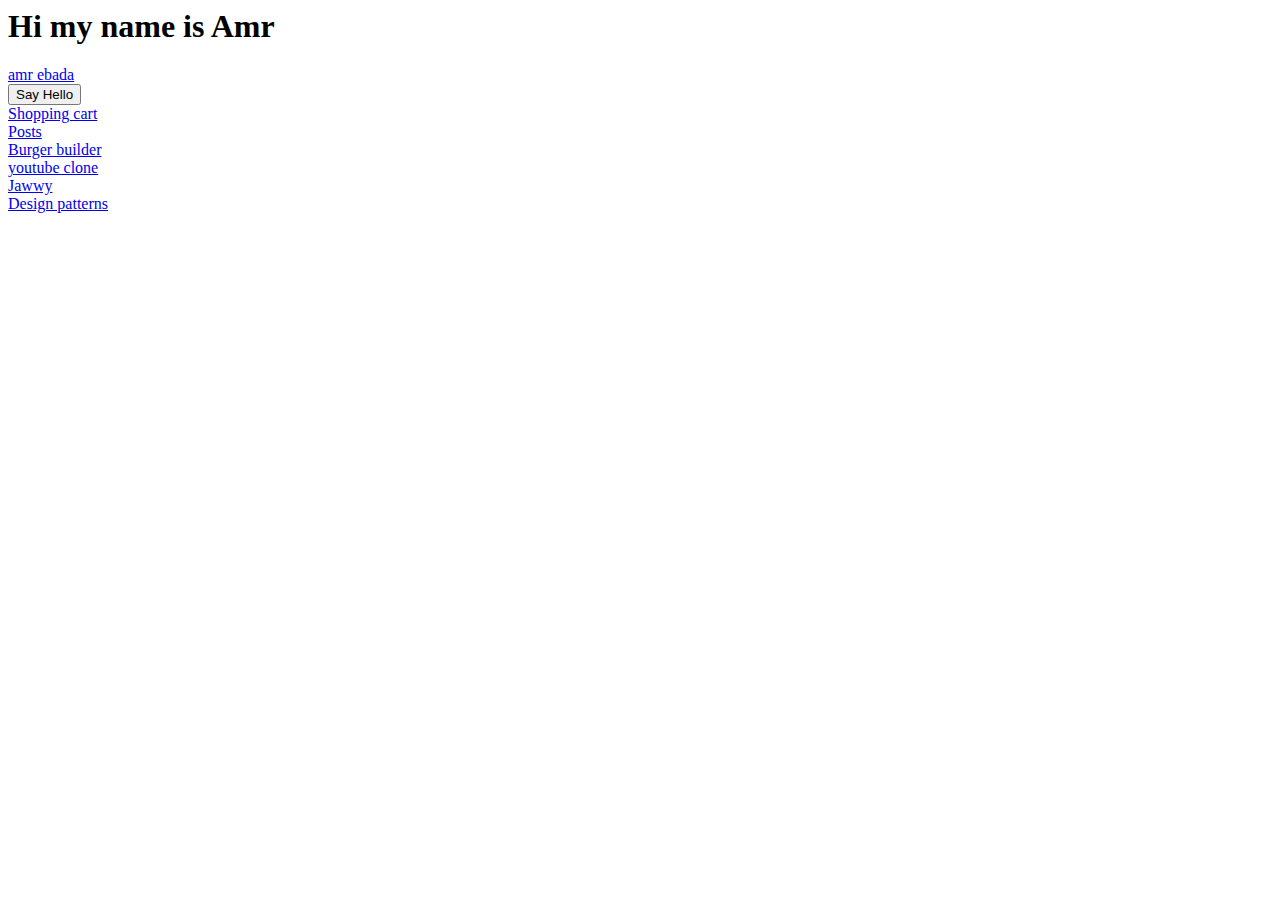
<file: index.html>
<html>

<head>
  <title>Hi there</title>
</head>

<body>
  <h1>Hi my name is Amr</h1>
  <div class="LI-profile-badge" data-version="v1" data-size="medium" data-locale="en_US" data-type="horizontal"
    data-theme="dark" data-vanity="amr-ebada"><a class="LI-simple-link"
      href='https://ae.linkedin.com/in/amr-ebada?trk=profile-badge'>amr ebada</a></div>
  <button onclick="sayHello()">Say Hello</button>
  <br />
  <a href="/shooping.html">Shopping cart</a>
  <br />
  <a href="/posts/index.html">Posts</a>
  <br />
  <a href="/burger/index.html">Burger builder</a>
  <br />
  <a href="/youtube/index.html"> youtube clone</a>
  <br />
  <a href="/jawwy/index.html"> Jawwy</a>
  <br />
  <a href="/design_patterns/index.html"> Design patterns</a>
  <script type="text/javascript" src="https://platform.linkedin.com/badges/js/profile.js" async defer></script>
  <script src="/index.js"></script>
</body>
</file>
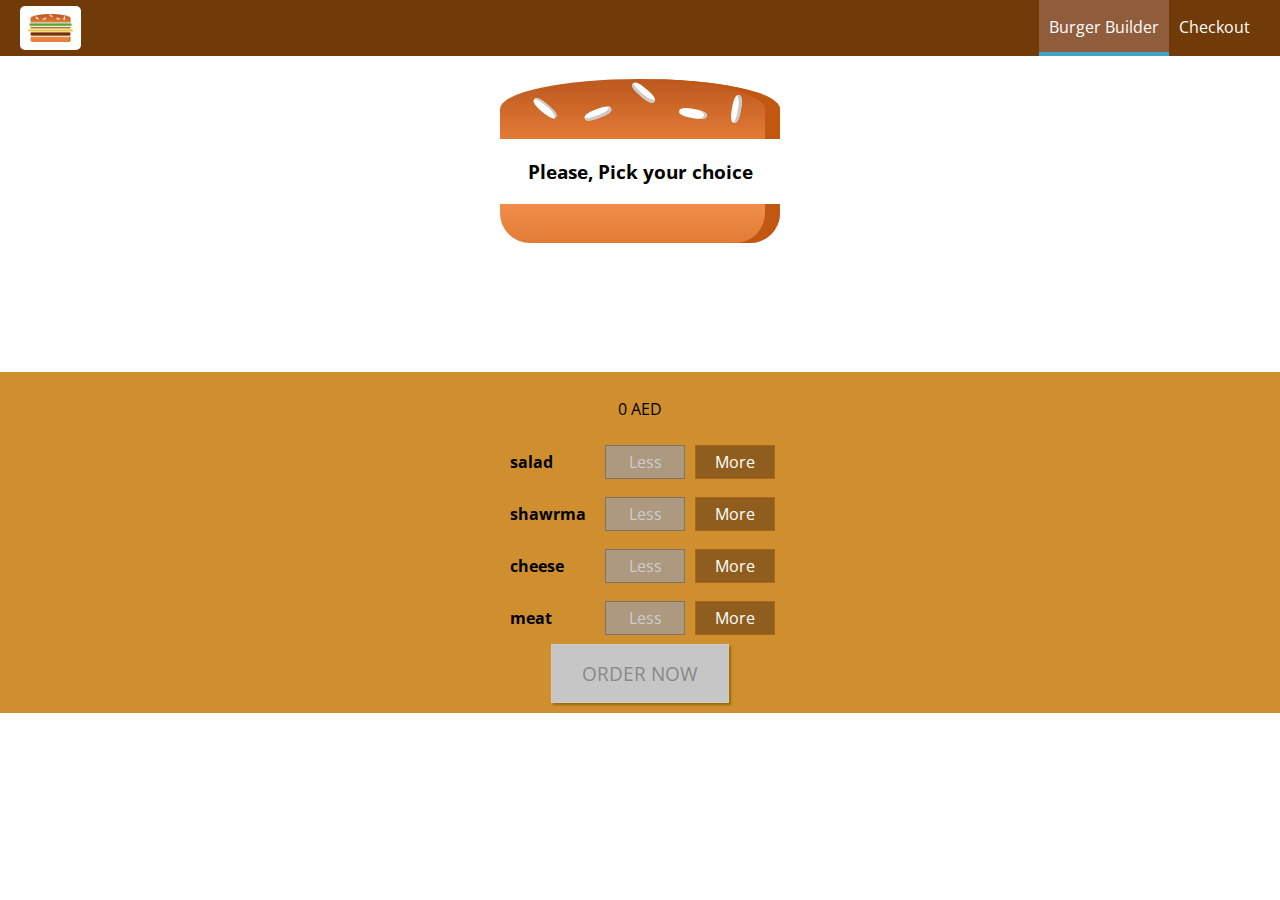
<file: burger/index.html>
<!DOCTYPE html>
<html lang="en">
  <head>
    <meta charset="utf-8" />
    <link rel="shortcut icon" href="/burger/favicon.ico" />
    <meta
      name="viewport"
      content="width=device-width,initial-scale=1,shrink-to-fit=no"
    />
    <meta name="theme-color" content="#000000" />
    <link rel="manifest" href="/burger/manifest.json" />
    <title>Burger Builder</title>
    <link href="/burger/static/css/main.c00d462a.chunk.css" rel="stylesheet" />
  </head>
  <body>
    <noscript>You need to enable JavaScript to run this app.</noscript>
    <div id="root"></div>
    <script>
      !(function(l) {
        function e(e) {
          for (
            var r, t, n = e[0], o = e[1], u = e[2], f = 0, i = [];
            f < n.length;
            f++
          )
            (t = n[f]), p[t] && i.push(p[t][0]), (p[t] = 0);
          for (r in o)
            Object.prototype.hasOwnProperty.call(o, r) && (l[r] = o[r]);
          for (s && s(e); i.length; ) i.shift()();
          return c.push.apply(c, u || []), a();
        }
        function a() {
          for (var e, r = 0; r < c.length; r++) {
            for (var t = c[r], n = !0, o = 1; o < t.length; o++) {
              var u = t[o];
              0 !== p[u] && (n = !1);
            }
            n && (c.splice(r--, 1), (e = f((f.s = t[0]))));
          }
          return e;
        }
        var t = {},
          p = { 1: 0 },
          c = [];
        function f(e) {
          if (t[e]) return t[e].exports;
          var r = (t[e] = { i: e, l: !1, exports: {} });
          return l[e].call(r.exports, r, r.exports, f), (r.l = !0), r.exports;
        }
        (f.m = l),
          (f.c = t),
          (f.d = function(e, r, t) {
            f.o(e, r) ||
              Object.defineProperty(e, r, { enumerable: !0, get: t });
          }),
          (f.r = function(e) {
            "undefined" != typeof Symbol &&
              Symbol.toStringTag &&
              Object.defineProperty(e, Symbol.toStringTag, { value: "Module" }),
              Object.defineProperty(e, "__esModule", { value: !0 });
          }),
          (f.t = function(r, e) {
            if ((1 & e && (r = f(r)), 8 & e)) return r;
            if (4 & e && "object" == typeof r && r && r.__esModule) return r;
            var t = Object.create(null);
            if (
              (f.r(t),
              Object.defineProperty(t, "default", { enumerable: !0, value: r }),
              2 & e && "string" != typeof r)
            )
              for (var n in r)
                f.d(
                  t,
                  n,
                  function(e) {
                    return r[e];
                  }.bind(null, n)
                );
            return t;
          }),
          (f.n = function(e) {
            var r =
              e && e.__esModule
                ? function() {
                    return e.default;
                  }
                : function() {
                    return e;
                  };
            return f.d(r, "a", r), r;
          }),
          (f.o = function(e, r) {
            return Object.prototype.hasOwnProperty.call(e, r);
          }),
          (f.p = "/");
        var r = (window.webpackJsonp = window.webpackJsonp || []),
          n = r.push.bind(r);
        (r.push = e), (r = r.slice());
        for (var o = 0; o < r.length; o++) e(r[o]);
        var s = n;
        a();
      })([]);</script
    ><script src="/burger/static/js/2.dc348d35.chunk.js"></script
    ><script src="/burger/static/js/main.f24987d9.chunk.js"></script>
  </body>
</html>
</file>
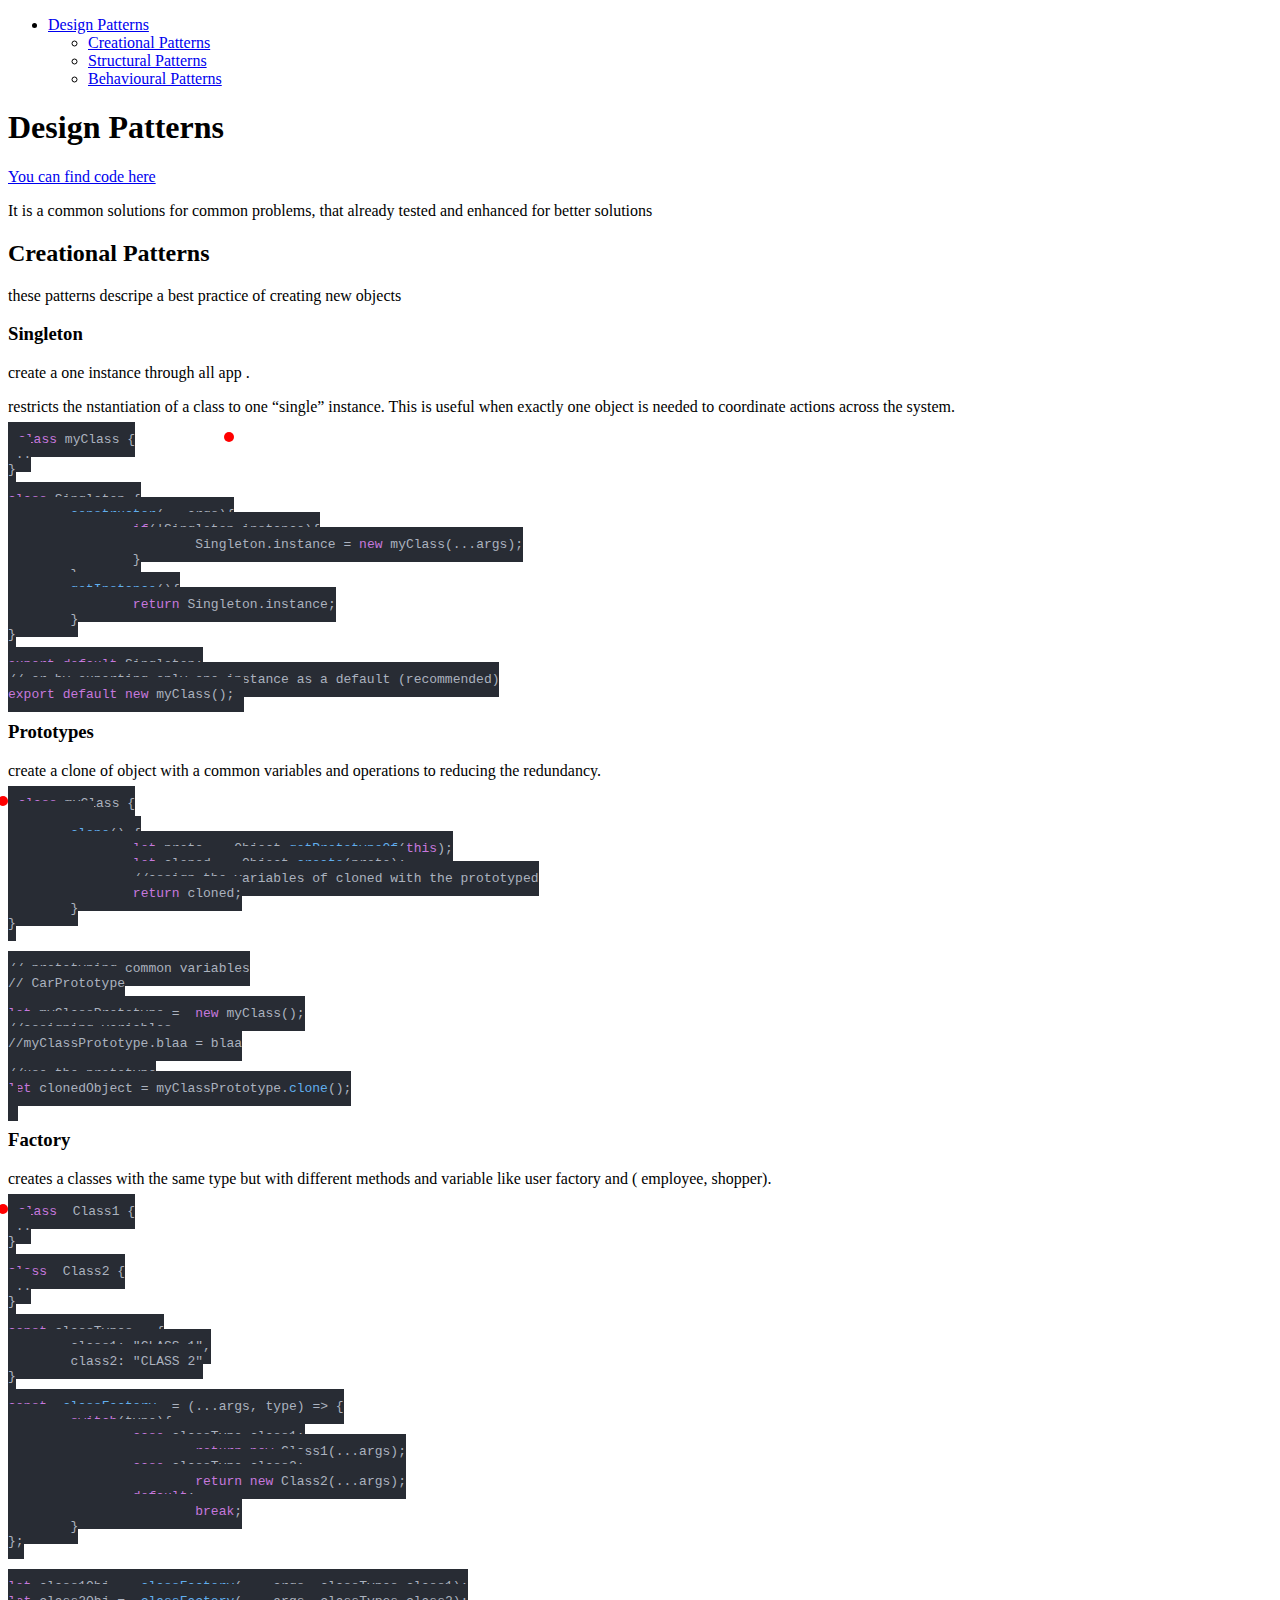
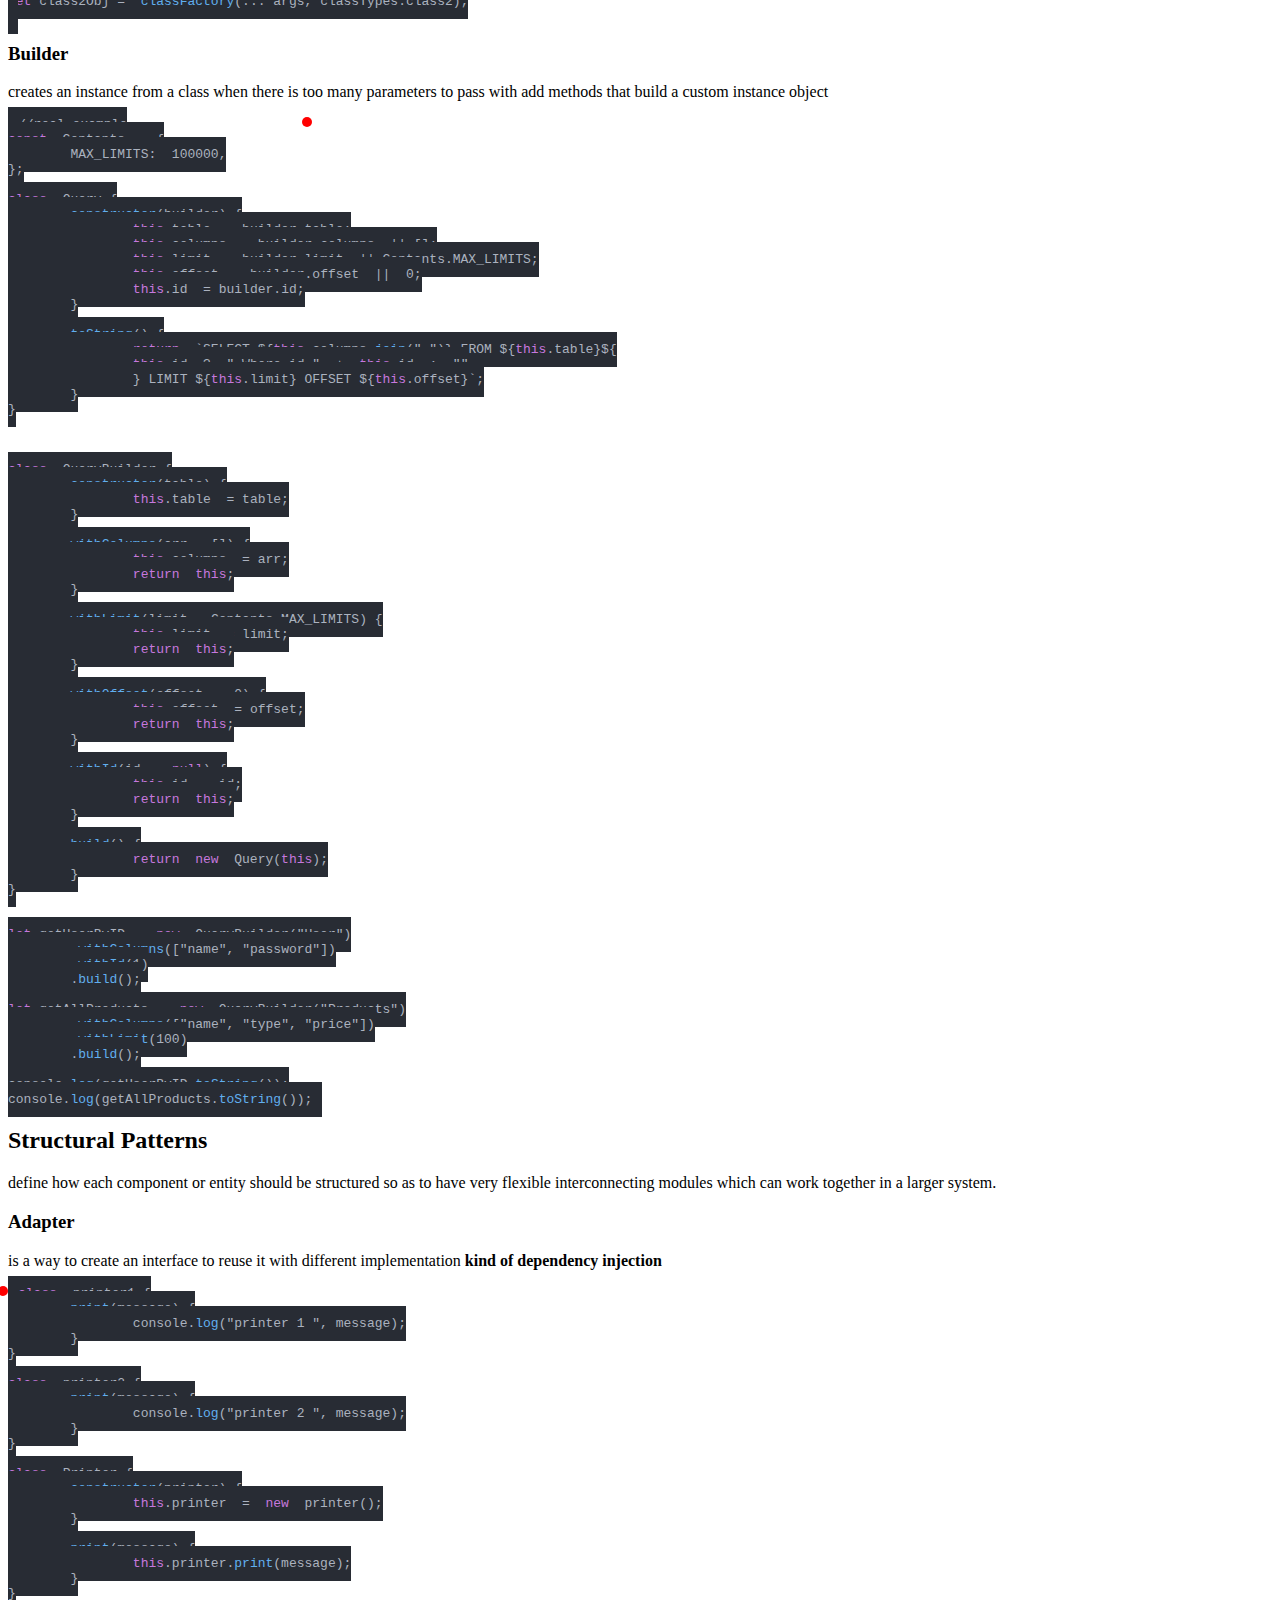
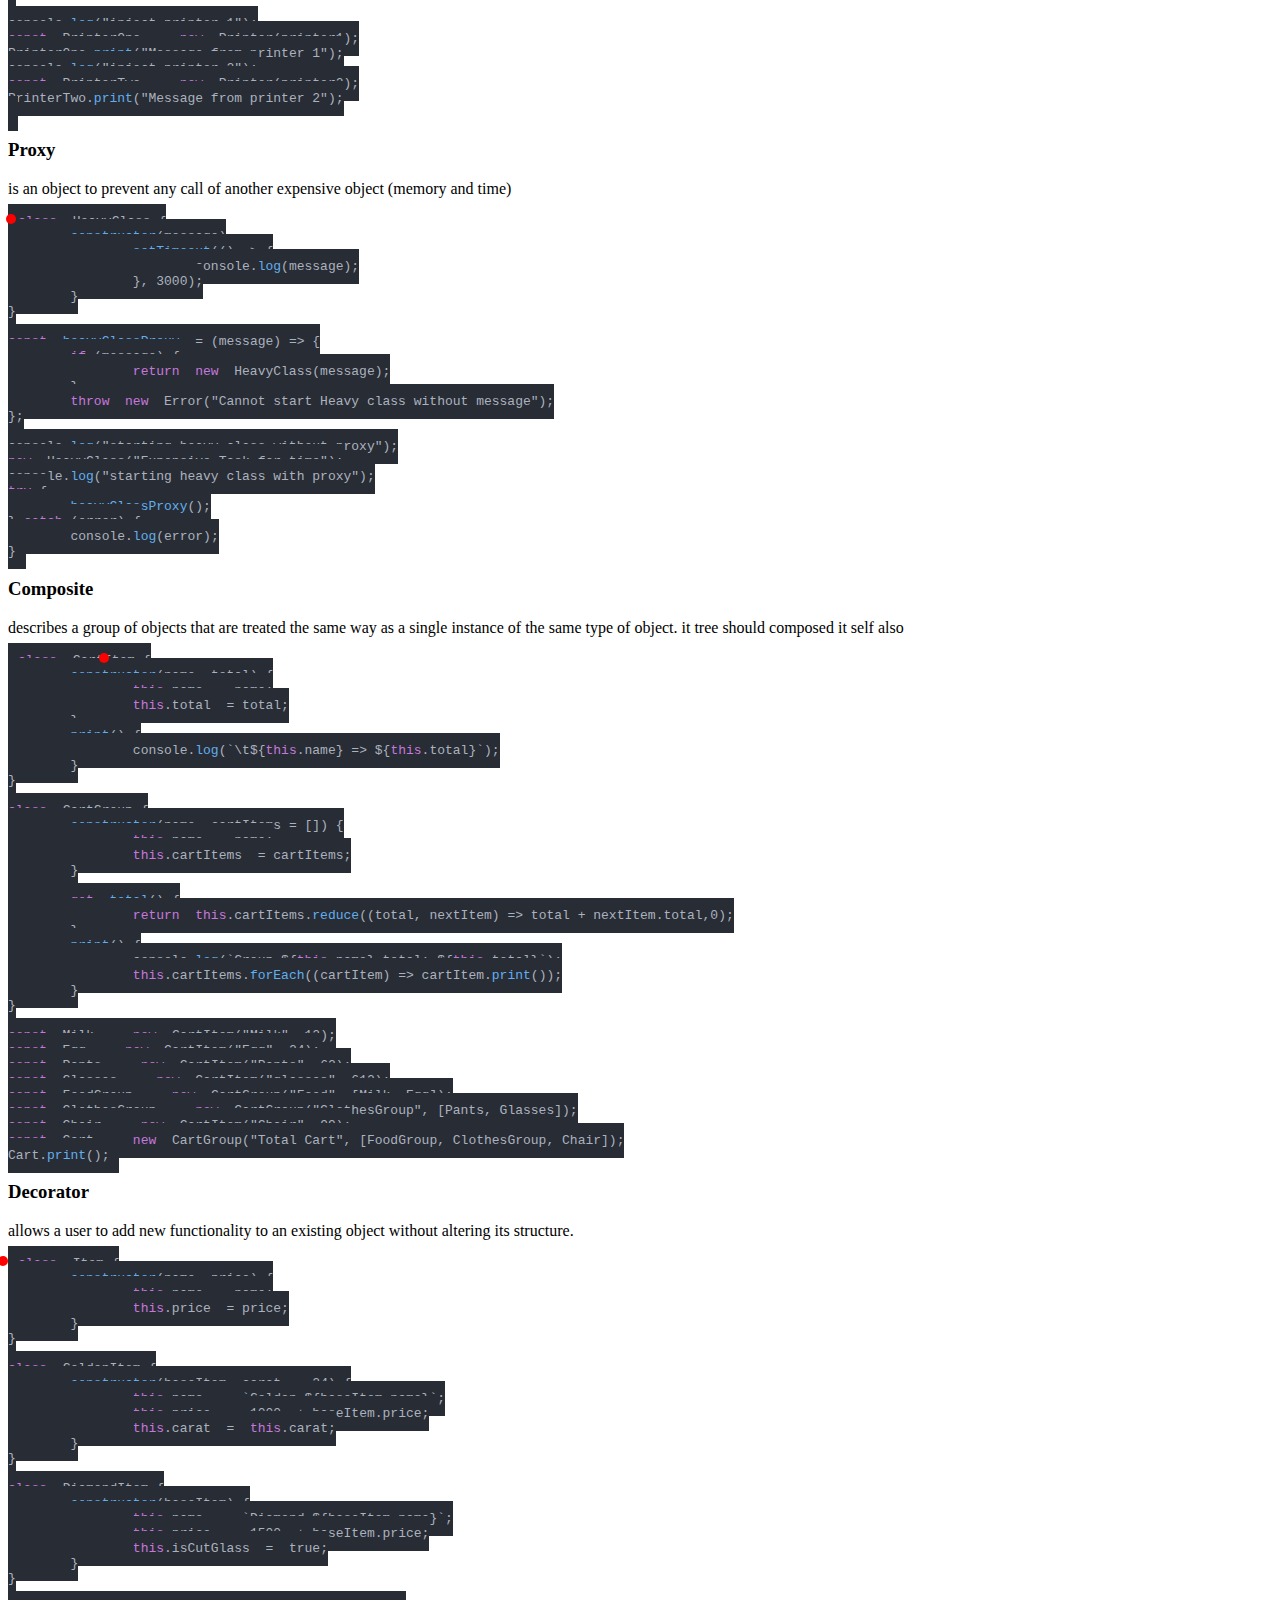
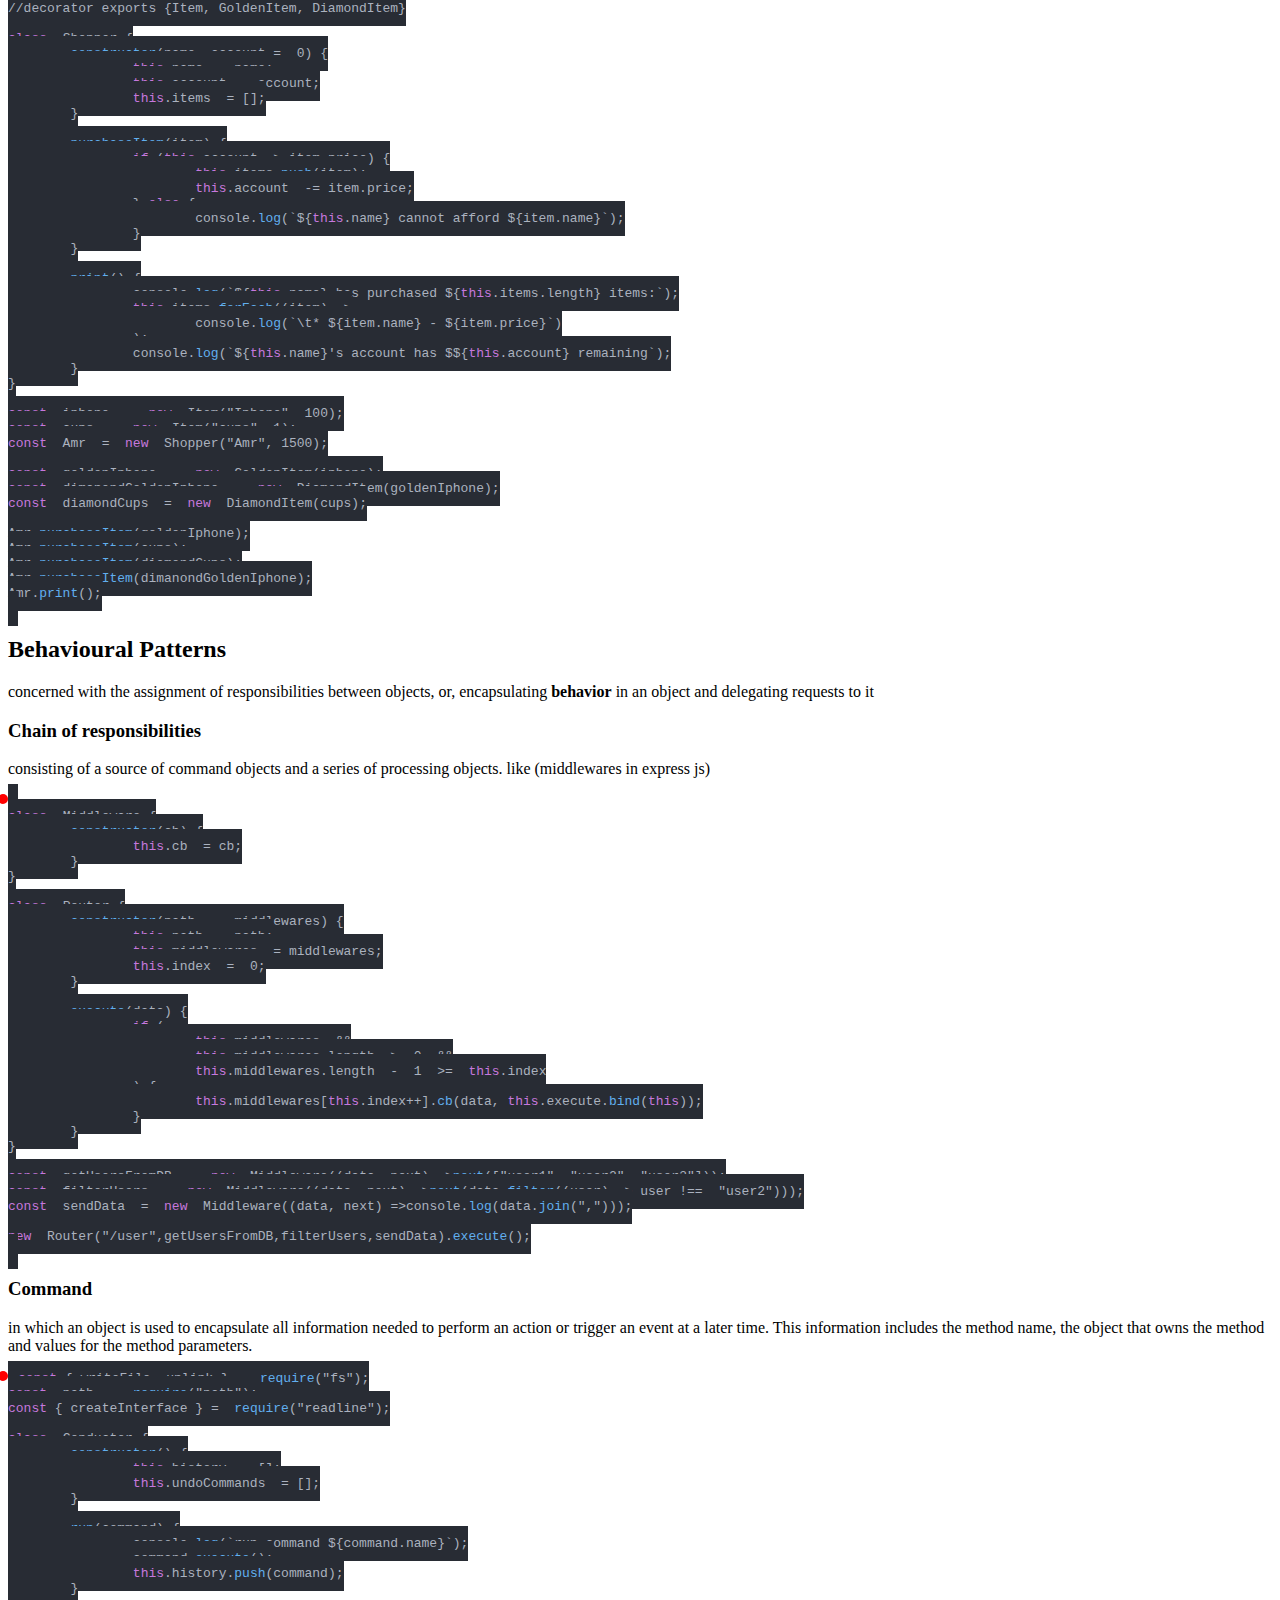
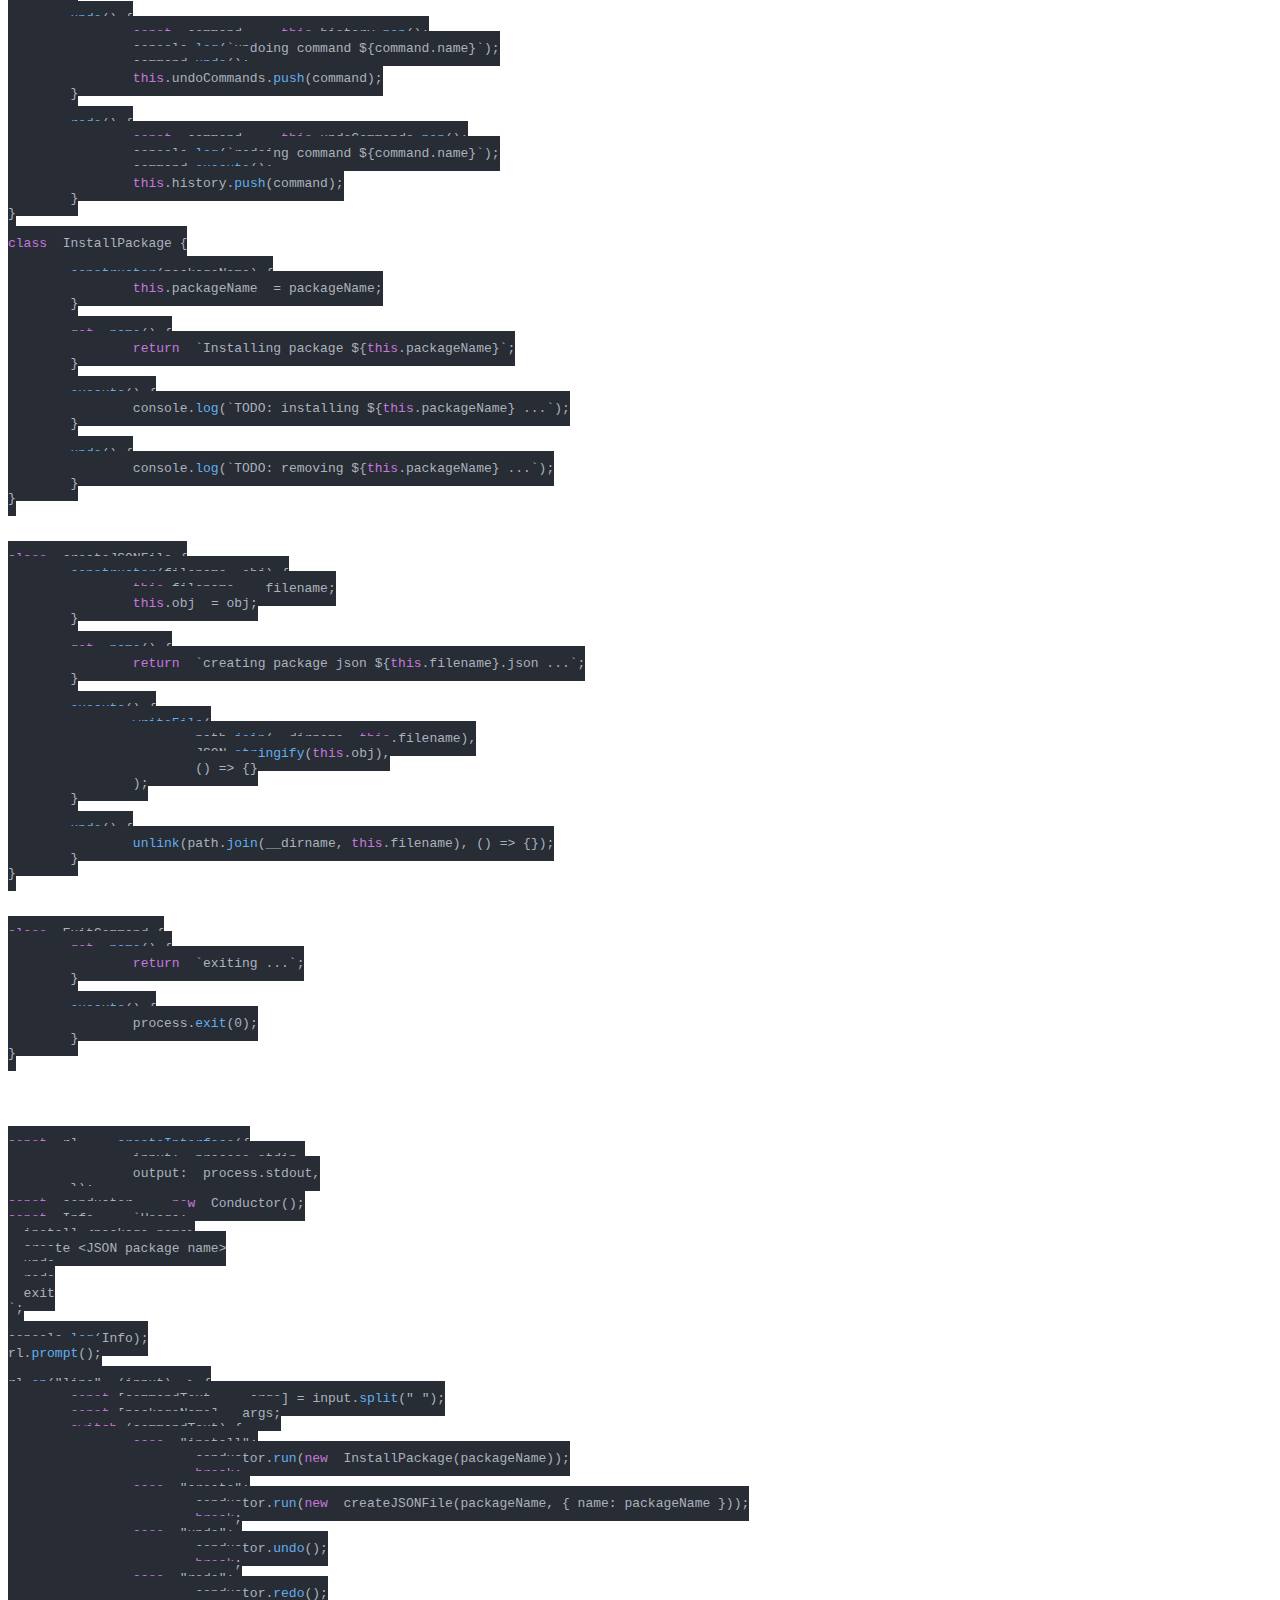
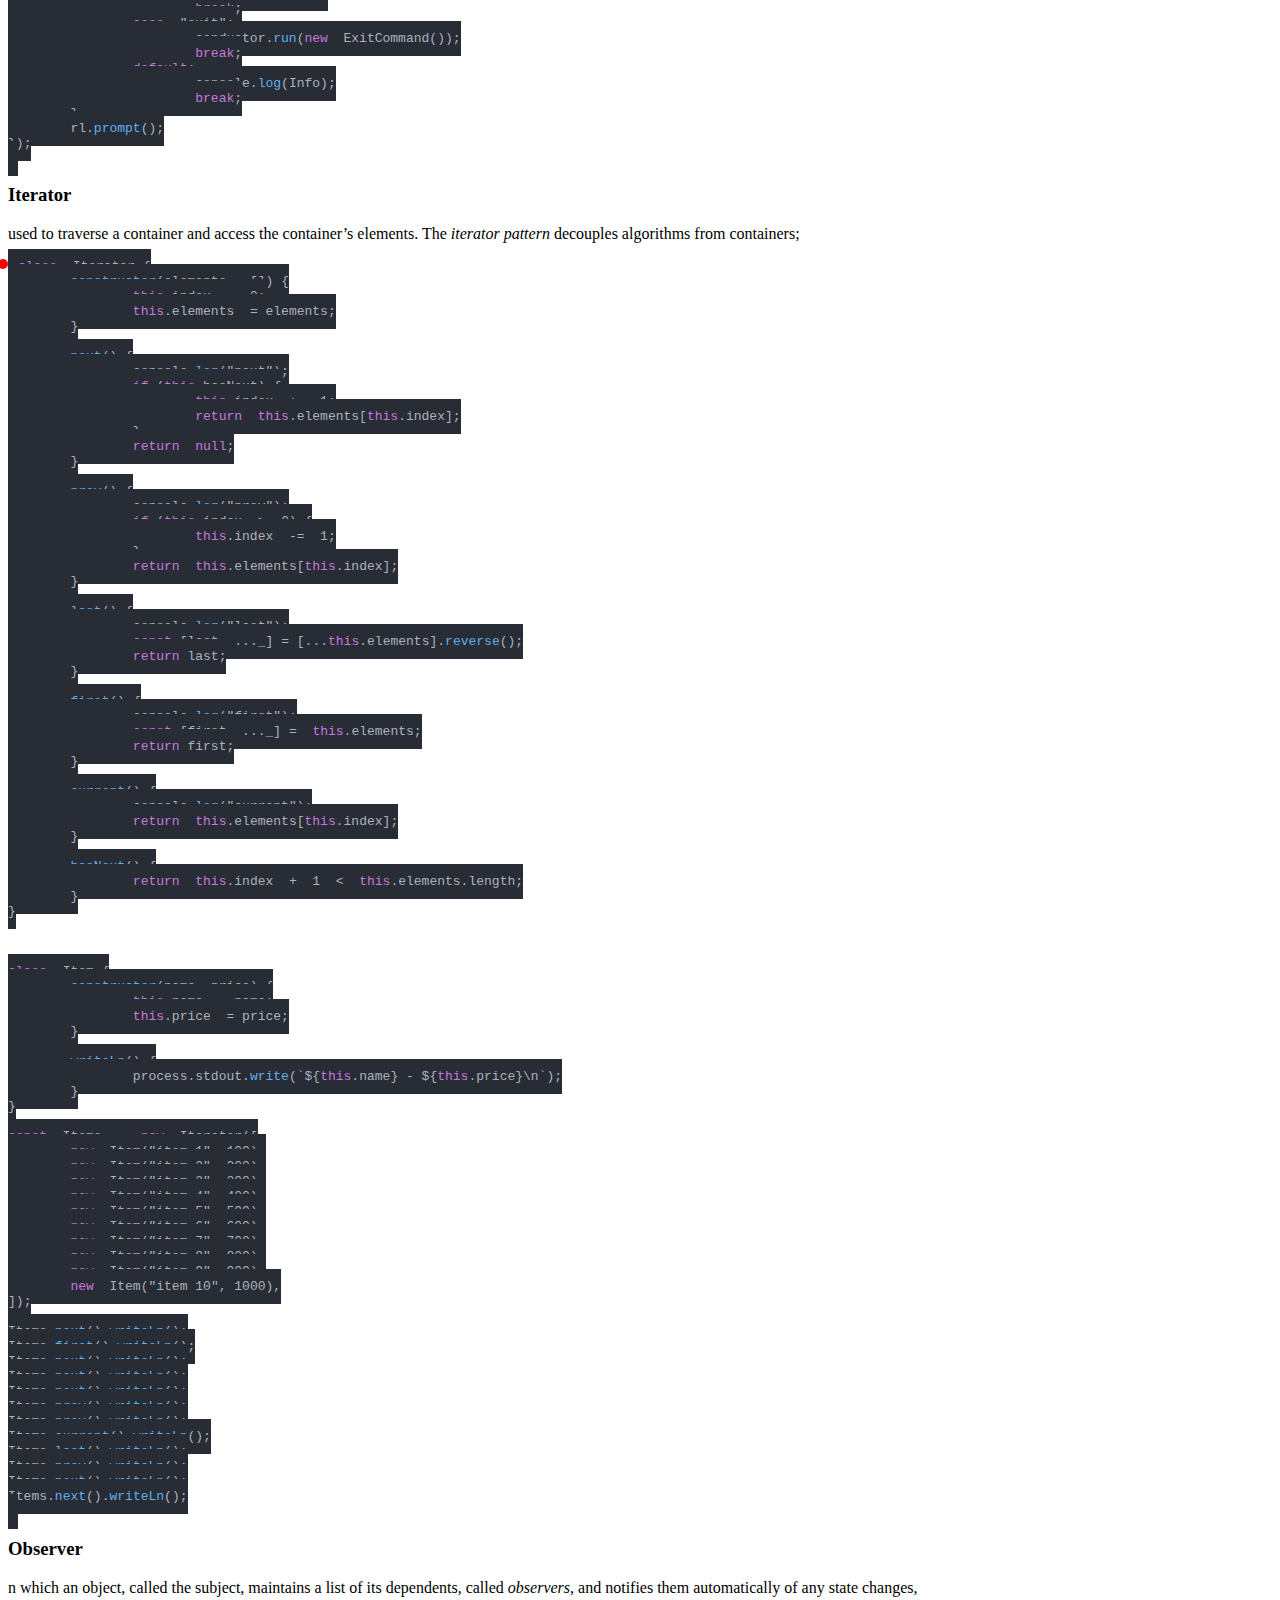
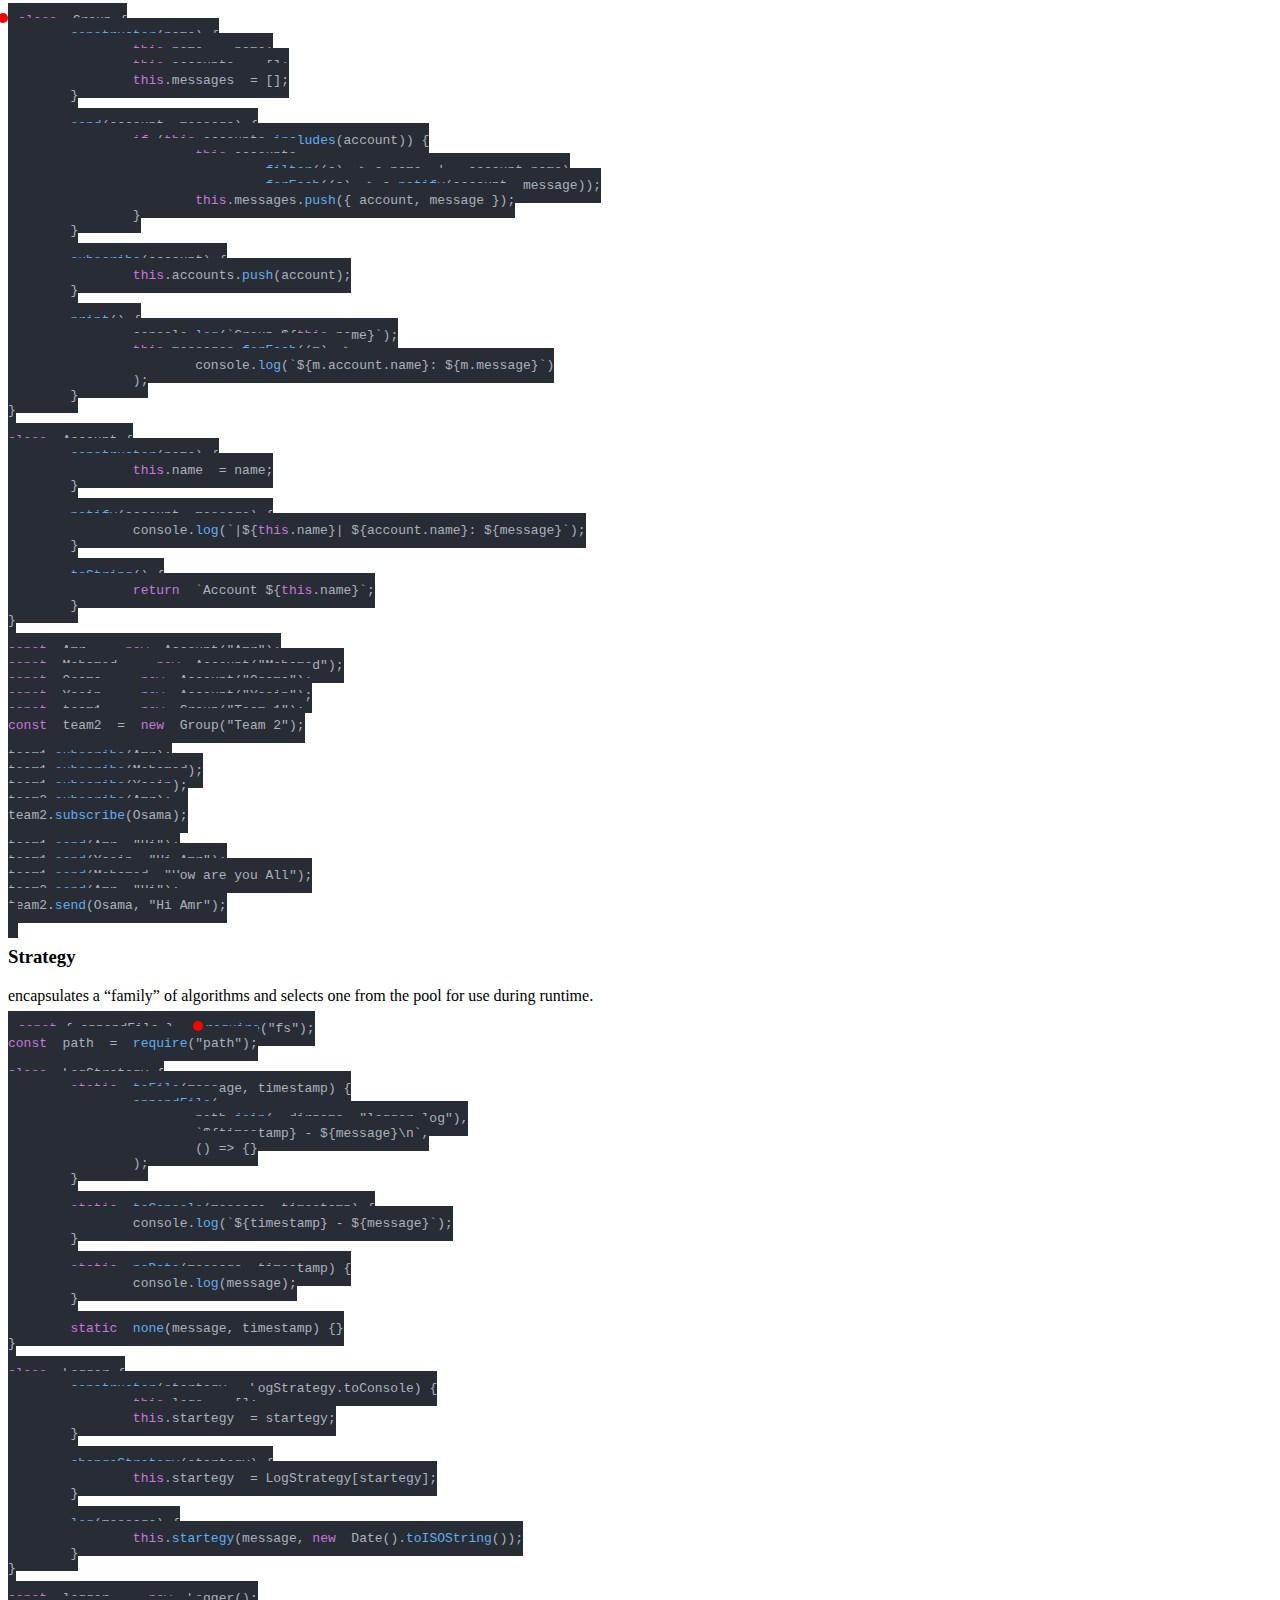
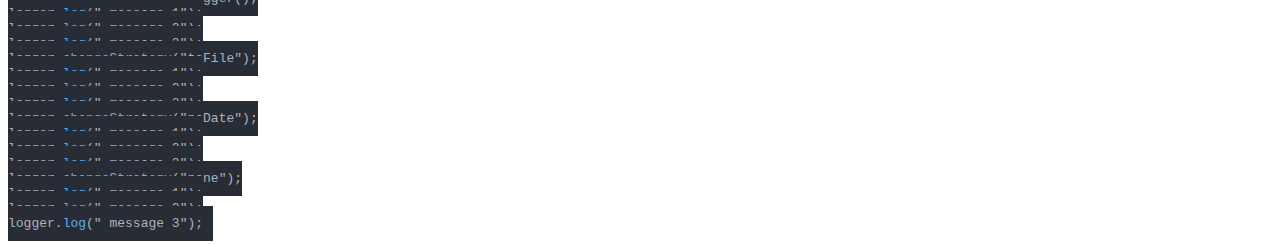
<file: design_patterns/index.html>
﻿<!DOCTYPE html>
<html>

<head>
	<meta charset="utf-8">
	<meta name="viewport" content="width=device-width, initial-scale=1.0">
	<title>Design Patterns</title>
	<link rel="stylesheet" href="https://stackedit.io/style.css" />
	<style>
		:root {
			--hue-1: hsl(187, 47%, 55%);
			--hue-2: hsl(207, 82%, 66%);
			--hue-3: hsl(286, 60%, 67%);
			--hue-4: hsl(95, 38%, 62%);

			--hue-5: hsl(355, 65%, 65%);
			--hue-5-2: hsl(5, 48%, 51%);

			--hue-6: hsl(29, 54%, 61%);
			--hue-6-2: hsl(39, 67%, 69%);
		}

		.variable {
			color: var(--hue-5) !important;
		}

		.constant {
			color: var(--hue-6) !important;
		}

		.property {
			color: var(--syntax-fg) !important;
		}

		.value {
			color: var(--syntax-fg) !important;
		}

		.function {
			color: var(--hue-2) !important;
		}

		.method {
			color: var(--hue-2) !important;
		}

		.class {
			color: var(--hue-6-2) !important;
		}

		.keyword {
			color: var(--hue-3) !important;
		}

		.tag {
			color: var(--hue-5) !important;
		}

		.attribute {
			color: var(--hue-6) !important;
		}

		.import {
			color: var(--hue-3) !important;
		}

		.snippet {
			color: var(--hue-4) !important;
		}

		pre>code {
			background-color: hsl(220, 13%, 18%) !important;
			color: #abb2bf;
			padding: 10px;
			position: relative;
		}

		pre>code::before {
			content: "";
			width: 10px;
			height: 10px;
			border-radius: 5px;
			background-color: red;
			position: absolute;
			right: 10px;
		}
	</style>

</head>

<body class="stackedit">
	<div class="stackedit__left">
		<div class="stackedit__toc">

			<ul>
				<li><a href="#design-patterns">Design Patterns</a>
					<ul>
						<li><a href="#creational-patterns">Creational Patterns</a></li>
						<li><a href="#structural-patterns">Structural Patterns</a></li>
						<li><a href="#behavioural-patterns">Behavioural Patterns</a></li>
					</ul>
				</li>
			</ul>

		</div>
	</div>
	<div class="stackedit__right">
		<div class="stackedit__html">
			<h1 id="design-patterns">Design Patterns</h1>
			<p><a href="https://github.com/amrebada/Design-Patterns">You can find code here</a></p>
			<p>It is a common solutions for common problems, that already tested and enhanced for better solutions</p>
			<h2 id="creational-patterns">Creational Patterns</h2>
			<p>these patterns descripe a best practice of creating new objects</p>
			<h3 id="singleton">Singleton</h3>
			<p>create a one instance through all app .</p>
			<p>restricts the nstantiation of a class to one “single” instance. This is useful when exactly one object is
				needed to coordinate actions across the system.</p>
			<pre class=" language-javascript"><code class="prism  language-javascript"><span class="token keyword">class</span> <span class="token class-name">myClass</span> <span class="token punctuation">{</span>
<span class="token operator">...</span>
<span class="token punctuation">}</span>

<span class="token keyword">class</span> <span class="token class-name">Singleton</span> <span class="token punctuation">{</span>
	<span class="token function">constructor</span><span class="token punctuation">(</span><span class="token operator">...</span>args<span class="token punctuation">)</span><span class="token punctuation">{</span>
		<span class="token keyword">if</span><span class="token punctuation">(</span><span class="token operator">!</span>Singleton<span class="token punctuation">.</span>instance<span class="token punctuation">)</span><span class="token punctuation">{</span>
			Singleton<span class="token punctuation">.</span>instance <span class="token operator">=</span> <span class="token keyword">new</span> <span class="token class-name">myClass</span><span class="token punctuation">(</span><span class="token operator">...</span>args<span class="token punctuation">)</span><span class="token punctuation">;</span>
		<span class="token punctuation">}</span>
	<span class="token punctuation">}</span>
	<span class="token function">getInstance</span><span class="token punctuation">(</span><span class="token punctuation">)</span><span class="token punctuation">{</span>
		<span class="token keyword">return</span> Singleton<span class="token punctuation">.</span>instance<span class="token punctuation">;</span>
	<span class="token punctuation">}</span>
<span class="token punctuation">}</span>

<span class="token keyword">export</span> <span class="token keyword">default</span> Singleton<span class="token punctuation">;</span>
<span class="token comment">// or by exporting only one instance as a default (recommended)</span>
<span class="token keyword">export</span> <span class="token keyword">default</span> <span class="token keyword">new</span> <span class="token class-name">myClass</span><span class="token punctuation">(</span><span class="token punctuation">)</span><span class="token punctuation">;</span>
</code></pre>
			<h3 id="prototypes">Prototypes</h3>
			<p>create a clone of object with a common variables and operations to reducing the redundancy.</p>
			<pre class=" language-javascript"><code class="prism  language-javascript"><span class="token keyword">class</span> <span class="token class-name">myClass</span> <span class="token punctuation">{</span>
	<span class="token operator">...</span>
	<span class="token function">clone</span><span class="token punctuation">(</span><span class="token punctuation">)</span> <span class="token punctuation">{</span>
		<span class="token keyword">let</span> proto <span class="token operator">=</span>  Object<span class="token punctuation">.</span><span class="token function">getPrototypeOf</span><span class="token punctuation">(</span><span class="token keyword">this</span><span class="token punctuation">)</span><span class="token punctuation">;</span>
		<span class="token keyword">let</span> cloned <span class="token operator">=</span>  Object<span class="token punctuation">.</span><span class="token function">create</span><span class="token punctuation">(</span>proto<span class="token punctuation">)</span><span class="token punctuation">;</span>
		<span class="token comment">//assign the variables of cloned with the prototyped</span>
		<span class="token keyword">return</span> cloned<span class="token punctuation">;</span>
	<span class="token punctuation">}</span>
<span class="token punctuation">}</span>


<span class="token comment">// prototyping common variables</span>
<span class="token comment">// CarPrototype</span>

<span class="token keyword">let</span> myClassPrototype <span class="token operator">=</span>  <span class="token keyword">new</span> <span class="token class-name">myClass</span><span class="token punctuation">(</span><span class="token punctuation">)</span><span class="token punctuation">;</span>
<span class="token comment">//assigning variables</span>
<span class="token comment">//myClassPrototype.blaa = blaa</span>

<span class="token comment">//use the prototype</span>
<span class="token keyword">let</span> clonedObject <span class="token operator">=</span> myClassPrototype<span class="token punctuation">.</span><span class="token function">clone</span><span class="token punctuation">(</span><span class="token punctuation">)</span><span class="token punctuation">;</span>

</code></pre>
			<h3 id="factory">Factory</h3>
			<p>creates a classes with the same type but with different methods and variable like user factory and ( employee,
				shopper).</p>
			<pre class=" language-javascript"><code class="prism  language-javascript"><span class="token keyword">class</span>  <span class="token class-name">Class1</span> <span class="token punctuation">{</span>
<span class="token operator">...</span>
<span class="token punctuation">}</span>

<span class="token keyword">class</span>  <span class="token class-name">Class2</span> <span class="token punctuation">{</span>
<span class="token operator">...</span>
<span class="token punctuation">}</span>

<span class="token keyword">const</span> classTypes <span class="token operator">=</span> <span class="token punctuation">{</span>
	class1<span class="token punctuation">:</span> <span class="token string">"CLASS 1"</span><span class="token punctuation">,</span>
	class2<span class="token punctuation">:</span> <span class="token string">"CLASS 2"</span>
<span class="token punctuation">}</span>

<span class="token keyword">const</span>  <span class="token function-variable function">classFactory</span>  <span class="token operator">=</span> <span class="token punctuation">(</span><span class="token operator">...</span>args<span class="token punctuation">,</span> type<span class="token punctuation">)</span> <span class="token operator">=&gt;</span> <span class="token punctuation">{</span>
	<span class="token keyword">switch</span><span class="token punctuation">(</span>type<span class="token punctuation">)</span><span class="token punctuation">{</span>
		<span class="token keyword">case</span> classType<span class="token punctuation">.</span>class1<span class="token punctuation">:</span>
			<span class="token keyword">return</span> <span class="token keyword">new</span> <span class="token class-name">Class1</span><span class="token punctuation">(</span><span class="token operator">...</span>args<span class="token punctuation">)</span><span class="token punctuation">;</span>
		<span class="token keyword">case</span> classType<span class="token punctuation">.</span>class2<span class="token punctuation">:</span>
			<span class="token keyword">return</span> <span class="token keyword">new</span> <span class="token class-name">Class2</span><span class="token punctuation">(</span><span class="token operator">...</span>args<span class="token punctuation">)</span><span class="token punctuation">;</span>
		<span class="token keyword">default</span><span class="token punctuation">:</span>
			<span class="token keyword">break</span><span class="token punctuation">;</span>
	<span class="token punctuation">}</span>
<span class="token punctuation">}</span><span class="token punctuation">;</span>


<span class="token keyword">let</span> class1Obj <span class="token operator">=</span>  <span class="token function">classFactory</span><span class="token punctuation">(</span><span class="token operator">...</span> args<span class="token punctuation">,</span> classTypes<span class="token punctuation">.</span>class1<span class="token punctuation">)</span><span class="token punctuation">;</span>
<span class="token keyword">let</span> class2Obj <span class="token operator">=</span>  <span class="token function">classFactory</span><span class="token punctuation">(</span><span class="token operator">...</span> args<span class="token punctuation">,</span> classTypes<span class="token punctuation">.</span>class2<span class="token punctuation">)</span><span class="token punctuation">;</span>

</code></pre>
			<h3 id="builder">Builder</h3>
			<p>creates an instance from a class when there is too many parameters to pass with add methods that build a custom
				instance object</p>
			<pre class=" language-javascript"><code class="prism  language-javascript"><span class="token comment">//real example</span>
<span class="token keyword">const</span>  Contants  <span class="token operator">=</span> <span class="token punctuation">{</span>
	MAX_LIMITS<span class="token punctuation">:</span>  <span class="token number">100000</span><span class="token punctuation">,</span>
<span class="token punctuation">}</span><span class="token punctuation">;</span>

<span class="token keyword">class</span>  <span class="token class-name">Query</span> <span class="token punctuation">{</span>
	<span class="token function">constructor</span><span class="token punctuation">(</span>builder<span class="token punctuation">)</span> <span class="token punctuation">{</span>
		<span class="token keyword">this</span><span class="token punctuation">.</span>table  <span class="token operator">=</span> builder<span class="token punctuation">.</span>table<span class="token punctuation">;</span>
		<span class="token keyword">this</span><span class="token punctuation">.</span>columns  <span class="token operator">=</span> builder<span class="token punctuation">.</span>columns  <span class="token operator">||</span> <span class="token punctuation">[</span><span class="token punctuation">]</span><span class="token punctuation">;</span>
		<span class="token keyword">this</span><span class="token punctuation">.</span>limit  <span class="token operator">=</span> builder<span class="token punctuation">.</span>limit  <span class="token operator">||</span> Contants<span class="token punctuation">.</span>MAX_LIMITS<span class="token punctuation">;</span>
		<span class="token keyword">this</span><span class="token punctuation">.</span>offset  <span class="token operator">=</span> builder<span class="token punctuation">.</span>offset  <span class="token operator">||</span>  <span class="token number">0</span><span class="token punctuation">;</span>
		<span class="token keyword">this</span><span class="token punctuation">.</span>id  <span class="token operator">=</span> builder<span class="token punctuation">.</span>id<span class="token punctuation">;</span>
	<span class="token punctuation">}</span>

	<span class="token function">toString</span><span class="token punctuation">(</span><span class="token punctuation">)</span> <span class="token punctuation">{</span>
		<span class="token keyword">return</span>  <span class="token template-string"><span class="token string">`SELECT </span><span class="token interpolation"><span class="token interpolation-punctuation punctuation">${</span><span class="token keyword">this</span><span class="token punctuation">.</span>columns<span class="token punctuation">.</span><span class="token function">join</span><span class="token punctuation">(</span><span class="token string">","</span><span class="token punctuation">)</span><span class="token interpolation-punctuation punctuation">}</span></span><span class="token string"> FROM </span><span class="token interpolation"><span class="token interpolation-punctuation punctuation">${</span><span class="token keyword">this</span><span class="token punctuation">.</span>table<span class="token interpolation-punctuation punctuation">}</span></span><span class="token interpolation"><span class="token interpolation-punctuation punctuation">${</span>
		<span class="token keyword">this</span><span class="token punctuation">.</span>id  <span class="token operator">?</span>  <span class="token string">" Where id="</span>  <span class="token operator">+</span>  <span class="token keyword">this</span><span class="token punctuation">.</span>id  <span class="token punctuation">:</span>  <span class="token string">""</span>
		<span class="token interpolation-punctuation punctuation">}</span></span><span class="token string"> LIMIT </span><span class="token interpolation"><span class="token interpolation-punctuation punctuation">${</span><span class="token keyword">this</span><span class="token punctuation">.</span>limit<span class="token interpolation-punctuation punctuation">}</span></span><span class="token string"> OFFSET </span><span class="token interpolation"><span class="token interpolation-punctuation punctuation">${</span><span class="token keyword">this</span><span class="token punctuation">.</span>offset<span class="token interpolation-punctuation punctuation">}</span></span><span class="token string">`</span></span><span class="token punctuation">;</span>
	<span class="token punctuation">}</span>
<span class="token punctuation">}</span>



<span class="token keyword">class</span>  <span class="token class-name">QueryBuilder</span> <span class="token punctuation">{</span>
	<span class="token function">constructor</span><span class="token punctuation">(</span>table<span class="token punctuation">)</span> <span class="token punctuation">{</span>
		<span class="token keyword">this</span><span class="token punctuation">.</span>table  <span class="token operator">=</span> table<span class="token punctuation">;</span>
	<span class="token punctuation">}</span>

	<span class="token function">withColumns</span><span class="token punctuation">(</span>arr <span class="token operator">=</span> <span class="token punctuation">[</span><span class="token punctuation">]</span><span class="token punctuation">)</span> <span class="token punctuation">{</span>
		<span class="token keyword">this</span><span class="token punctuation">.</span>columns  <span class="token operator">=</span> arr<span class="token punctuation">;</span>
		<span class="token keyword">return</span>  <span class="token keyword">this</span><span class="token punctuation">;</span>
	<span class="token punctuation">}</span>

	<span class="token function">withLimit</span><span class="token punctuation">(</span>limit <span class="token operator">=</span> Contants<span class="token punctuation">.</span>MAX_LIMITS<span class="token punctuation">)</span> <span class="token punctuation">{</span>
		<span class="token keyword">this</span><span class="token punctuation">.</span>limit  <span class="token operator">=</span> limit<span class="token punctuation">;</span>
		<span class="token keyword">return</span>  <span class="token keyword">this</span><span class="token punctuation">;</span>
	<span class="token punctuation">}</span>

	<span class="token function">withOffset</span><span class="token punctuation">(</span>offset <span class="token operator">=</span>  <span class="token number">0</span><span class="token punctuation">)</span> <span class="token punctuation">{</span>
		<span class="token keyword">this</span><span class="token punctuation">.</span>offset  <span class="token operator">=</span> offset<span class="token punctuation">;</span>
		<span class="token keyword">return</span>  <span class="token keyword">this</span><span class="token punctuation">;</span>
	<span class="token punctuation">}</span>

	<span class="token function">withId</span><span class="token punctuation">(</span>id <span class="token operator">=</span>  <span class="token keyword">null</span><span class="token punctuation">)</span> <span class="token punctuation">{</span>
		<span class="token keyword">this</span><span class="token punctuation">.</span>id  <span class="token operator">=</span> id<span class="token punctuation">;</span>
		<span class="token keyword">return</span>  <span class="token keyword">this</span><span class="token punctuation">;</span>
	<span class="token punctuation">}</span>

	<span class="token function">build</span><span class="token punctuation">(</span><span class="token punctuation">)</span> <span class="token punctuation">{</span>
		<span class="token keyword">return</span>  <span class="token keyword">new</span>  <span class="token class-name">Query</span><span class="token punctuation">(</span><span class="token keyword">this</span><span class="token punctuation">)</span><span class="token punctuation">;</span>
	<span class="token punctuation">}</span>
<span class="token punctuation">}</span>


<span class="token keyword">let</span> getUserByID <span class="token operator">=</span>  <span class="token keyword">new</span>  <span class="token class-name">QueryBuilder</span><span class="token punctuation">(</span><span class="token string">"User"</span><span class="token punctuation">)</span>
	<span class="token punctuation">.</span><span class="token function">withColumns</span><span class="token punctuation">(</span><span class="token punctuation">[</span><span class="token string">"name"</span><span class="token punctuation">,</span> <span class="token string">"password"</span><span class="token punctuation">]</span><span class="token punctuation">)</span>
	<span class="token punctuation">.</span><span class="token function">withId</span><span class="token punctuation">(</span><span class="token number">1</span><span class="token punctuation">)</span>
	<span class="token punctuation">.</span><span class="token function">build</span><span class="token punctuation">(</span><span class="token punctuation">)</span><span class="token punctuation">;</span>

<span class="token keyword">let</span> getAllProducts <span class="token operator">=</span>  <span class="token keyword">new</span>  <span class="token class-name">QueryBuilder</span><span class="token punctuation">(</span><span class="token string">"Products"</span><span class="token punctuation">)</span>
	<span class="token punctuation">.</span><span class="token function">withColumns</span><span class="token punctuation">(</span><span class="token punctuation">[</span><span class="token string">"name"</span><span class="token punctuation">,</span> <span class="token string">"type"</span><span class="token punctuation">,</span> <span class="token string">"price"</span><span class="token punctuation">]</span><span class="token punctuation">)</span>
	<span class="token punctuation">.</span><span class="token function">withLimit</span><span class="token punctuation">(</span><span class="token number">100</span><span class="token punctuation">)</span>
	<span class="token punctuation">.</span><span class="token function">build</span><span class="token punctuation">(</span><span class="token punctuation">)</span><span class="token punctuation">;</span>

console<span class="token punctuation">.</span><span class="token function">log</span><span class="token punctuation">(</span>getUserByID<span class="token punctuation">.</span><span class="token function">toString</span><span class="token punctuation">(</span><span class="token punctuation">)</span><span class="token punctuation">)</span><span class="token punctuation">;</span>
console<span class="token punctuation">.</span><span class="token function">log</span><span class="token punctuation">(</span>getAllProducts<span class="token punctuation">.</span><span class="token function">toString</span><span class="token punctuation">(</span><span class="token punctuation">)</span><span class="token punctuation">)</span><span class="token punctuation">;</span>
</code></pre>
			<h2 id="structural-patterns">Structural Patterns</h2>
			<p>define how each component or entity should be structured so as to have very flexible interconnecting modules
				which can work together in a larger system.</p>
			<h3 id="adapter">Adapter</h3>
			<p>is a way to create an interface to reuse it with different implementation <strong>kind of dependency
					injection</strong></p>
			<pre class=" language-javascript"><code class="prism  language-javascript"><span class="token keyword">class</span>  <span class="token class-name">printer1</span> <span class="token punctuation">{</span>
	<span class="token function">print</span><span class="token punctuation">(</span>message<span class="token punctuation">)</span> <span class="token punctuation">{</span>
		console<span class="token punctuation">.</span><span class="token function">log</span><span class="token punctuation">(</span><span class="token string">"printer 1 "</span><span class="token punctuation">,</span> message<span class="token punctuation">)</span><span class="token punctuation">;</span>
	<span class="token punctuation">}</span>
<span class="token punctuation">}</span>

<span class="token keyword">class</span>  <span class="token class-name">printer2</span> <span class="token punctuation">{</span>
	<span class="token function">print</span><span class="token punctuation">(</span>message<span class="token punctuation">)</span> <span class="token punctuation">{</span>
		console<span class="token punctuation">.</span><span class="token function">log</span><span class="token punctuation">(</span><span class="token string">"printer 2 "</span><span class="token punctuation">,</span> message<span class="token punctuation">)</span><span class="token punctuation">;</span>
	<span class="token punctuation">}</span>
<span class="token punctuation">}</span>

<span class="token keyword">class</span>  <span class="token class-name">Printer</span> <span class="token punctuation">{</span>
	<span class="token function">constructor</span><span class="token punctuation">(</span>printer<span class="token punctuation">)</span> <span class="token punctuation">{</span>
		<span class="token keyword">this</span><span class="token punctuation">.</span>printer  <span class="token operator">=</span>  <span class="token keyword">new</span>  <span class="token class-name">printer</span><span class="token punctuation">(</span><span class="token punctuation">)</span><span class="token punctuation">;</span>
	<span class="token punctuation">}</span>

	<span class="token function">print</span><span class="token punctuation">(</span>message<span class="token punctuation">)</span> <span class="token punctuation">{</span>
		<span class="token keyword">this</span><span class="token punctuation">.</span>printer<span class="token punctuation">.</span><span class="token function">print</span><span class="token punctuation">(</span>message<span class="token punctuation">)</span><span class="token punctuation">;</span>
	<span class="token punctuation">}</span>
<span class="token punctuation">}</span>

console<span class="token punctuation">.</span><span class="token function">log</span><span class="token punctuation">(</span><span class="token string">"inject printer 1"</span><span class="token punctuation">)</span><span class="token punctuation">;</span>
<span class="token keyword">const</span>  PrinterOne  <span class="token operator">=</span>  <span class="token keyword">new</span>  <span class="token class-name">Printer</span><span class="token punctuation">(</span>printer1<span class="token punctuation">)</span><span class="token punctuation">;</span>
PrinterOne<span class="token punctuation">.</span><span class="token function">print</span><span class="token punctuation">(</span><span class="token string">"Message from printer 1"</span><span class="token punctuation">)</span><span class="token punctuation">;</span>
console<span class="token punctuation">.</span><span class="token function">log</span><span class="token punctuation">(</span><span class="token string">"inject printer 2"</span><span class="token punctuation">)</span><span class="token punctuation">;</span>
<span class="token keyword">const</span>  PrinterTwo  <span class="token operator">=</span>  <span class="token keyword">new</span>  <span class="token class-name">Printer</span><span class="token punctuation">(</span>printer2<span class="token punctuation">)</span><span class="token punctuation">;</span>
PrinterTwo<span class="token punctuation">.</span><span class="token function">print</span><span class="token punctuation">(</span><span class="token string">"Message from printer 2"</span><span class="token punctuation">)</span><span class="token punctuation">;</span>

</code></pre>
			<h3 id="proxy">Proxy</h3>
			<p>is an object to prevent any call of another expensive object (memory and time)</p>
			<pre class=" language-javascript"><code class="prism  language-javascript"><span class="token keyword">class</span>  <span class="token class-name">HeavyClass</span> <span class="token punctuation">{</span>
	<span class="token function">constructor</span><span class="token punctuation">(</span>message<span class="token punctuation">)</span>
		<span class="token function">setTimeout</span><span class="token punctuation">(</span><span class="token punctuation">(</span><span class="token punctuation">)</span> <span class="token operator">=&gt;</span> <span class="token punctuation">{</span>
			console<span class="token punctuation">.</span><span class="token function">log</span><span class="token punctuation">(</span>message<span class="token punctuation">)</span><span class="token punctuation">;</span>
		<span class="token punctuation">}</span><span class="token punctuation">,</span> <span class="token number">3000</span><span class="token punctuation">)</span><span class="token punctuation">;</span>
	<span class="token punctuation">}</span>
<span class="token punctuation">}</span>

<span class="token keyword">const</span>  <span class="token function-variable function">heavyClassProxy</span>  <span class="token operator">=</span> <span class="token punctuation">(</span>message<span class="token punctuation">)</span> <span class="token operator">=&gt;</span> <span class="token punctuation">{</span>
	<span class="token keyword">if</span> <span class="token punctuation">(</span>message<span class="token punctuation">)</span> <span class="token punctuation">{</span>
		<span class="token keyword">return</span>  <span class="token keyword">new</span>  <span class="token class-name">HeavyClass</span><span class="token punctuation">(</span>message<span class="token punctuation">)</span><span class="token punctuation">;</span>
	<span class="token punctuation">}</span>
	<span class="token keyword">throw</span>  <span class="token keyword">new</span>  <span class="token class-name">Error</span><span class="token punctuation">(</span><span class="token string">"Cannot start Heavy class without message"</span><span class="token punctuation">)</span><span class="token punctuation">;</span>
<span class="token punctuation">}</span><span class="token punctuation">;</span>

console<span class="token punctuation">.</span><span class="token function">log</span><span class="token punctuation">(</span><span class="token string">"starting heavy class without proxy"</span><span class="token punctuation">)</span><span class="token punctuation">;</span>
<span class="token keyword">new</span>  <span class="token class-name">HeavyClass</span><span class="token punctuation">(</span><span class="token string">"Expensive Task for time"</span><span class="token punctuation">)</span><span class="token punctuation">;</span>
console<span class="token punctuation">.</span><span class="token function">log</span><span class="token punctuation">(</span><span class="token string">"starting heavy class with proxy"</span><span class="token punctuation">)</span><span class="token punctuation">;</span>
<span class="token keyword">try</span> <span class="token punctuation">{</span>
	<span class="token function">heavyClassProxy</span><span class="token punctuation">(</span><span class="token punctuation">)</span><span class="token punctuation">;</span>
<span class="token punctuation">}</span> <span class="token keyword">catch</span> <span class="token punctuation">(</span><span class="token class-name">error</span><span class="token punctuation">)</span> <span class="token punctuation">{</span>
	console<span class="token punctuation">.</span><span class="token function">log</span><span class="token punctuation">(</span>error<span class="token punctuation">)</span><span class="token punctuation">;</span>
<span class="token punctuation">}</span>
</code></pre>
			<h3 id="composite">Composite</h3>
			<p>describes a group of objects that are treated the same way as a single instance of the same type of object. it
				tree should composed it self also</p>
			<pre class=" language-javascript"><code class="prism  language-javascript"><span class="token keyword">class</span>  <span class="token class-name">CartItem</span> <span class="token punctuation">{</span>
	<span class="token function">constructor</span><span class="token punctuation">(</span>name<span class="token punctuation">,</span> total<span class="token punctuation">)</span> <span class="token punctuation">{</span>
		<span class="token keyword">this</span><span class="token punctuation">.</span>name  <span class="token operator">=</span> name<span class="token punctuation">;</span>
		<span class="token keyword">this</span><span class="token punctuation">.</span>total  <span class="token operator">=</span> total<span class="token punctuation">;</span>
	<span class="token punctuation">}</span>
	<span class="token function">print</span><span class="token punctuation">(</span><span class="token punctuation">)</span> <span class="token punctuation">{</span>
		console<span class="token punctuation">.</span><span class="token function">log</span><span class="token punctuation">(</span><span class="token template-string"><span class="token string">`\t</span><span class="token interpolation"><span class="token interpolation-punctuation punctuation">${</span><span class="token keyword">this</span><span class="token punctuation">.</span>name<span class="token interpolation-punctuation punctuation">}</span></span><span class="token string"> =&gt; </span><span class="token interpolation"><span class="token interpolation-punctuation punctuation">${</span><span class="token keyword">this</span><span class="token punctuation">.</span>total<span class="token interpolation-punctuation punctuation">}</span></span><span class="token string">`</span></span><span class="token punctuation">)</span><span class="token punctuation">;</span>
	<span class="token punctuation">}</span>
<span class="token punctuation">}</span>

<span class="token keyword">class</span>  <span class="token class-name">CartGroup</span> <span class="token punctuation">{</span>
	<span class="token function">constructor</span><span class="token punctuation">(</span>name<span class="token punctuation">,</span> cartItems <span class="token operator">=</span> <span class="token punctuation">[</span><span class="token punctuation">]</span><span class="token punctuation">)</span> <span class="token punctuation">{</span>
		<span class="token keyword">this</span><span class="token punctuation">.</span>name  <span class="token operator">=</span> name<span class="token punctuation">;</span>
		<span class="token keyword">this</span><span class="token punctuation">.</span>cartItems  <span class="token operator">=</span> cartItems<span class="token punctuation">;</span>
	<span class="token punctuation">}</span>

	<span class="token keyword">get</span>  <span class="token function">total</span><span class="token punctuation">(</span><span class="token punctuation">)</span> <span class="token punctuation">{</span>
		<span class="token keyword">return</span>  <span class="token keyword">this</span><span class="token punctuation">.</span>cartItems<span class="token punctuation">.</span><span class="token function">reduce</span><span class="token punctuation">(</span><span class="token punctuation">(</span>total<span class="token punctuation">,</span> nextItem<span class="token punctuation">)</span> <span class="token operator">=&gt;</span> total <span class="token operator">+</span> nextItem<span class="token punctuation">.</span>total<span class="token punctuation">,</span><span class="token number">0</span><span class="token punctuation">)</span><span class="token punctuation">;</span>
	<span class="token punctuation">}</span>
	<span class="token function">print</span><span class="token punctuation">(</span><span class="token punctuation">)</span> <span class="token punctuation">{</span>
		console<span class="token punctuation">.</span><span class="token function">log</span><span class="token punctuation">(</span><span class="token template-string"><span class="token string">`Group </span><span class="token interpolation"><span class="token interpolation-punctuation punctuation">${</span><span class="token keyword">this</span><span class="token punctuation">.</span>name<span class="token interpolation-punctuation punctuation">}</span></span><span class="token string"> total: </span><span class="token interpolation"><span class="token interpolation-punctuation punctuation">${</span><span class="token keyword">this</span><span class="token punctuation">.</span>total<span class="token interpolation-punctuation punctuation">}</span></span><span class="token string">`</span></span><span class="token punctuation">)</span><span class="token punctuation">;</span>
		<span class="token keyword">this</span><span class="token punctuation">.</span>cartItems<span class="token punctuation">.</span><span class="token function">forEach</span><span class="token punctuation">(</span><span class="token punctuation">(</span>cartItem<span class="token punctuation">)</span> <span class="token operator">=&gt;</span> cartItem<span class="token punctuation">.</span><span class="token function">print</span><span class="token punctuation">(</span><span class="token punctuation">)</span><span class="token punctuation">)</span><span class="token punctuation">;</span>
	<span class="token punctuation">}</span>
<span class="token punctuation">}</span>

<span class="token keyword">const</span>  Milk  <span class="token operator">=</span>  <span class="token keyword">new</span>  <span class="token class-name">CartItem</span><span class="token punctuation">(</span><span class="token string">"Milk"</span><span class="token punctuation">,</span> <span class="token number">12</span><span class="token punctuation">)</span><span class="token punctuation">;</span>
<span class="token keyword">const</span>  Egg  <span class="token operator">=</span>  <span class="token keyword">new</span>  <span class="token class-name">CartItem</span><span class="token punctuation">(</span><span class="token string">"Egg"</span><span class="token punctuation">,</span> <span class="token number">24</span><span class="token punctuation">)</span><span class="token punctuation">;</span>
<span class="token keyword">const</span>  Pants  <span class="token operator">=</span>  <span class="token keyword">new</span>  <span class="token class-name">CartItem</span><span class="token punctuation">(</span><span class="token string">"Pants"</span><span class="token punctuation">,</span> <span class="token number">62</span><span class="token punctuation">)</span><span class="token punctuation">;</span>
<span class="token keyword">const</span>  Glasses  <span class="token operator">=</span>  <span class="token keyword">new</span>  <span class="token class-name">CartItem</span><span class="token punctuation">(</span><span class="token string">"glasses"</span><span class="token punctuation">,</span> <span class="token number">612</span><span class="token punctuation">)</span><span class="token punctuation">;</span>
<span class="token keyword">const</span>  FoodGroup  <span class="token operator">=</span>  <span class="token keyword">new</span>  <span class="token class-name">CartGroup</span><span class="token punctuation">(</span><span class="token string">"Food"</span><span class="token punctuation">,</span> <span class="token punctuation">[</span>Milk<span class="token punctuation">,</span> Egg<span class="token punctuation">]</span><span class="token punctuation">)</span><span class="token punctuation">;</span>
<span class="token keyword">const</span>  ClothesGroup  <span class="token operator">=</span>  <span class="token keyword">new</span>  <span class="token class-name">CartGroup</span><span class="token punctuation">(</span><span class="token string">"ClothesGroup"</span><span class="token punctuation">,</span> <span class="token punctuation">[</span>Pants<span class="token punctuation">,</span> Glasses<span class="token punctuation">]</span><span class="token punctuation">)</span><span class="token punctuation">;</span>
<span class="token keyword">const</span>  Chair  <span class="token operator">=</span>  <span class="token keyword">new</span>  <span class="token class-name">CartItem</span><span class="token punctuation">(</span><span class="token string">"Chair"</span><span class="token punctuation">,</span> <span class="token number">99</span><span class="token punctuation">)</span><span class="token punctuation">;</span>
<span class="token keyword">const</span>  Cart  <span class="token operator">=</span>  <span class="token keyword">new</span>  <span class="token class-name">CartGroup</span><span class="token punctuation">(</span><span class="token string">"Total Cart"</span><span class="token punctuation">,</span> <span class="token punctuation">[</span>FoodGroup<span class="token punctuation">,</span> ClothesGroup<span class="token punctuation">,</span> Chair<span class="token punctuation">]</span><span class="token punctuation">)</span><span class="token punctuation">;</span>
Cart<span class="token punctuation">.</span><span class="token function">print</span><span class="token punctuation">(</span><span class="token punctuation">)</span><span class="token punctuation">;</span>
</code></pre>
			<h3 id="decorator">Decorator</h3>
			<p>allows a user to add new functionality to an existing object without altering its structure.</p>
			<pre class=" language-javascript"><code class="prism  language-javascript"><span class="token keyword">class</span>  <span class="token class-name">Item</span> <span class="token punctuation">{</span>
	<span class="token function">constructor</span><span class="token punctuation">(</span>name<span class="token punctuation">,</span> price<span class="token punctuation">)</span> <span class="token punctuation">{</span>
		<span class="token keyword">this</span><span class="token punctuation">.</span>name  <span class="token operator">=</span> name<span class="token punctuation">;</span>
		<span class="token keyword">this</span><span class="token punctuation">.</span>price  <span class="token operator">=</span> price<span class="token punctuation">;</span>
	<span class="token punctuation">}</span>
<span class="token punctuation">}</span>

<span class="token keyword">class</span>  <span class="token class-name">GoldenItem</span> <span class="token punctuation">{</span>
	<span class="token function">constructor</span><span class="token punctuation">(</span>baseItem<span class="token punctuation">,</span> carat <span class="token operator">=</span>  <span class="token number">24</span><span class="token punctuation">)</span> <span class="token punctuation">{</span>
		<span class="token keyword">this</span><span class="token punctuation">.</span>name  <span class="token operator">=</span>  <span class="token template-string"><span class="token string">`Golden </span><span class="token interpolation"><span class="token interpolation-punctuation punctuation">${</span>baseItem<span class="token punctuation">.</span>name<span class="token interpolation-punctuation punctuation">}</span></span><span class="token string">`</span></span><span class="token punctuation">;</span>
		<span class="token keyword">this</span><span class="token punctuation">.</span>price  <span class="token operator">=</span>  <span class="token number">1000</span>  <span class="token operator">+</span> baseItem<span class="token punctuation">.</span>price<span class="token punctuation">;</span>
		<span class="token keyword">this</span><span class="token punctuation">.</span>carat  <span class="token operator">=</span>  <span class="token keyword">this</span><span class="token punctuation">.</span>carat<span class="token punctuation">;</span>
	<span class="token punctuation">}</span>
<span class="token punctuation">}</span>

<span class="token keyword">class</span>  <span class="token class-name">DiamondItem</span> <span class="token punctuation">{</span>
	<span class="token function">constructor</span><span class="token punctuation">(</span>baseItem<span class="token punctuation">)</span> <span class="token punctuation">{</span>
		<span class="token keyword">this</span><span class="token punctuation">.</span>name  <span class="token operator">=</span>  <span class="token template-string"><span class="token string">`Diamond </span><span class="token interpolation"><span class="token interpolation-punctuation punctuation">${</span>baseItem<span class="token punctuation">.</span>name<span class="token interpolation-punctuation punctuation">}</span></span><span class="token string">`</span></span><span class="token punctuation">;</span>
		<span class="token keyword">this</span><span class="token punctuation">.</span>price  <span class="token operator">=</span>  <span class="token number">1500</span>  <span class="token operator">+</span> baseItem<span class="token punctuation">.</span>price<span class="token punctuation">;</span>
		<span class="token keyword">this</span><span class="token punctuation">.</span>isCutGlass  <span class="token operator">=</span>  <span class="token boolean">true</span><span class="token punctuation">;</span>
	<span class="token punctuation">}</span>
<span class="token punctuation">}</span>

<span class="token comment">//decorator exports {Item, GoldenItem, DiamondItem}</span>

<span class="token keyword">class</span>  <span class="token class-name">Shopper</span> <span class="token punctuation">{</span>
	<span class="token function">constructor</span><span class="token punctuation">(</span>name<span class="token punctuation">,</span> account <span class="token operator">=</span>  <span class="token number">0</span><span class="token punctuation">)</span> <span class="token punctuation">{</span>
		<span class="token keyword">this</span><span class="token punctuation">.</span>name  <span class="token operator">=</span> name<span class="token punctuation">;</span>
		<span class="token keyword">this</span><span class="token punctuation">.</span>account  <span class="token operator">=</span> account<span class="token punctuation">;</span>
		<span class="token keyword">this</span><span class="token punctuation">.</span>items  <span class="token operator">=</span> <span class="token punctuation">[</span><span class="token punctuation">]</span><span class="token punctuation">;</span>
	<span class="token punctuation">}</span>

	<span class="token function">purchaseItem</span><span class="token punctuation">(</span>item<span class="token punctuation">)</span> <span class="token punctuation">{</span>
		<span class="token keyword">if</span> <span class="token punctuation">(</span><span class="token keyword">this</span><span class="token punctuation">.</span>account  <span class="token operator">&gt;</span> item<span class="token punctuation">.</span>price<span class="token punctuation">)</span> <span class="token punctuation">{</span>
			<span class="token keyword">this</span><span class="token punctuation">.</span>items<span class="token punctuation">.</span><span class="token function">push</span><span class="token punctuation">(</span>item<span class="token punctuation">)</span><span class="token punctuation">;</span>
			<span class="token keyword">this</span><span class="token punctuation">.</span>account  <span class="token operator">-=</span> item<span class="token punctuation">.</span>price<span class="token punctuation">;</span>
		<span class="token punctuation">}</span> <span class="token keyword">else</span> <span class="token punctuation">{</span>
			console<span class="token punctuation">.</span><span class="token function">log</span><span class="token punctuation">(</span><span class="token template-string"><span class="token string">`</span><span class="token interpolation"><span class="token interpolation-punctuation punctuation">${</span><span class="token keyword">this</span><span class="token punctuation">.</span>name<span class="token interpolation-punctuation punctuation">}</span></span><span class="token string"> cannot afford </span><span class="token interpolation"><span class="token interpolation-punctuation punctuation">${</span>item<span class="token punctuation">.</span>name<span class="token interpolation-punctuation punctuation">}</span></span><span class="token string">`</span></span><span class="token punctuation">)</span><span class="token punctuation">;</span>
		<span class="token punctuation">}</span>
	<span class="token punctuation">}</span>

	<span class="token function">print</span><span class="token punctuation">(</span><span class="token punctuation">)</span> <span class="token punctuation">{</span>
		console<span class="token punctuation">.</span><span class="token function">log</span><span class="token punctuation">(</span><span class="token template-string"><span class="token string">`</span><span class="token interpolation"><span class="token interpolation-punctuation punctuation">${</span><span class="token keyword">this</span><span class="token punctuation">.</span>name<span class="token interpolation-punctuation punctuation">}</span></span><span class="token string"> has purchased </span><span class="token interpolation"><span class="token interpolation-punctuation punctuation">${</span><span class="token keyword">this</span><span class="token punctuation">.</span>items<span class="token punctuation">.</span>length<span class="token interpolation-punctuation punctuation">}</span></span><span class="token string"> items:`</span></span><span class="token punctuation">)</span><span class="token punctuation">;</span>
		<span class="token keyword">this</span><span class="token punctuation">.</span>items<span class="token punctuation">.</span><span class="token function">forEach</span><span class="token punctuation">(</span><span class="token punctuation">(</span>item<span class="token punctuation">)</span> <span class="token operator">=&gt;</span>
			console<span class="token punctuation">.</span><span class="token function">log</span><span class="token punctuation">(</span><span class="token template-string"><span class="token string">`\t* </span><span class="token interpolation"><span class="token interpolation-punctuation punctuation">${</span>item<span class="token punctuation">.</span>name<span class="token interpolation-punctuation punctuation">}</span></span><span class="token string"> - </span><span class="token interpolation"><span class="token interpolation-punctuation punctuation">${</span>item<span class="token punctuation">.</span>price<span class="token interpolation-punctuation punctuation">}</span></span><span class="token string">`</span></span><span class="token punctuation">)</span>
		<span class="token punctuation">)</span><span class="token punctuation">;</span>
		console<span class="token punctuation">.</span><span class="token function">log</span><span class="token punctuation">(</span><span class="token template-string"><span class="token string">`</span><span class="token interpolation"><span class="token interpolation-punctuation punctuation">${</span><span class="token keyword">this</span><span class="token punctuation">.</span>name<span class="token interpolation-punctuation punctuation">}</span></span><span class="token string">'s account has $</span><span class="token interpolation"><span class="token interpolation-punctuation punctuation">${</span><span class="token keyword">this</span><span class="token punctuation">.</span>account<span class="token interpolation-punctuation punctuation">}</span></span><span class="token string"> remaining`</span></span><span class="token punctuation">)</span><span class="token punctuation">;</span>
	<span class="token punctuation">}</span>
<span class="token punctuation">}</span>

<span class="token keyword">const</span>  iphone  <span class="token operator">=</span>  <span class="token keyword">new</span>  <span class="token class-name">Item</span><span class="token punctuation">(</span><span class="token string">"Iphone"</span><span class="token punctuation">,</span> <span class="token number">100</span><span class="token punctuation">)</span><span class="token punctuation">;</span>
<span class="token keyword">const</span>  cups  <span class="token operator">=</span>  <span class="token keyword">new</span>  <span class="token class-name">Item</span><span class="token punctuation">(</span><span class="token string">"cups"</span><span class="token punctuation">,</span> <span class="token number">1</span><span class="token punctuation">)</span><span class="token punctuation">;</span>
<span class="token keyword">const</span>  Amr  <span class="token operator">=</span>  <span class="token keyword">new</span>  <span class="token class-name">Shopper</span><span class="token punctuation">(</span><span class="token string">"Amr"</span><span class="token punctuation">,</span> <span class="token number">1500</span><span class="token punctuation">)</span><span class="token punctuation">;</span>

<span class="token keyword">const</span>  goldenIphone  <span class="token operator">=</span>  <span class="token keyword">new</span>  <span class="token class-name">GoldenItem</span><span class="token punctuation">(</span>iphone<span class="token punctuation">)</span><span class="token punctuation">;</span>
<span class="token keyword">const</span>  dimanondGoldenIphone  <span class="token operator">=</span>  <span class="token keyword">new</span>  <span class="token class-name">DiamondItem</span><span class="token punctuation">(</span>goldenIphone<span class="token punctuation">)</span><span class="token punctuation">;</span>
<span class="token keyword">const</span>  diamondCups  <span class="token operator">=</span>  <span class="token keyword">new</span>  <span class="token class-name">DiamondItem</span><span class="token punctuation">(</span>cups<span class="token punctuation">)</span><span class="token punctuation">;</span>

Amr<span class="token punctuation">.</span><span class="token function">purchaseItem</span><span class="token punctuation">(</span>goldenIphone<span class="token punctuation">)</span><span class="token punctuation">;</span>
Amr<span class="token punctuation">.</span><span class="token function">purchaseItem</span><span class="token punctuation">(</span>cups<span class="token punctuation">)</span><span class="token punctuation">;</span>
Amr<span class="token punctuation">.</span><span class="token function">purchaseItem</span><span class="token punctuation">(</span>diamondCups<span class="token punctuation">)</span><span class="token punctuation">;</span>
Amr<span class="token punctuation">.</span><span class="token function">purchaseItem</span><span class="token punctuation">(</span>dimanondGoldenIphone<span class="token punctuation">)</span><span class="token punctuation">;</span>
Amr<span class="token punctuation">.</span><span class="token function">print</span><span class="token punctuation">(</span><span class="token punctuation">)</span><span class="token punctuation">;</span>

</code></pre>
			<h2 id="behavioural-patterns">Behavioural Patterns</h2>
			<p>concerned with the assignment of responsibilities between objects, or, encapsulating <strong>behavior</strong>
				in an object and delegating requests to it</p>
			<h3 id="chain-of-responsibilities">Chain of responsibilities</h3>
			<p>consisting of a source of command objects and a series of processing objects. like (middlewares in express js)
			</p>
			<pre class=" language-javascript"><code class="prism  language-javascript">
<span class="token keyword">class</span>  <span class="token class-name">Middleware</span> <span class="token punctuation">{</span>
	<span class="token function">constructor</span><span class="token punctuation">(</span>cb<span class="token punctuation">)</span> <span class="token punctuation">{</span>
		<span class="token keyword">this</span><span class="token punctuation">.</span>cb  <span class="token operator">=</span> cb<span class="token punctuation">;</span>
	<span class="token punctuation">}</span>
<span class="token punctuation">}</span>

<span class="token keyword">class</span>  <span class="token class-name">Router</span> <span class="token punctuation">{</span>
	<span class="token function">constructor</span><span class="token punctuation">(</span>path<span class="token punctuation">,</span> <span class="token operator">...</span>middlewares<span class="token punctuation">)</span> <span class="token punctuation">{</span>
		<span class="token keyword">this</span><span class="token punctuation">.</span>path  <span class="token operator">=</span> path<span class="token punctuation">;</span>
		<span class="token keyword">this</span><span class="token punctuation">.</span>middlewares  <span class="token operator">=</span> middlewares<span class="token punctuation">;</span>
		<span class="token keyword">this</span><span class="token punctuation">.</span>index  <span class="token operator">=</span>  <span class="token number">0</span><span class="token punctuation">;</span>
	<span class="token punctuation">}</span>

	<span class="token function">execute</span><span class="token punctuation">(</span>data<span class="token punctuation">)</span> <span class="token punctuation">{</span>
		<span class="token keyword">if</span> <span class="token punctuation">(</span>
			<span class="token keyword">this</span><span class="token punctuation">.</span>middlewares  <span class="token operator">&amp;&amp;</span>
			<span class="token keyword">this</span><span class="token punctuation">.</span>middlewares<span class="token punctuation">.</span>length  <span class="token operator">&gt;</span>  <span class="token number">0</span>  <span class="token operator">&amp;&amp;</span>
			<span class="token keyword">this</span><span class="token punctuation">.</span>middlewares<span class="token punctuation">.</span>length  <span class="token operator">-</span>  <span class="token number">1</span>  <span class="token operator">&gt;=</span>  <span class="token keyword">this</span><span class="token punctuation">.</span>index
		<span class="token punctuation">)</span> <span class="token punctuation">{</span>
			<span class="token keyword">this</span><span class="token punctuation">.</span>middlewares<span class="token punctuation">[</span><span class="token keyword">this</span><span class="token punctuation">.</span>index<span class="token operator">++</span><span class="token punctuation">]</span><span class="token punctuation">.</span><span class="token function">cb</span><span class="token punctuation">(</span>data<span class="token punctuation">,</span> <span class="token keyword">this</span><span class="token punctuation">.</span>execute<span class="token punctuation">.</span><span class="token function">bind</span><span class="token punctuation">(</span><span class="token keyword">this</span><span class="token punctuation">)</span><span class="token punctuation">)</span><span class="token punctuation">;</span>
		<span class="token punctuation">}</span>
	<span class="token punctuation">}</span>
<span class="token punctuation">}</span>

<span class="token keyword">const</span>  getUsersFromDB  <span class="token operator">=</span>  <span class="token keyword">new</span>  <span class="token class-name">Middleware</span><span class="token punctuation">(</span><span class="token punctuation">(</span>data<span class="token punctuation">,</span> next<span class="token punctuation">)</span> <span class="token operator">=&gt;</span><span class="token function">next</span><span class="token punctuation">(</span><span class="token punctuation">[</span><span class="token string">"user1"</span><span class="token punctuation">,</span> <span class="token string">"user2"</span><span class="token punctuation">,</span> <span class="token string">"user3"</span><span class="token punctuation">]</span><span class="token punctuation">)</span><span class="token punctuation">)</span><span class="token punctuation">;</span>
<span class="token keyword">const</span>  filterUsers  <span class="token operator">=</span>  <span class="token keyword">new</span>  <span class="token class-name">Middleware</span><span class="token punctuation">(</span><span class="token punctuation">(</span>data<span class="token punctuation">,</span> next<span class="token punctuation">)</span> <span class="token operator">=&gt;</span><span class="token function">next</span><span class="token punctuation">(</span>data<span class="token punctuation">.</span><span class="token function">filter</span><span class="token punctuation">(</span><span class="token punctuation">(</span>user<span class="token punctuation">)</span> <span class="token operator">=&gt;</span> user <span class="token operator">!==</span>  <span class="token string">"user2"</span><span class="token punctuation">)</span><span class="token punctuation">)</span><span class="token punctuation">)</span><span class="token punctuation">;</span>
<span class="token keyword">const</span>  sendData  <span class="token operator">=</span>  <span class="token keyword">new</span>  <span class="token class-name">Middleware</span><span class="token punctuation">(</span><span class="token punctuation">(</span>data<span class="token punctuation">,</span> next<span class="token punctuation">)</span> <span class="token operator">=&gt;</span>console<span class="token punctuation">.</span><span class="token function">log</span><span class="token punctuation">(</span>data<span class="token punctuation">.</span><span class="token function">join</span><span class="token punctuation">(</span><span class="token string">","</span><span class="token punctuation">)</span><span class="token punctuation">)</span><span class="token punctuation">)</span><span class="token punctuation">;</span>

<span class="token keyword">new</span>  <span class="token class-name">Router</span><span class="token punctuation">(</span><span class="token string">"/user"</span><span class="token punctuation">,</span>getUsersFromDB<span class="token punctuation">,</span>filterUsers<span class="token punctuation">,</span>sendData<span class="token punctuation">)</span><span class="token punctuation">.</span><span class="token function">execute</span><span class="token punctuation">(</span><span class="token punctuation">)</span><span class="token punctuation">;</span>

</code></pre>
			<h3 id="command">Command</h3>
			<p>in which an object is used to encapsulate all information needed to perform an action or trigger an event at a
				later time. This information includes the method name, the object that owns the method and values for the method
				parameters.</p>
			<pre class=" language-javascript"><code class="prism  language-javascript"><span class="token keyword">const</span> <span class="token punctuation">{</span> writeFile<span class="token punctuation">,</span> unlink <span class="token punctuation">}</span> <span class="token operator">=</span>  <span class="token function">require</span><span class="token punctuation">(</span><span class="token string">"fs"</span><span class="token punctuation">)</span><span class="token punctuation">;</span>
<span class="token keyword">const</span>  path  <span class="token operator">=</span>  <span class="token function">require</span><span class="token punctuation">(</span><span class="token string">"path"</span><span class="token punctuation">)</span><span class="token punctuation">;</span>
<span class="token keyword">const</span> <span class="token punctuation">{</span> createInterface <span class="token punctuation">}</span> <span class="token operator">=</span>  <span class="token function">require</span><span class="token punctuation">(</span><span class="token string">"readline"</span><span class="token punctuation">)</span><span class="token punctuation">;</span>

<span class="token keyword">class</span>  <span class="token class-name">Conductor</span> <span class="token punctuation">{</span>
	<span class="token function">constructor</span><span class="token punctuation">(</span><span class="token punctuation">)</span> <span class="token punctuation">{</span>
		<span class="token keyword">this</span><span class="token punctuation">.</span>history  <span class="token operator">=</span> <span class="token punctuation">[</span><span class="token punctuation">]</span><span class="token punctuation">;</span>
		<span class="token keyword">this</span><span class="token punctuation">.</span>undoCommands  <span class="token operator">=</span> <span class="token punctuation">[</span><span class="token punctuation">]</span><span class="token punctuation">;</span>
	<span class="token punctuation">}</span>

	<span class="token function">run</span><span class="token punctuation">(</span>command<span class="token punctuation">)</span> <span class="token punctuation">{</span>
		console<span class="token punctuation">.</span><span class="token function">log</span><span class="token punctuation">(</span><span class="token template-string"><span class="token string">`run command </span><span class="token interpolation"><span class="token interpolation-punctuation punctuation">${</span>command<span class="token punctuation">.</span>name<span class="token interpolation-punctuation punctuation">}</span></span><span class="token string">`</span></span><span class="token punctuation">)</span><span class="token punctuation">;</span>
		command<span class="token punctuation">.</span><span class="token function">execute</span><span class="token punctuation">(</span><span class="token punctuation">)</span><span class="token punctuation">;</span>
		<span class="token keyword">this</span><span class="token punctuation">.</span>history<span class="token punctuation">.</span><span class="token function">push</span><span class="token punctuation">(</span>command<span class="token punctuation">)</span><span class="token punctuation">;</span>
	<span class="token punctuation">}</span>

	<span class="token function">undo</span><span class="token punctuation">(</span><span class="token punctuation">)</span> <span class="token punctuation">{</span>
		<span class="token keyword">const</span>  command  <span class="token operator">=</span>  <span class="token keyword">this</span><span class="token punctuation">.</span>history<span class="token punctuation">.</span><span class="token function">pop</span><span class="token punctuation">(</span><span class="token punctuation">)</span><span class="token punctuation">;</span>
		console<span class="token punctuation">.</span><span class="token function">log</span><span class="token punctuation">(</span><span class="token template-string"><span class="token string">`undoing command </span><span class="token interpolation"><span class="token interpolation-punctuation punctuation">${</span>command<span class="token punctuation">.</span>name<span class="token interpolation-punctuation punctuation">}</span></span><span class="token string">`</span></span><span class="token punctuation">)</span><span class="token punctuation">;</span>
		command<span class="token punctuation">.</span><span class="token function">undo</span><span class="token punctuation">(</span><span class="token punctuation">)</span><span class="token punctuation">;</span>
		<span class="token keyword">this</span><span class="token punctuation">.</span>undoCommands<span class="token punctuation">.</span><span class="token function">push</span><span class="token punctuation">(</span>command<span class="token punctuation">)</span><span class="token punctuation">;</span>
	<span class="token punctuation">}</span>

	<span class="token function">redo</span><span class="token punctuation">(</span><span class="token punctuation">)</span> <span class="token punctuation">{</span>
		<span class="token keyword">const</span>  command  <span class="token operator">=</span>  <span class="token keyword">this</span><span class="token punctuation">.</span>undoCommands<span class="token punctuation">.</span><span class="token function">pop</span><span class="token punctuation">(</span><span class="token punctuation">)</span><span class="token punctuation">;</span>
		console<span class="token punctuation">.</span><span class="token function">log</span><span class="token punctuation">(</span><span class="token template-string"><span class="token string">`redoing command </span><span class="token interpolation"><span class="token interpolation-punctuation punctuation">${</span>command<span class="token punctuation">.</span>name<span class="token interpolation-punctuation punctuation">}</span></span><span class="token string">`</span></span><span class="token punctuation">)</span><span class="token punctuation">;</span>
		command<span class="token punctuation">.</span><span class="token function">execute</span><span class="token punctuation">(</span><span class="token punctuation">)</span><span class="token punctuation">;</span>
		<span class="token keyword">this</span><span class="token punctuation">.</span>history<span class="token punctuation">.</span><span class="token function">push</span><span class="token punctuation">(</span>command<span class="token punctuation">)</span><span class="token punctuation">;</span>
	<span class="token punctuation">}</span>
<span class="token punctuation">}</span>

<span class="token keyword">class</span>  <span class="token class-name">InstallPackage</span> <span class="token punctuation">{</span>

	<span class="token function">constructor</span><span class="token punctuation">(</span>packageName<span class="token punctuation">)</span> <span class="token punctuation">{</span>
		<span class="token keyword">this</span><span class="token punctuation">.</span>packageName  <span class="token operator">=</span> packageName<span class="token punctuation">;</span>
	<span class="token punctuation">}</span>

	<span class="token keyword">get</span>  <span class="token function">name</span><span class="token punctuation">(</span><span class="token punctuation">)</span> <span class="token punctuation">{</span>
		<span class="token keyword">return</span>  <span class="token template-string"><span class="token string">`Installing package </span><span class="token interpolation"><span class="token interpolation-punctuation punctuation">${</span><span class="token keyword">this</span><span class="token punctuation">.</span>packageName<span class="token interpolation-punctuation punctuation">}</span></span><span class="token string">`</span></span><span class="token punctuation">;</span>
	<span class="token punctuation">}</span>

	<span class="token function">execute</span><span class="token punctuation">(</span><span class="token punctuation">)</span> <span class="token punctuation">{</span>
		console<span class="token punctuation">.</span><span class="token function">log</span><span class="token punctuation">(</span><span class="token template-string"><span class="token string">`TODO: installing </span><span class="token interpolation"><span class="token interpolation-punctuation punctuation">${</span><span class="token keyword">this</span><span class="token punctuation">.</span>packageName<span class="token interpolation-punctuation punctuation">}</span></span><span class="token string"> ...`</span></span><span class="token punctuation">)</span><span class="token punctuation">;</span>
	<span class="token punctuation">}</span>

	<span class="token function">undo</span><span class="token punctuation">(</span><span class="token punctuation">)</span> <span class="token punctuation">{</span>
		console<span class="token punctuation">.</span><span class="token function">log</span><span class="token punctuation">(</span><span class="token template-string"><span class="token string">`TODO: removing </span><span class="token interpolation"><span class="token interpolation-punctuation punctuation">${</span><span class="token keyword">this</span><span class="token punctuation">.</span>packageName<span class="token interpolation-punctuation punctuation">}</span></span><span class="token string"> ...`</span></span><span class="token punctuation">)</span><span class="token punctuation">;</span>
	<span class="token punctuation">}</span>
<span class="token punctuation">}</span>



<span class="token keyword">class</span>  <span class="token class-name">createJSONFile</span> <span class="token punctuation">{</span>
	<span class="token function">constructor</span><span class="token punctuation">(</span>filename<span class="token punctuation">,</span> obj<span class="token punctuation">)</span> <span class="token punctuation">{</span>
		<span class="token keyword">this</span><span class="token punctuation">.</span>filename  <span class="token operator">=</span> filename<span class="token punctuation">;</span>
		<span class="token keyword">this</span><span class="token punctuation">.</span>obj  <span class="token operator">=</span> obj<span class="token punctuation">;</span>
	<span class="token punctuation">}</span>

	<span class="token keyword">get</span>  <span class="token function">name</span><span class="token punctuation">(</span><span class="token punctuation">)</span> <span class="token punctuation">{</span>
		<span class="token keyword">return</span>  <span class="token template-string"><span class="token string">`creating package json </span><span class="token interpolation"><span class="token interpolation-punctuation punctuation">${</span><span class="token keyword">this</span><span class="token punctuation">.</span>filename<span class="token interpolation-punctuation punctuation">}</span></span><span class="token string">.json ...`</span></span><span class="token punctuation">;</span>
	<span class="token punctuation">}</span>

	<span class="token function">execute</span><span class="token punctuation">(</span><span class="token punctuation">)</span> <span class="token punctuation">{</span>
		<span class="token function">writeFile</span><span class="token punctuation">(</span>
			path<span class="token punctuation">.</span><span class="token function">join</span><span class="token punctuation">(</span>__dirname<span class="token punctuation">,</span> <span class="token keyword">this</span><span class="token punctuation">.</span>filename<span class="token punctuation">)</span><span class="token punctuation">,</span>
			JSON<span class="token punctuation">.</span><span class="token function">stringify</span><span class="token punctuation">(</span><span class="token keyword">this</span><span class="token punctuation">.</span>obj<span class="token punctuation">)</span><span class="token punctuation">,</span>
			<span class="token punctuation">(</span><span class="token punctuation">)</span> <span class="token operator">=&gt;</span> <span class="token punctuation">{</span><span class="token punctuation">}</span>
		<span class="token punctuation">)</span><span class="token punctuation">;</span>
	<span class="token punctuation">}</span>

	<span class="token function">undo</span><span class="token punctuation">(</span><span class="token punctuation">)</span> <span class="token punctuation">{</span>
		<span class="token function">unlink</span><span class="token punctuation">(</span>path<span class="token punctuation">.</span><span class="token function">join</span><span class="token punctuation">(</span>__dirname<span class="token punctuation">,</span> <span class="token keyword">this</span><span class="token punctuation">.</span>filename<span class="token punctuation">)</span><span class="token punctuation">,</span> <span class="token punctuation">(</span><span class="token punctuation">)</span> <span class="token operator">=&gt;</span> <span class="token punctuation">{</span><span class="token punctuation">}</span><span class="token punctuation">)</span><span class="token punctuation">;</span>
	<span class="token punctuation">}</span>
<span class="token punctuation">}</span>



<span class="token keyword">class</span>  <span class="token class-name">ExitCommand</span> <span class="token punctuation">{</span>
	<span class="token keyword">get</span>  <span class="token function">name</span><span class="token punctuation">(</span><span class="token punctuation">)</span> <span class="token punctuation">{</span>
		<span class="token keyword">return</span>  <span class="token template-string"><span class="token string">`exiting ...`</span></span><span class="token punctuation">;</span>
	<span class="token punctuation">}</span>

	<span class="token function">execute</span><span class="token punctuation">(</span><span class="token punctuation">)</span> <span class="token punctuation">{</span>
		process<span class="token punctuation">.</span><span class="token function">exit</span><span class="token punctuation">(</span><span class="token number">0</span><span class="token punctuation">)</span><span class="token punctuation">;</span>
	<span class="token punctuation">}</span>
<span class="token punctuation">}</span>





<span class="token keyword">const</span>  rl  <span class="token operator">=</span>  <span class="token function">createInterface</span><span class="token punctuation">(</span><span class="token punctuation">{</span>
		input<span class="token punctuation">:</span>  process<span class="token punctuation">.</span>stdin<span class="token punctuation">,</span>
		output<span class="token punctuation">:</span>  process<span class="token punctuation">.</span>stdout<span class="token punctuation">,</span>
	<span class="token punctuation">}</span><span class="token punctuation">)</span><span class="token punctuation">;</span>
<span class="token keyword">const</span>  conductor  <span class="token operator">=</span>  <span class="token keyword">new</span>  <span class="token class-name">Conductor</span><span class="token punctuation">(</span><span class="token punctuation">)</span><span class="token punctuation">;</span>
<span class="token keyword">const</span>  Info  <span class="token operator">=</span>  <span class="token template-string"><span class="token string">`Usage:
- install &lt;package name&gt;
- create &lt;JSON package name&gt;
- undo
- redo
- exit
`</span></span><span class="token punctuation">;</span>

console<span class="token punctuation">.</span><span class="token function">log</span><span class="token punctuation">(</span>Info<span class="token punctuation">)</span><span class="token punctuation">;</span>
rl<span class="token punctuation">.</span><span class="token function">prompt</span><span class="token punctuation">(</span><span class="token punctuation">)</span><span class="token punctuation">;</span>

rl<span class="token punctuation">.</span><span class="token function">on</span><span class="token punctuation">(</span><span class="token string">"line"</span><span class="token punctuation">,</span> <span class="token punctuation">(</span>input<span class="token punctuation">)</span> <span class="token operator">=&gt;</span> <span class="token punctuation">{</span>
	<span class="token keyword">const</span> <span class="token punctuation">[</span>commandText<span class="token punctuation">,</span> <span class="token operator">...</span>args<span class="token punctuation">]</span> <span class="token operator">=</span> input<span class="token punctuation">.</span><span class="token function">split</span><span class="token punctuation">(</span><span class="token string">" "</span><span class="token punctuation">)</span><span class="token punctuation">;</span>
	<span class="token keyword">const</span> <span class="token punctuation">[</span>packageName<span class="token punctuation">]</span> <span class="token operator">=</span> args<span class="token punctuation">;</span>
	<span class="token keyword">switch</span> <span class="token punctuation">(</span>commandText<span class="token punctuation">)</span> <span class="token punctuation">{</span>
		<span class="token keyword">case</span>  <span class="token string">"install"</span><span class="token punctuation">:</span>
			conductor<span class="token punctuation">.</span><span class="token function">run</span><span class="token punctuation">(</span><span class="token keyword">new</span>  <span class="token class-name">InstallPackage</span><span class="token punctuation">(</span>packageName<span class="token punctuation">)</span><span class="token punctuation">)</span><span class="token punctuation">;</span>
			<span class="token keyword">break</span><span class="token punctuation">;</span>
		<span class="token keyword">case</span>  <span class="token string">"create"</span><span class="token punctuation">:</span>
			conductor<span class="token punctuation">.</span><span class="token function">run</span><span class="token punctuation">(</span><span class="token keyword">new</span>  <span class="token class-name">createJSONFile</span><span class="token punctuation">(</span>packageName<span class="token punctuation">,</span> <span class="token punctuation">{</span> name<span class="token punctuation">:</span> packageName <span class="token punctuation">}</span><span class="token punctuation">)</span><span class="token punctuation">)</span><span class="token punctuation">;</span>
			<span class="token keyword">break</span><span class="token punctuation">;</span>
		<span class="token keyword">case</span>  <span class="token string">"undo"</span><span class="token punctuation">:</span>
			conductor<span class="token punctuation">.</span><span class="token function">undo</span><span class="token punctuation">(</span><span class="token punctuation">)</span><span class="token punctuation">;</span>
			<span class="token keyword">break</span><span class="token punctuation">;</span>
		<span class="token keyword">case</span>  <span class="token string">"redo"</span><span class="token punctuation">:</span>
			conductor<span class="token punctuation">.</span><span class="token function">redo</span><span class="token punctuation">(</span><span class="token punctuation">)</span><span class="token punctuation">;</span>
			<span class="token keyword">break</span><span class="token punctuation">;</span>
		<span class="token keyword">case</span>  <span class="token string">"exit"</span><span class="token punctuation">:</span>
			conductor<span class="token punctuation">.</span><span class="token function">run</span><span class="token punctuation">(</span><span class="token keyword">new</span>  <span class="token class-name">ExitCommand</span><span class="token punctuation">(</span><span class="token punctuation">)</span><span class="token punctuation">)</span><span class="token punctuation">;</span>
			<span class="token keyword">break</span><span class="token punctuation">;</span>
		<span class="token keyword">default</span><span class="token punctuation">:</span>
			console<span class="token punctuation">.</span><span class="token function">log</span><span class="token punctuation">(</span>Info<span class="token punctuation">)</span><span class="token punctuation">;</span>
			<span class="token keyword">break</span><span class="token punctuation">;</span>
	<span class="token punctuation">}</span>
	rl<span class="token punctuation">.</span><span class="token function">prompt</span><span class="token punctuation">(</span><span class="token punctuation">)</span><span class="token punctuation">;</span>
<span class="token punctuation">}</span><span class="token punctuation">)</span><span class="token punctuation">;</span>

</code></pre>
			<h3 id="iterator">Iterator</h3>
			<p>used to traverse a container and access the container’s elements. The <em>iterator pattern</em> decouples
				algorithms from containers;</p>
			<pre class=" language-javascript"><code class="prism  language-javascript"><span class="token keyword">class</span>  <span class="token class-name">Iterator</span> <span class="token punctuation">{</span>
	<span class="token function">constructor</span><span class="token punctuation">(</span>elements <span class="token operator">=</span> <span class="token punctuation">[</span><span class="token punctuation">]</span><span class="token punctuation">)</span> <span class="token punctuation">{</span>
		<span class="token keyword">this</span><span class="token punctuation">.</span>index  <span class="token operator">=</span>  <span class="token number">0</span><span class="token punctuation">;</span>
		<span class="token keyword">this</span><span class="token punctuation">.</span>elements  <span class="token operator">=</span> elements<span class="token punctuation">;</span>
	<span class="token punctuation">}</span>

	<span class="token function">next</span><span class="token punctuation">(</span><span class="token punctuation">)</span> <span class="token punctuation">{</span>
		console<span class="token punctuation">.</span><span class="token function">log</span><span class="token punctuation">(</span><span class="token string">"next"</span><span class="token punctuation">)</span><span class="token punctuation">;</span>
		<span class="token keyword">if</span> <span class="token punctuation">(</span><span class="token keyword">this</span><span class="token punctuation">.</span>hasNext<span class="token punctuation">)</span> <span class="token punctuation">{</span>
			<span class="token keyword">this</span><span class="token punctuation">.</span>index  <span class="token operator">+=</span>  <span class="token number">1</span><span class="token punctuation">;</span>
			<span class="token keyword">return</span>  <span class="token keyword">this</span><span class="token punctuation">.</span>elements<span class="token punctuation">[</span><span class="token keyword">this</span><span class="token punctuation">.</span>index<span class="token punctuation">]</span><span class="token punctuation">;</span>
		<span class="token punctuation">}</span>
		<span class="token keyword">return</span>  <span class="token keyword">null</span><span class="token punctuation">;</span>
	<span class="token punctuation">}</span>

	<span class="token function">prev</span><span class="token punctuation">(</span><span class="token punctuation">)</span> <span class="token punctuation">{</span>
		console<span class="token punctuation">.</span><span class="token function">log</span><span class="token punctuation">(</span><span class="token string">"prev"</span><span class="token punctuation">)</span><span class="token punctuation">;</span>
		<span class="token keyword">if</span> <span class="token punctuation">(</span><span class="token keyword">this</span><span class="token punctuation">.</span>index  <span class="token operator">&gt;</span>  <span class="token number">0</span><span class="token punctuation">)</span> <span class="token punctuation">{</span>
			<span class="token keyword">this</span><span class="token punctuation">.</span>index  <span class="token operator">-=</span>  <span class="token number">1</span><span class="token punctuation">;</span>
		<span class="token punctuation">}</span>
		<span class="token keyword">return</span>  <span class="token keyword">this</span><span class="token punctuation">.</span>elements<span class="token punctuation">[</span><span class="token keyword">this</span><span class="token punctuation">.</span>index<span class="token punctuation">]</span><span class="token punctuation">;</span>
	<span class="token punctuation">}</span>

	<span class="token function">last</span><span class="token punctuation">(</span><span class="token punctuation">)</span> <span class="token punctuation">{</span>
		console<span class="token punctuation">.</span><span class="token function">log</span><span class="token punctuation">(</span><span class="token string">"last"</span><span class="token punctuation">)</span><span class="token punctuation">;</span>
		<span class="token keyword">const</span> <span class="token punctuation">[</span>last<span class="token punctuation">,</span> <span class="token operator">...</span>_<span class="token punctuation">]</span> <span class="token operator">=</span> <span class="token punctuation">[</span><span class="token operator">...</span><span class="token keyword">this</span><span class="token punctuation">.</span>elements<span class="token punctuation">]</span><span class="token punctuation">.</span><span class="token function">reverse</span><span class="token punctuation">(</span><span class="token punctuation">)</span><span class="token punctuation">;</span>
		<span class="token keyword">return</span> last<span class="token punctuation">;</span>
	<span class="token punctuation">}</span>

	<span class="token function">first</span><span class="token punctuation">(</span><span class="token punctuation">)</span> <span class="token punctuation">{</span>
		console<span class="token punctuation">.</span><span class="token function">log</span><span class="token punctuation">(</span><span class="token string">"first"</span><span class="token punctuation">)</span><span class="token punctuation">;</span>
		<span class="token keyword">const</span> <span class="token punctuation">[</span>first<span class="token punctuation">,</span> <span class="token operator">...</span>_<span class="token punctuation">]</span> <span class="token operator">=</span>  <span class="token keyword">this</span><span class="token punctuation">.</span>elements<span class="token punctuation">;</span>
		<span class="token keyword">return</span> first<span class="token punctuation">;</span>
	<span class="token punctuation">}</span>

	<span class="token function">current</span><span class="token punctuation">(</span><span class="token punctuation">)</span> <span class="token punctuation">{</span>
		console<span class="token punctuation">.</span><span class="token function">log</span><span class="token punctuation">(</span><span class="token string">"current"</span><span class="token punctuation">)</span><span class="token punctuation">;</span>
		<span class="token keyword">return</span>  <span class="token keyword">this</span><span class="token punctuation">.</span>elements<span class="token punctuation">[</span><span class="token keyword">this</span><span class="token punctuation">.</span>index<span class="token punctuation">]</span><span class="token punctuation">;</span>
	<span class="token punctuation">}</span>

	<span class="token function">hasNext</span><span class="token punctuation">(</span><span class="token punctuation">)</span> <span class="token punctuation">{</span>
		<span class="token keyword">return</span>  <span class="token keyword">this</span><span class="token punctuation">.</span>index  <span class="token operator">+</span>  <span class="token number">1</span>  <span class="token operator">&lt;</span>  <span class="token keyword">this</span><span class="token punctuation">.</span>elements<span class="token punctuation">.</span>length<span class="token punctuation">;</span>
	<span class="token punctuation">}</span>
<span class="token punctuation">}</span>



<span class="token keyword">class</span>  <span class="token class-name">Item</span> <span class="token punctuation">{</span>
	<span class="token function">constructor</span><span class="token punctuation">(</span>name<span class="token punctuation">,</span> price<span class="token punctuation">)</span> <span class="token punctuation">{</span>
		<span class="token keyword">this</span><span class="token punctuation">.</span>name  <span class="token operator">=</span> name<span class="token punctuation">;</span>
		<span class="token keyword">this</span><span class="token punctuation">.</span>price  <span class="token operator">=</span> price<span class="token punctuation">;</span>
	<span class="token punctuation">}</span>

	<span class="token function">writeLn</span><span class="token punctuation">(</span><span class="token punctuation">)</span> <span class="token punctuation">{</span>
		process<span class="token punctuation">.</span>stdout<span class="token punctuation">.</span><span class="token function">write</span><span class="token punctuation">(</span><span class="token template-string"><span class="token string">`</span><span class="token interpolation"><span class="token interpolation-punctuation punctuation">${</span><span class="token keyword">this</span><span class="token punctuation">.</span>name<span class="token interpolation-punctuation punctuation">}</span></span><span class="token string"> - </span><span class="token interpolation"><span class="token interpolation-punctuation punctuation">${</span><span class="token keyword">this</span><span class="token punctuation">.</span>price<span class="token interpolation-punctuation punctuation">}</span></span><span class="token string">\n`</span></span><span class="token punctuation">)</span><span class="token punctuation">;</span>
	<span class="token punctuation">}</span>
<span class="token punctuation">}</span>

<span class="token keyword">const</span>  Items  <span class="token operator">=</span>  <span class="token keyword">new</span>  <span class="token class-name">Iterator</span><span class="token punctuation">(</span><span class="token punctuation">[</span>
	<span class="token keyword">new</span>  <span class="token class-name">Item</span><span class="token punctuation">(</span><span class="token string">"item 1"</span><span class="token punctuation">,</span> <span class="token number">100</span><span class="token punctuation">)</span><span class="token punctuation">,</span>
	<span class="token keyword">new</span>  <span class="token class-name">Item</span><span class="token punctuation">(</span><span class="token string">"item 2"</span><span class="token punctuation">,</span> <span class="token number">200</span><span class="token punctuation">)</span><span class="token punctuation">,</span>
	<span class="token keyword">new</span>  <span class="token class-name">Item</span><span class="token punctuation">(</span><span class="token string">"item 3"</span><span class="token punctuation">,</span> <span class="token number">300</span><span class="token punctuation">)</span><span class="token punctuation">,</span>
	<span class="token keyword">new</span>  <span class="token class-name">Item</span><span class="token punctuation">(</span><span class="token string">"item 4"</span><span class="token punctuation">,</span> <span class="token number">400</span><span class="token punctuation">)</span><span class="token punctuation">,</span>
	<span class="token keyword">new</span>  <span class="token class-name">Item</span><span class="token punctuation">(</span><span class="token string">"item 5"</span><span class="token punctuation">,</span> <span class="token number">500</span><span class="token punctuation">)</span><span class="token punctuation">,</span>
	<span class="token keyword">new</span>  <span class="token class-name">Item</span><span class="token punctuation">(</span><span class="token string">"item 6"</span><span class="token punctuation">,</span> <span class="token number">600</span><span class="token punctuation">)</span><span class="token punctuation">,</span>
	<span class="token keyword">new</span>  <span class="token class-name">Item</span><span class="token punctuation">(</span><span class="token string">"item 7"</span><span class="token punctuation">,</span> <span class="token number">700</span><span class="token punctuation">)</span><span class="token punctuation">,</span>
	<span class="token keyword">new</span>  <span class="token class-name">Item</span><span class="token punctuation">(</span><span class="token string">"item 8"</span><span class="token punctuation">,</span> <span class="token number">800</span><span class="token punctuation">)</span><span class="token punctuation">,</span>
	<span class="token keyword">new</span>  <span class="token class-name">Item</span><span class="token punctuation">(</span><span class="token string">"item 9"</span><span class="token punctuation">,</span> <span class="token number">900</span><span class="token punctuation">)</span><span class="token punctuation">,</span>
	<span class="token keyword">new</span>  <span class="token class-name">Item</span><span class="token punctuation">(</span><span class="token string">"item 10"</span><span class="token punctuation">,</span> <span class="token number">1000</span><span class="token punctuation">)</span><span class="token punctuation">,</span>
<span class="token punctuation">]</span><span class="token punctuation">)</span><span class="token punctuation">;</span>

Items<span class="token punctuation">.</span><span class="token function">next</span><span class="token punctuation">(</span><span class="token punctuation">)</span><span class="token punctuation">.</span><span class="token function">writeLn</span><span class="token punctuation">(</span><span class="token punctuation">)</span><span class="token punctuation">;</span>
Items<span class="token punctuation">.</span><span class="token function">first</span><span class="token punctuation">(</span><span class="token punctuation">)</span><span class="token punctuation">.</span><span class="token function">writeLn</span><span class="token punctuation">(</span><span class="token punctuation">)</span><span class="token punctuation">;</span>
Items<span class="token punctuation">.</span><span class="token function">next</span><span class="token punctuation">(</span><span class="token punctuation">)</span><span class="token punctuation">.</span><span class="token function">writeLn</span><span class="token punctuation">(</span><span class="token punctuation">)</span><span class="token punctuation">;</span>
Items<span class="token punctuation">.</span><span class="token function">next</span><span class="token punctuation">(</span><span class="token punctuation">)</span><span class="token punctuation">.</span><span class="token function">writeLn</span><span class="token punctuation">(</span><span class="token punctuation">)</span><span class="token punctuation">;</span>
Items<span class="token punctuation">.</span><span class="token function">next</span><span class="token punctuation">(</span><span class="token punctuation">)</span><span class="token punctuation">.</span><span class="token function">writeLn</span><span class="token punctuation">(</span><span class="token punctuation">)</span><span class="token punctuation">;</span>
Items<span class="token punctuation">.</span><span class="token function">prev</span><span class="token punctuation">(</span><span class="token punctuation">)</span><span class="token punctuation">.</span><span class="token function">writeLn</span><span class="token punctuation">(</span><span class="token punctuation">)</span><span class="token punctuation">;</span>
Items<span class="token punctuation">.</span><span class="token function">prev</span><span class="token punctuation">(</span><span class="token punctuation">)</span><span class="token punctuation">.</span><span class="token function">writeLn</span><span class="token punctuation">(</span><span class="token punctuation">)</span><span class="token punctuation">;</span>
Items<span class="token punctuation">.</span><span class="token function">current</span><span class="token punctuation">(</span><span class="token punctuation">)</span><span class="token punctuation">.</span><span class="token function">writeLn</span><span class="token punctuation">(</span><span class="token punctuation">)</span><span class="token punctuation">;</span>
Items<span class="token punctuation">.</span><span class="token function">last</span><span class="token punctuation">(</span><span class="token punctuation">)</span><span class="token punctuation">.</span><span class="token function">writeLn</span><span class="token punctuation">(</span><span class="token punctuation">)</span><span class="token punctuation">;</span>
Items<span class="token punctuation">.</span><span class="token function">prev</span><span class="token punctuation">(</span><span class="token punctuation">)</span><span class="token punctuation">.</span><span class="token function">writeLn</span><span class="token punctuation">(</span><span class="token punctuation">)</span><span class="token punctuation">;</span>
Items<span class="token punctuation">.</span><span class="token function">next</span><span class="token punctuation">(</span><span class="token punctuation">)</span><span class="token punctuation">.</span><span class="token function">writeLn</span><span class="token punctuation">(</span><span class="token punctuation">)</span><span class="token punctuation">;</span>
Items<span class="token punctuation">.</span><span class="token function">next</span><span class="token punctuation">(</span><span class="token punctuation">)</span><span class="token punctuation">.</span><span class="token function">writeLn</span><span class="token punctuation">(</span><span class="token punctuation">)</span><span class="token punctuation">;</span>

</code></pre>
			<h3 id="observer">Observer</h3>
			<p>n which an object, called the subject, maintains a list of its dependents, called <em>observers</em>, and
				notifies them automatically of any state changes,</p>
			<pre class=" language-javascript"><code class="prism  language-javascript"><span class="token keyword">class</span>  <span class="token class-name">Group</span> <span class="token punctuation">{</span>
	<span class="token function">constructor</span><span class="token punctuation">(</span>name<span class="token punctuation">)</span> <span class="token punctuation">{</span>
		<span class="token keyword">this</span><span class="token punctuation">.</span>name  <span class="token operator">=</span> name<span class="token punctuation">;</span>
		<span class="token keyword">this</span><span class="token punctuation">.</span>accounts  <span class="token operator">=</span> <span class="token punctuation">[</span><span class="token punctuation">]</span><span class="token punctuation">;</span>
		<span class="token keyword">this</span><span class="token punctuation">.</span>messages  <span class="token operator">=</span> <span class="token punctuation">[</span><span class="token punctuation">]</span><span class="token punctuation">;</span>
	<span class="token punctuation">}</span>

	<span class="token function">send</span><span class="token punctuation">(</span>account<span class="token punctuation">,</span> message<span class="token punctuation">)</span> <span class="token punctuation">{</span>
		<span class="token keyword">if</span> <span class="token punctuation">(</span><span class="token keyword">this</span><span class="token punctuation">.</span>accounts<span class="token punctuation">.</span><span class="token function">includes</span><span class="token punctuation">(</span>account<span class="token punctuation">)</span><span class="token punctuation">)</span> <span class="token punctuation">{</span>
			<span class="token keyword">this</span><span class="token punctuation">.</span>accounts
				<span class="token punctuation">.</span><span class="token function">filter</span><span class="token punctuation">(</span><span class="token punctuation">(</span>a<span class="token punctuation">)</span> <span class="token operator">=&gt;</span> a<span class="token punctuation">.</span>name  <span class="token operator">!==</span> account<span class="token punctuation">.</span>name<span class="token punctuation">)</span>
				<span class="token punctuation">.</span><span class="token function">forEach</span><span class="token punctuation">(</span><span class="token punctuation">(</span>a<span class="token punctuation">)</span> <span class="token operator">=&gt;</span> a<span class="token punctuation">.</span><span class="token function">notify</span><span class="token punctuation">(</span>account<span class="token punctuation">,</span> message<span class="token punctuation">)</span><span class="token punctuation">)</span><span class="token punctuation">;</span>
			<span class="token keyword">this</span><span class="token punctuation">.</span>messages<span class="token punctuation">.</span><span class="token function">push</span><span class="token punctuation">(</span><span class="token punctuation">{</span> account<span class="token punctuation">,</span> message <span class="token punctuation">}</span><span class="token punctuation">)</span><span class="token punctuation">;</span>
		<span class="token punctuation">}</span>
	<span class="token punctuation">}</span>

	<span class="token function">subscribe</span><span class="token punctuation">(</span>account<span class="token punctuation">)</span> <span class="token punctuation">{</span>
		<span class="token keyword">this</span><span class="token punctuation">.</span>accounts<span class="token punctuation">.</span><span class="token function">push</span><span class="token punctuation">(</span>account<span class="token punctuation">)</span><span class="token punctuation">;</span>
	<span class="token punctuation">}</span>

	<span class="token function">print</span><span class="token punctuation">(</span><span class="token punctuation">)</span> <span class="token punctuation">{</span>
		console<span class="token punctuation">.</span><span class="token function">log</span><span class="token punctuation">(</span><span class="token template-string"><span class="token string">`Group </span><span class="token interpolation"><span class="token interpolation-punctuation punctuation">${</span><span class="token keyword">this</span><span class="token punctuation">.</span>name<span class="token interpolation-punctuation punctuation">}</span></span><span class="token string">`</span></span><span class="token punctuation">)</span><span class="token punctuation">;</span>
		<span class="token keyword">this</span><span class="token punctuation">.</span>messages<span class="token punctuation">.</span><span class="token function">forEach</span><span class="token punctuation">(</span><span class="token punctuation">(</span>m<span class="token punctuation">)</span> <span class="token operator">=&gt;</span>
			console<span class="token punctuation">.</span><span class="token function">log</span><span class="token punctuation">(</span><span class="token template-string"><span class="token string">`</span><span class="token interpolation"><span class="token interpolation-punctuation punctuation">${</span>m<span class="token punctuation">.</span>account<span class="token punctuation">.</span>name<span class="token interpolation-punctuation punctuation">}</span></span><span class="token string">: </span><span class="token interpolation"><span class="token interpolation-punctuation punctuation">${</span>m<span class="token punctuation">.</span>message<span class="token interpolation-punctuation punctuation">}</span></span><span class="token string">`</span></span><span class="token punctuation">)</span>
		<span class="token punctuation">)</span><span class="token punctuation">;</span>
	<span class="token punctuation">}</span>
<span class="token punctuation">}</span>

<span class="token keyword">class</span>  <span class="token class-name">Account</span> <span class="token punctuation">{</span>
	<span class="token function">constructor</span><span class="token punctuation">(</span>name<span class="token punctuation">)</span> <span class="token punctuation">{</span>
		<span class="token keyword">this</span><span class="token punctuation">.</span>name  <span class="token operator">=</span> name<span class="token punctuation">;</span>
	<span class="token punctuation">}</span>

	<span class="token function">notify</span><span class="token punctuation">(</span>account<span class="token punctuation">,</span> message<span class="token punctuation">)</span> <span class="token punctuation">{</span>
		console<span class="token punctuation">.</span><span class="token function">log</span><span class="token punctuation">(</span><span class="token template-string"><span class="token string">`|</span><span class="token interpolation"><span class="token interpolation-punctuation punctuation">${</span><span class="token keyword">this</span><span class="token punctuation">.</span>name<span class="token interpolation-punctuation punctuation">}</span></span><span class="token string">| </span><span class="token interpolation"><span class="token interpolation-punctuation punctuation">${</span>account<span class="token punctuation">.</span>name<span class="token interpolation-punctuation punctuation">}</span></span><span class="token string">: </span><span class="token interpolation"><span class="token interpolation-punctuation punctuation">${</span>message<span class="token interpolation-punctuation punctuation">}</span></span><span class="token string">`</span></span><span class="token punctuation">)</span><span class="token punctuation">;</span>
	<span class="token punctuation">}</span>

	<span class="token function">toString</span><span class="token punctuation">(</span><span class="token punctuation">)</span> <span class="token punctuation">{</span>
		<span class="token keyword">return</span>  <span class="token template-string"><span class="token string">`Account </span><span class="token interpolation"><span class="token interpolation-punctuation punctuation">${</span><span class="token keyword">this</span><span class="token punctuation">.</span>name<span class="token interpolation-punctuation punctuation">}</span></span><span class="token string">`</span></span><span class="token punctuation">;</span>
	<span class="token punctuation">}</span>
<span class="token punctuation">}</span>

<span class="token keyword">const</span>  Amr  <span class="token operator">=</span>  <span class="token keyword">new</span>  <span class="token class-name">Account</span><span class="token punctuation">(</span><span class="token string">"Amr"</span><span class="token punctuation">)</span><span class="token punctuation">;</span>
<span class="token keyword">const</span>  Mohamed  <span class="token operator">=</span>  <span class="token keyword">new</span>  <span class="token class-name">Account</span><span class="token punctuation">(</span><span class="token string">"Mohamed"</span><span class="token punctuation">)</span><span class="token punctuation">;</span>
<span class="token keyword">const</span>  Osama  <span class="token operator">=</span>  <span class="token keyword">new</span>  <span class="token class-name">Account</span><span class="token punctuation">(</span><span class="token string">"Osama"</span><span class="token punctuation">)</span><span class="token punctuation">;</span>
<span class="token keyword">const</span>  Yasin  <span class="token operator">=</span>  <span class="token keyword">new</span>  <span class="token class-name">Account</span><span class="token punctuation">(</span><span class="token string">"Yasin"</span><span class="token punctuation">)</span><span class="token punctuation">;</span>
<span class="token keyword">const</span>  team1  <span class="token operator">=</span>  <span class="token keyword">new</span>  <span class="token class-name">Group</span><span class="token punctuation">(</span><span class="token string">"Team 1"</span><span class="token punctuation">)</span><span class="token punctuation">;</span>
<span class="token keyword">const</span>  team2  <span class="token operator">=</span>  <span class="token keyword">new</span>  <span class="token class-name">Group</span><span class="token punctuation">(</span><span class="token string">"Team 2"</span><span class="token punctuation">)</span><span class="token punctuation">;</span>

team1<span class="token punctuation">.</span><span class="token function">subscribe</span><span class="token punctuation">(</span>Amr<span class="token punctuation">)</span><span class="token punctuation">;</span>
team1<span class="token punctuation">.</span><span class="token function">subscribe</span><span class="token punctuation">(</span>Mohamed<span class="token punctuation">)</span><span class="token punctuation">;</span>
team1<span class="token punctuation">.</span><span class="token function">subscribe</span><span class="token punctuation">(</span>Yasin<span class="token punctuation">)</span><span class="token punctuation">;</span>
team2<span class="token punctuation">.</span><span class="token function">subscribe</span><span class="token punctuation">(</span>Amr<span class="token punctuation">)</span><span class="token punctuation">;</span>
team2<span class="token punctuation">.</span><span class="token function">subscribe</span><span class="token punctuation">(</span>Osama<span class="token punctuation">)</span><span class="token punctuation">;</span>

team1<span class="token punctuation">.</span><span class="token function">send</span><span class="token punctuation">(</span>Amr<span class="token punctuation">,</span> <span class="token string">"Hi"</span><span class="token punctuation">)</span><span class="token punctuation">;</span>
team1<span class="token punctuation">.</span><span class="token function">send</span><span class="token punctuation">(</span>Yasin<span class="token punctuation">,</span> <span class="token string">"Hi Amr"</span><span class="token punctuation">)</span><span class="token punctuation">;</span>
team1<span class="token punctuation">.</span><span class="token function">send</span><span class="token punctuation">(</span>Mohamed<span class="token punctuation">,</span> <span class="token string">"How are you All"</span><span class="token punctuation">)</span><span class="token punctuation">;</span>
team2<span class="token punctuation">.</span><span class="token function">send</span><span class="token punctuation">(</span>Amr<span class="token punctuation">,</span> <span class="token string">"Hi"</span><span class="token punctuation">)</span><span class="token punctuation">;</span>
team2<span class="token punctuation">.</span><span class="token function">send</span><span class="token punctuation">(</span>Osama<span class="token punctuation">,</span> <span class="token string">"Hi Amr"</span><span class="token punctuation">)</span><span class="token punctuation">;</span>

</code></pre>
			<h3 id="strategy">Strategy</h3>
			<p>encapsulates a “family” of algorithms and selects one from the pool for use during runtime.</p>
			<pre class=" language-javascript"><code class="prism  language-javascript"><span class="token keyword">const</span> <span class="token punctuation">{</span> appendFile <span class="token punctuation">}</span> <span class="token operator">=</span>  <span class="token function">require</span><span class="token punctuation">(</span><span class="token string">"fs"</span><span class="token punctuation">)</span><span class="token punctuation">;</span>
<span class="token keyword">const</span>  path  <span class="token operator">=</span>  <span class="token function">require</span><span class="token punctuation">(</span><span class="token string">"path"</span><span class="token punctuation">)</span><span class="token punctuation">;</span>

<span class="token keyword">class</span>  <span class="token class-name">LogStrategy</span> <span class="token punctuation">{</span>
	<span class="token keyword">static</span>  <span class="token function">toFile</span><span class="token punctuation">(</span>message<span class="token punctuation">,</span> timestamp<span class="token punctuation">)</span> <span class="token punctuation">{</span>
		<span class="token function">appendFile</span><span class="token punctuation">(</span>
			path<span class="token punctuation">.</span><span class="token function">join</span><span class="token punctuation">(</span>__dirname<span class="token punctuation">,</span> <span class="token string">"logger.log"</span><span class="token punctuation">)</span><span class="token punctuation">,</span>
			<span class="token template-string"><span class="token string">`</span><span class="token interpolation"><span class="token interpolation-punctuation punctuation">${</span>timestamp<span class="token interpolation-punctuation punctuation">}</span></span><span class="token string"> - </span><span class="token interpolation"><span class="token interpolation-punctuation punctuation">${</span>message<span class="token interpolation-punctuation punctuation">}</span></span><span class="token string">\n`</span></span><span class="token punctuation">,</span>
			<span class="token punctuation">(</span><span class="token punctuation">)</span> <span class="token operator">=&gt;</span> <span class="token punctuation">{</span><span class="token punctuation">}</span>
		<span class="token punctuation">)</span><span class="token punctuation">;</span>
	<span class="token punctuation">}</span>

	<span class="token keyword">static</span>  <span class="token function">toConsole</span><span class="token punctuation">(</span>message<span class="token punctuation">,</span> timestamp<span class="token punctuation">)</span> <span class="token punctuation">{</span>
		console<span class="token punctuation">.</span><span class="token function">log</span><span class="token punctuation">(</span><span class="token template-string"><span class="token string">`</span><span class="token interpolation"><span class="token interpolation-punctuation punctuation">${</span>timestamp<span class="token interpolation-punctuation punctuation">}</span></span><span class="token string"> - </span><span class="token interpolation"><span class="token interpolation-punctuation punctuation">${</span>message<span class="token interpolation-punctuation punctuation">}</span></span><span class="token string">`</span></span><span class="token punctuation">)</span><span class="token punctuation">;</span>
	<span class="token punctuation">}</span>

	<span class="token keyword">static</span>  <span class="token function">noDate</span><span class="token punctuation">(</span>message<span class="token punctuation">,</span> timestamp<span class="token punctuation">)</span> <span class="token punctuation">{</span>
		console<span class="token punctuation">.</span><span class="token function">log</span><span class="token punctuation">(</span>message<span class="token punctuation">)</span><span class="token punctuation">;</span>
	<span class="token punctuation">}</span>

	<span class="token keyword">static</span>  <span class="token function">none</span><span class="token punctuation">(</span>message<span class="token punctuation">,</span> timestamp<span class="token punctuation">)</span> <span class="token punctuation">{</span><span class="token punctuation">}</span>
<span class="token punctuation">}</span>

<span class="token keyword">class</span>  <span class="token class-name">Logger</span> <span class="token punctuation">{</span>
	<span class="token function">constructor</span><span class="token punctuation">(</span>startegy <span class="token operator">=</span> LogStrategy<span class="token punctuation">.</span>toConsole<span class="token punctuation">)</span> <span class="token punctuation">{</span>
		<span class="token keyword">this</span><span class="token punctuation">.</span>logs  <span class="token operator">=</span> <span class="token punctuation">[</span><span class="token punctuation">]</span><span class="token punctuation">;</span>
		<span class="token keyword">this</span><span class="token punctuation">.</span>startegy  <span class="token operator">=</span> startegy<span class="token punctuation">;</span>
	<span class="token punctuation">}</span>

	<span class="token function">changeStrategy</span><span class="token punctuation">(</span>startegy<span class="token punctuation">)</span> <span class="token punctuation">{</span>
		<span class="token keyword">this</span><span class="token punctuation">.</span>startegy  <span class="token operator">=</span> LogStrategy<span class="token punctuation">[</span>startegy<span class="token punctuation">]</span><span class="token punctuation">;</span>
	<span class="token punctuation">}</span>

	<span class="token function">log</span><span class="token punctuation">(</span>message<span class="token punctuation">)</span> <span class="token punctuation">{</span>
		<span class="token keyword">this</span><span class="token punctuation">.</span><span class="token function">startegy</span><span class="token punctuation">(</span>message<span class="token punctuation">,</span> <span class="token keyword">new</span>  <span class="token class-name">Date</span><span class="token punctuation">(</span><span class="token punctuation">)</span><span class="token punctuation">.</span><span class="token function">toISOString</span><span class="token punctuation">(</span><span class="token punctuation">)</span><span class="token punctuation">)</span><span class="token punctuation">;</span>
	<span class="token punctuation">}</span>
<span class="token punctuation">}</span>

<span class="token keyword">const</span>  logger  <span class="token operator">=</span>  <span class="token keyword">new</span>  <span class="token class-name">Logger</span><span class="token punctuation">(</span><span class="token punctuation">)</span><span class="token punctuation">;</span>
logger<span class="token punctuation">.</span><span class="token function">log</span><span class="token punctuation">(</span><span class="token string">" message 1"</span><span class="token punctuation">)</span><span class="token punctuation">;</span>
logger<span class="token punctuation">.</span><span class="token function">log</span><span class="token punctuation">(</span><span class="token string">" message 2"</span><span class="token punctuation">)</span><span class="token punctuation">;</span>
logger<span class="token punctuation">.</span><span class="token function">log</span><span class="token punctuation">(</span><span class="token string">" message 3"</span><span class="token punctuation">)</span><span class="token punctuation">;</span>
logger<span class="token punctuation">.</span><span class="token function">changeStrategy</span><span class="token punctuation">(</span><span class="token string">"toFile"</span><span class="token punctuation">)</span><span class="token punctuation">;</span>
logger<span class="token punctuation">.</span><span class="token function">log</span><span class="token punctuation">(</span><span class="token string">" message 1"</span><span class="token punctuation">)</span><span class="token punctuation">;</span>
logger<span class="token punctuation">.</span><span class="token function">log</span><span class="token punctuation">(</span><span class="token string">" message 2"</span><span class="token punctuation">)</span><span class="token punctuation">;</span>
logger<span class="token punctuation">.</span><span class="token function">log</span><span class="token punctuation">(</span><span class="token string">" message 3"</span><span class="token punctuation">)</span><span class="token punctuation">;</span>
logger<span class="token punctuation">.</span><span class="token function">changeStrategy</span><span class="token punctuation">(</span><span class="token string">"noDate"</span><span class="token punctuation">)</span><span class="token punctuation">;</span>
logger<span class="token punctuation">.</span><span class="token function">log</span><span class="token punctuation">(</span><span class="token string">" message 1"</span><span class="token punctuation">)</span><span class="token punctuation">;</span>
logger<span class="token punctuation">.</span><span class="token function">log</span><span class="token punctuation">(</span><span class="token string">" message 2"</span><span class="token punctuation">)</span><span class="token punctuation">;</span>
logger<span class="token punctuation">.</span><span class="token function">log</span><span class="token punctuation">(</span><span class="token string">" message 3"</span><span class="token punctuation">)</span><span class="token punctuation">;</span>
logger<span class="token punctuation">.</span><span class="token function">changeStrategy</span><span class="token punctuation">(</span><span class="token string">"none"</span><span class="token punctuation">)</span><span class="token punctuation">;</span>
logger<span class="token punctuation">.</span><span class="token function">log</span><span class="token punctuation">(</span><span class="token string">" message 1"</span><span class="token punctuation">)</span><span class="token punctuation">;</span>
logger<span class="token punctuation">.</span><span class="token function">log</span><span class="token punctuation">(</span><span class="token string">" message 2"</span><span class="token punctuation">)</span><span class="token punctuation">;</span>
logger<span class="token punctuation">.</span><span class="token function">log</span><span class="token punctuation">(</span><span class="token string">" message 3"</span><span class="token punctuation">)</span><span class="token punctuation">;</span>
</code></pre>

		</div>
	</div>
</body>

</html>
</file>
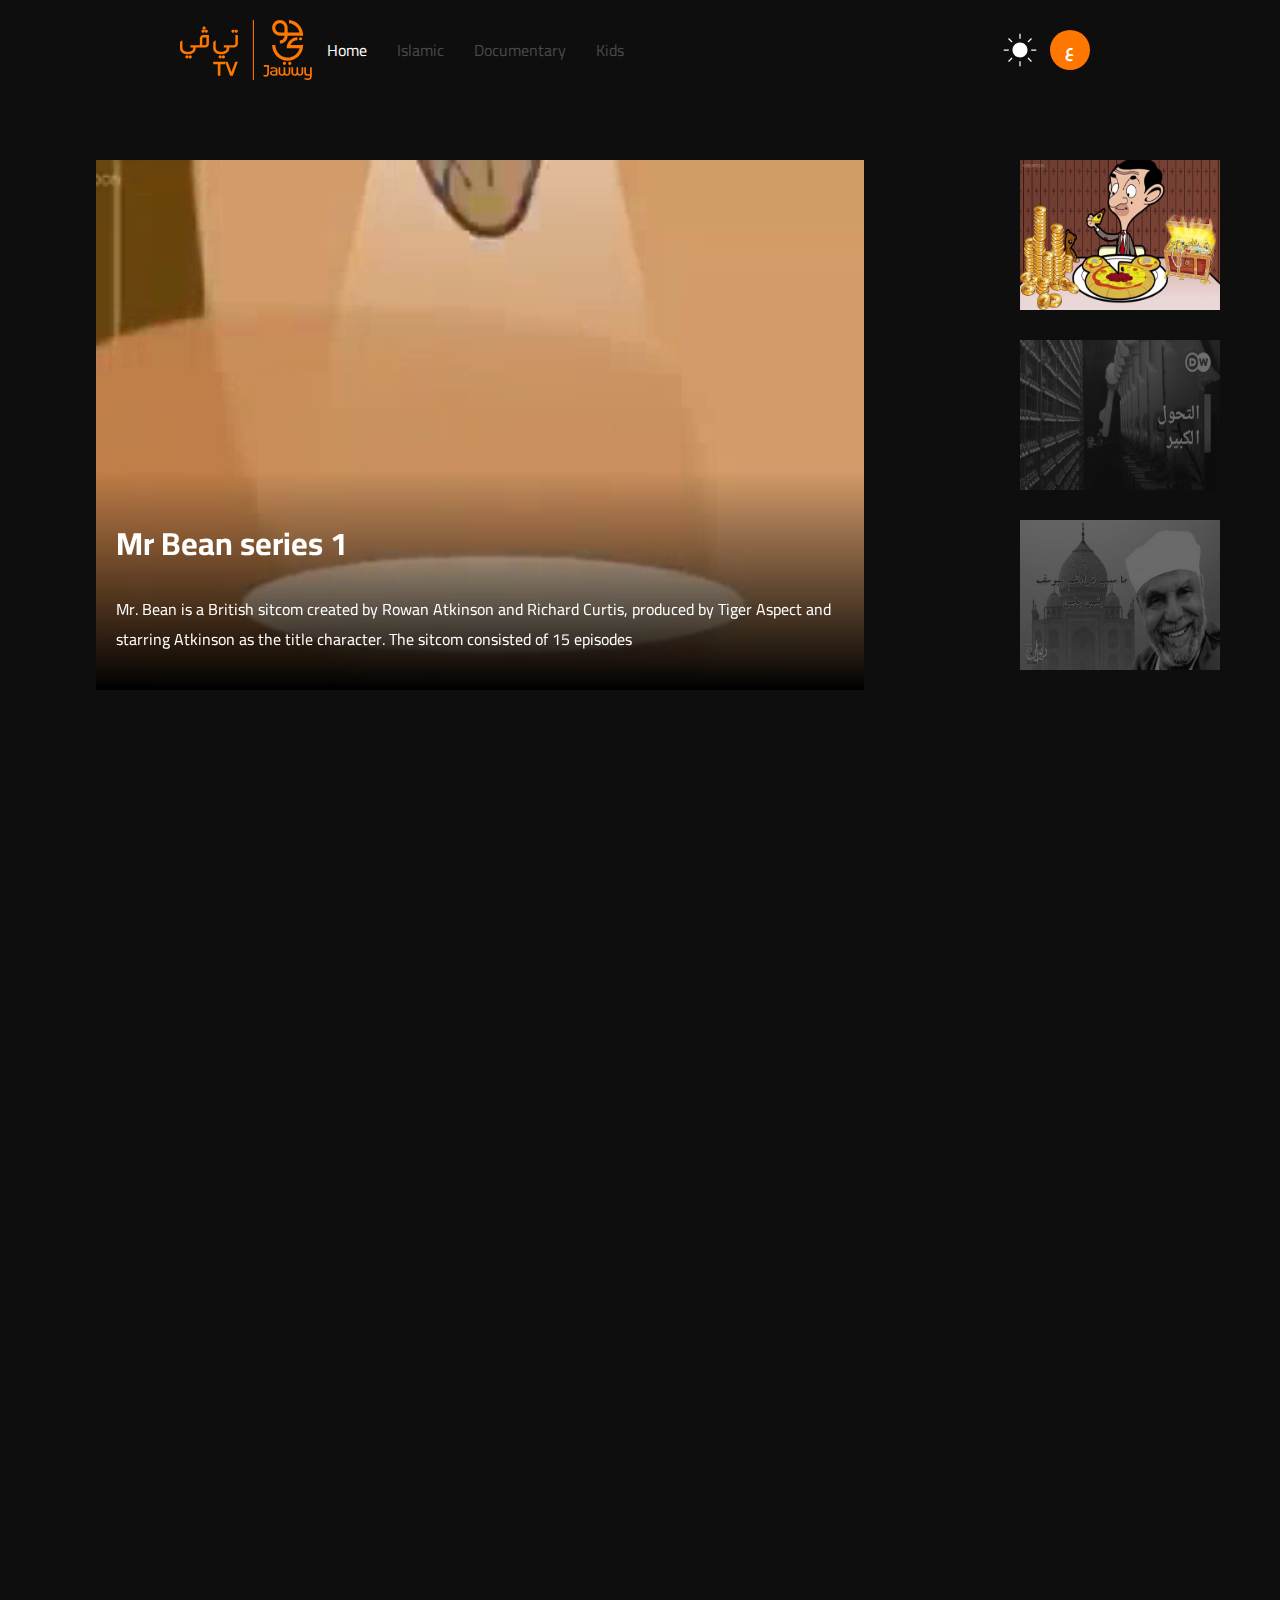
<file: jawwy/index.html>
<!doctype html>
<html lang="en">

<head>
  <meta charset="utf-8" />
  <link rel="icon" href="/favicon.ico" />
  <meta name="viewport" content="width=device-width,initial-scale=1" />
  <meta name="theme-color" content="#000000" />
  <meta name="description" content="Web site created using create-react-app" />
  <link rel="apple-touch-icon" href="/logo192.png" />
  <link rel="manifest" href="/manifest.json" />
  <link href="https://fonts.googleapis.com/css?family=Cairo&display=swap" rel="stylesheet">
  <title>Jawwy</title>
  <link href="/jawwy/static/css/main.492630ac.chunk.css" rel="stylesheet">
</head>

<body><noscript>You need to enable JavaScript to run this app.</noscript>
  <div id="root"></div>
  <script>!function (e) { function r(r) { for (var n, a, p = r[0], l = r[1], f = r[2], c = 0, s = []; c < p.length; c++)a = p[c], Object.prototype.hasOwnProperty.call(o, a) && o[a] && s.push(o[a][0]), o[a] = 0; for (n in l) Object.prototype.hasOwnProperty.call(l, n) && (e[n] = l[n]); for (i && i(r); s.length;)s.shift()(); return u.push.apply(u, f || []), t() } function t() { for (var e, r = 0; r < u.length; r++) { for (var t = u[r], n = !0, p = 1; p < t.length; p++) { var l = t[p]; 0 !== o[l] && (n = !1) } n && (u.splice(r--, 1), e = a(a.s = t[0])) } return e } var n = {}, o = { 1: 0 }, u = []; function a(r) { if (n[r]) return n[r].exports; var t = n[r] = { i: r, l: !1, exports: {} }; return e[r].call(t.exports, t, t.exports, a), t.l = !0, t.exports } a.m = e, a.c = n, a.d = function (e, r, t) { a.o(e, r) || Object.defineProperty(e, r, { enumerable: !0, get: t }) }, a.r = function (e) { "undefined" != typeof Symbol && Symbol.toStringTag && Object.defineProperty(e, Symbol.toStringTag, { value: "Module" }), Object.defineProperty(e, "__esModule", { value: !0 }) }, a.t = function (e, r) { if (1 & r && (e = a(e)), 8 & r) return e; if (4 & r && "object" == typeof e && e && e.__esModule) return e; var t = Object.create(null); if (a.r(t), Object.defineProperty(t, "default", { enumerable: !0, value: e }), 2 & r && "string" != typeof e) for (var n in e) a.d(t, n, function (r) { return e[r] }.bind(null, n)); return t }, a.n = function (e) { var r = e && e.__esModule ? function () { return e.default } : function () { return e }; return a.d(r, "a", r), r }, a.o = function (e, r) { return Object.prototype.hasOwnProperty.call(e, r) }, a.p = "/"; var p = this["webpackJsonpjawwy-web-app"] = this["webpackJsonpjawwy-web-app"] || [], l = p.push.bind(p); p.push = r, p = p.slice(); for (var f = 0; f < p.length; f++)r(p[f]); var i = l; t() }([])</script>
  <script src="/jawwy/static/js/2.d2896317.chunk.js"></script>
  <script src="/jawwy/static/js/main.ef869e04.chunk.js"></script>
</body>

</html>
</file>
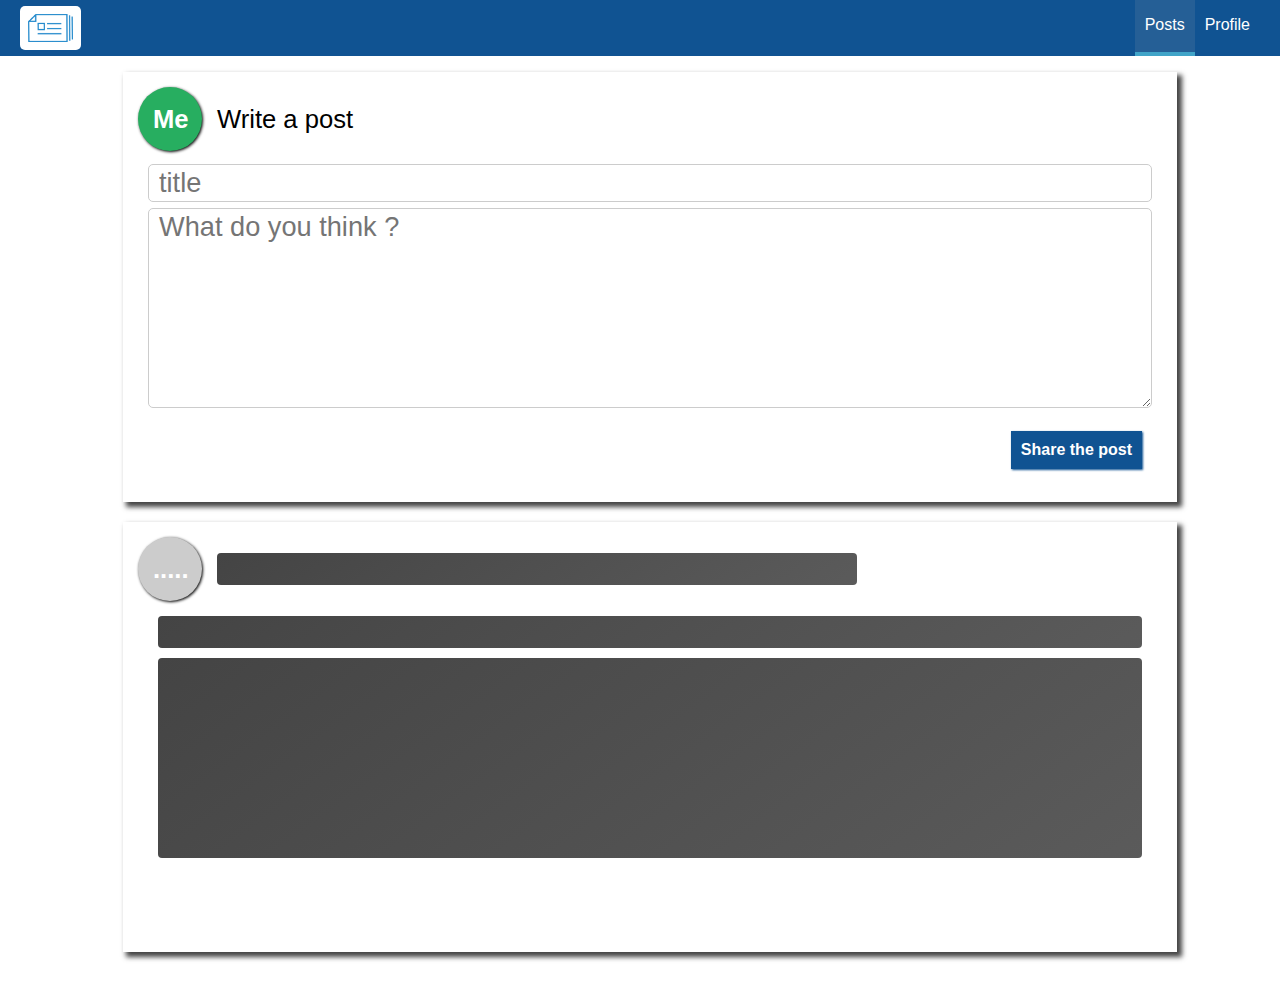
<file: posts/index.html>
<!DOCTYPE html>
<html lang="en">
  <head>
    <meta charset="utf-8" />
    <link rel="shortcut icon" href="/posts/favicon.ico" />
    <meta
      name="viewport"
      content="width=device-width,initial-scale=1,shrink-to-fit=no"
    />
    <meta name="theme-color" content="#000000" />
    <link rel="manifest" href="/posts/manifest.json" />
    <title>React App</title>
    <link href="/posts/static/css/main.90b1ca57.chunk.css" rel="stylesheet" />
  </head>
  <body>
    <noscript>You need to enable JavaScript to run this app.</noscript>
    <div id="root"></div>
    <script>
      !(function(l) {
        function e(e) {
          for (
            var r, t, n = e[0], o = e[1], u = e[2], f = 0, i = [];
            f < n.length;
            f++
          )
            (t = n[f]), p[t] && i.push(p[t][0]), (p[t] = 0);
          for (r in o)
            Object.prototype.hasOwnProperty.call(o, r) && (l[r] = o[r]);
          for (s && s(e); i.length; ) i.shift()();
          return c.push.apply(c, u || []), a();
        }
        function a() {
          for (var e, r = 0; r < c.length; r++) {
            for (var t = c[r], n = !0, o = 1; o < t.length; o++) {
              var u = t[o];
              0 !== p[u] && (n = !1);
            }
            n && (c.splice(r--, 1), (e = f((f.s = t[0]))));
          }
          return e;
        }
        var t = {},
          p = { 1: 0 },
          c = [];
        function f(e) {
          if (t[e]) return t[e].exports;
          var r = (t[e] = { i: e, l: !1, exports: {} });
          return l[e].call(r.exports, r, r.exports, f), (r.l = !0), r.exports;
        }
        (f.m = l),
          (f.c = t),
          (f.d = function(e, r, t) {
            f.o(e, r) ||
              Object.defineProperty(e, r, { enumerable: !0, get: t });
          }),
          (f.r = function(e) {
            "undefined" != typeof Symbol &&
              Symbol.toStringTag &&
              Object.defineProperty(e, Symbol.toStringTag, { value: "Module" }),
              Object.defineProperty(e, "__esModule", { value: !0 });
          }),
          (f.t = function(r, e) {
            if ((1 & e && (r = f(r)), 8 & e)) return r;
            if (4 & e && "object" == typeof r && r && r.__esModule) return r;
            var t = Object.create(null);
            if (
              (f.r(t),
              Object.defineProperty(t, "default", { enumerable: !0, value: r }),
              2 & e && "string" != typeof r)
            )
              for (var n in r)
                f.d(
                  t,
                  n,
                  function(e) {
                    return r[e];
                  }.bind(null, n)
                );
            return t;
          }),
          (f.n = function(e) {
            var r =
              e && e.__esModule
                ? function() {
                    return e.default;
                  }
                : function() {
                    return e;
                  };
            return f.d(r, "a", r), r;
          }),
          (f.o = function(e, r) {
            return Object.prototype.hasOwnProperty.call(e, r);
          }),
          (f.p = "/");
        var r = (window.webpackJsonp = window.webpackJsonp || []),
          n = r.push.bind(r);
        (r.push = e), (r = r.slice());
        for (var o = 0; o < r.length; o++) e(r[o]);
        var s = n;
        a();
      })([]);
    </script>
    <script src="/posts/static/js/2.038ba9b2.chunk.js"></script>
    <script src="/posts/static/js/main.c2a9dfdb.chunk.js"></script>
  </body>
</html>
</file>
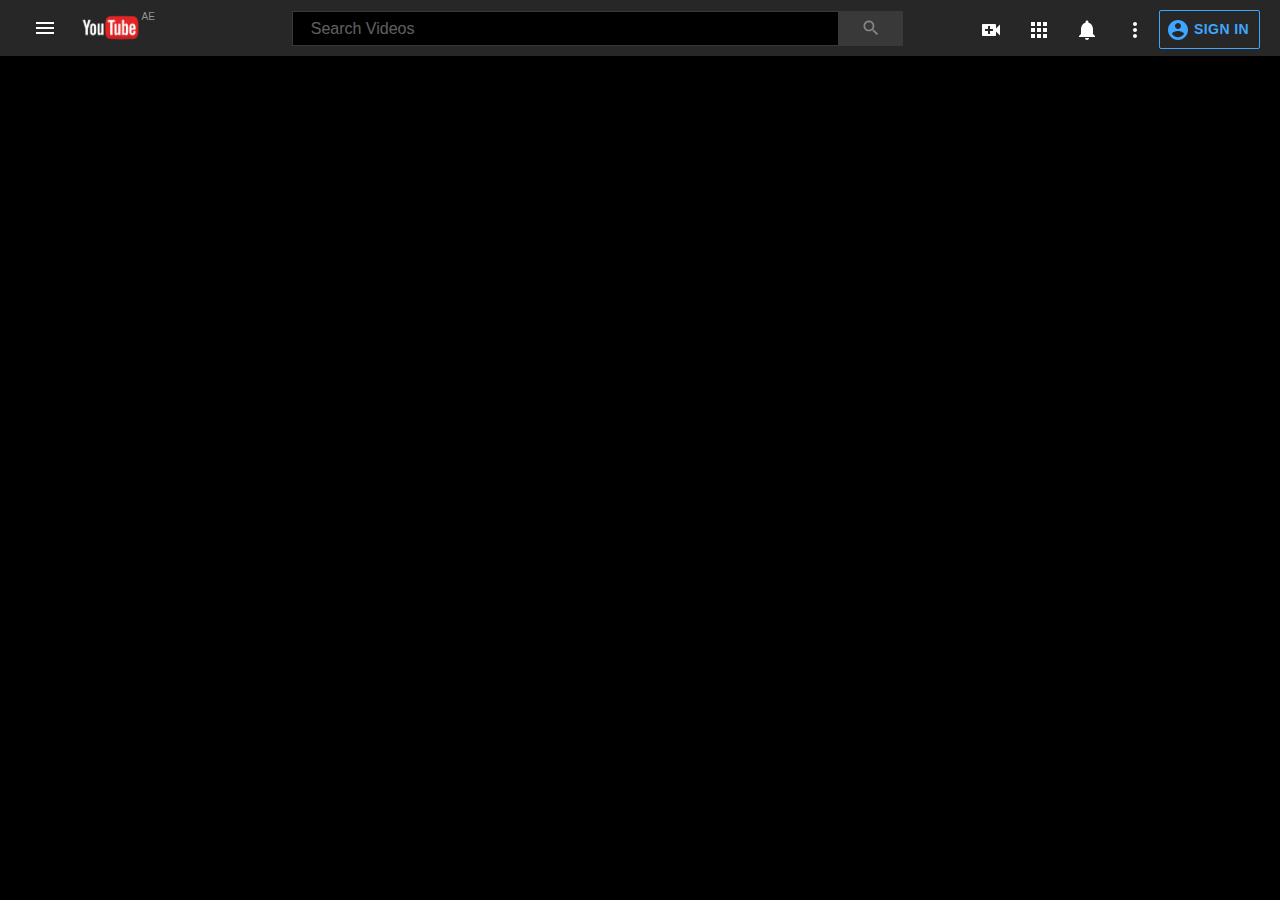
<file: youtube/index.html>
<!doctype html>
<html lang="en">

<head>
    <meta charset="utf-8" />
    <link rel="shortcut icon" href="/favicon.ico" />
    <meta name="viewport" content="width=device-width,initial-scale=1" />
    <meta name="theme-color" content="#000000" />
    <link rel="manifest" href="/manifest.json" />
    <title>React App</title>
    <link href="/youtube/static/css/main.65479041.chunk.css" rel="stylesheet">
</head>

<body><noscript>You need to enable JavaScript to run this app.</noscript>
    <div id="root"></div>
    <script>!function (l) { function e(e) { for (var r, t, n = e[0], o = e[1], u = e[2], f = 0, i = []; f < n.length; f++)t = n[f], p[t] && i.push(p[t][0]), p[t] = 0; for (r in o) Object.prototype.hasOwnProperty.call(o, r) && (l[r] = o[r]); for (s && s(e); i.length;)i.shift()(); return c.push.apply(c, u || []), a() } function a() { for (var e, r = 0; r < c.length; r++) { for (var t = c[r], n = !0, o = 1; o < t.length; o++) { var u = t[o]; 0 !== p[u] && (n = !1) } n && (c.splice(r--, 1), e = f(f.s = t[0])) } return e } var t = {}, p = { 1: 0 }, c = []; function f(e) { if (t[e]) return t[e].exports; var r = t[e] = { i: e, l: !1, exports: {} }; return l[e].call(r.exports, r, r.exports, f), r.l = !0, r.exports } f.m = l, f.c = t, f.d = function (e, r, t) { f.o(e, r) || Object.defineProperty(e, r, { enumerable: !0, get: t }) }, f.r = function (e) { "undefined" != typeof Symbol && Symbol.toStringTag && Object.defineProperty(e, Symbol.toStringTag, { value: "Module" }), Object.defineProperty(e, "__esModule", { value: !0 }) }, f.t = function (r, e) { if (1 & e && (r = f(r)), 8 & e) return r; if (4 & e && "object" == typeof r && r && r.__esModule) return r; var t = Object.create(null); if (f.r(t), Object.defineProperty(t, "default", { enumerable: !0, value: r }), 2 & e && "string" != typeof r) for (var n in r) f.d(t, n, function (e) { return r[e] }.bind(null, n)); return t }, f.n = function (e) { var r = e && e.__esModule ? function () { return e.default } : function () { return e }; return f.d(r, "a", r), r }, f.o = function (e, r) { return Object.prototype.hasOwnProperty.call(e, r) }, f.p = "/"; var r = window.webpackJsonp = window.webpackJsonp || [], n = r.push.bind(r); r.push = e, r = r.slice(); for (var o = 0; o < r.length; o++)e(r[o]); var s = n; a() }([])</script>
    <script src="/youtube/static/js/2.d6bcd46c.chunk.js"></script>
    <script src="/youtube/static/js/main.d5226e13.chunk.js"></script>
</body>

</html>
</file>
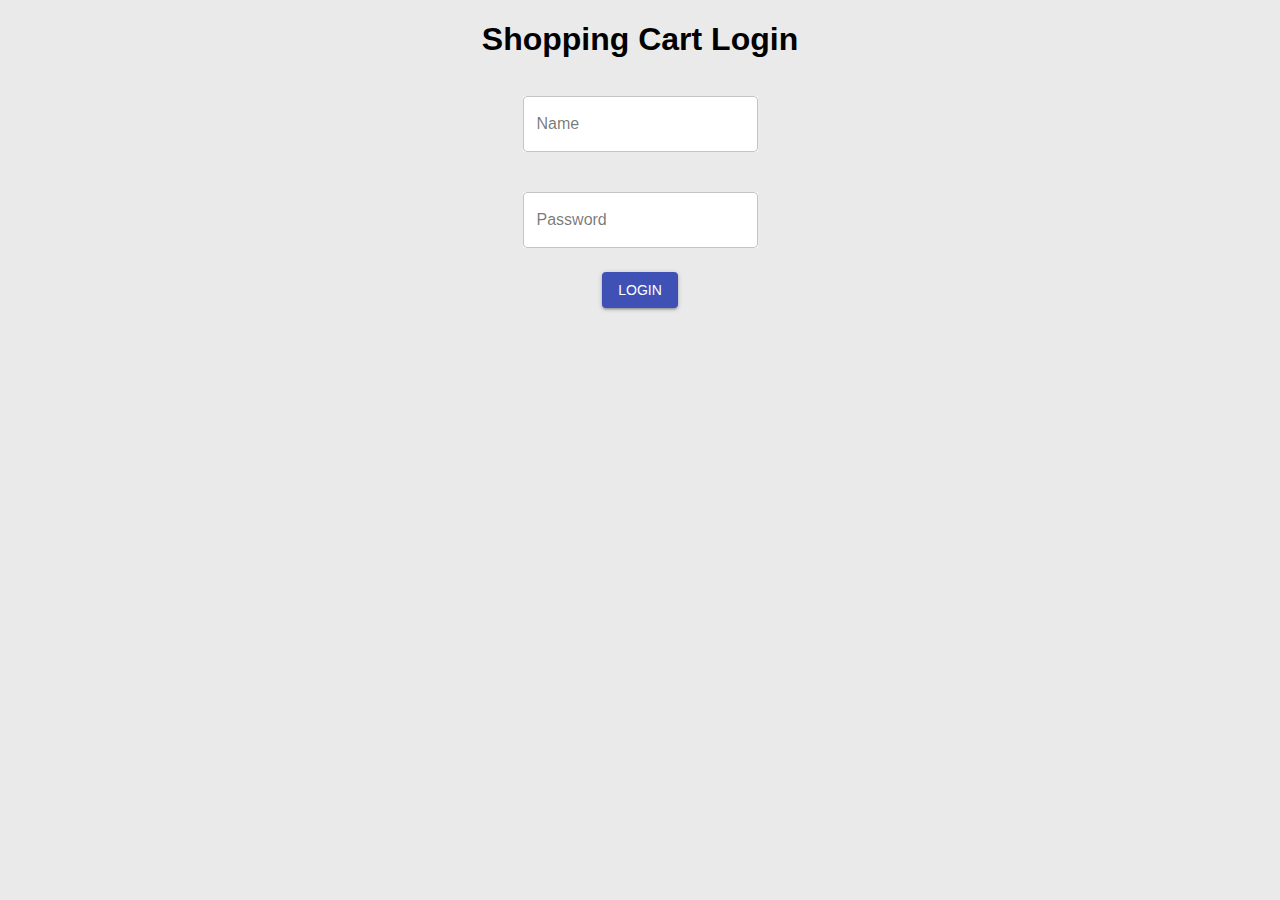
<file: shooping.html>
<!DOCTYPE html>
<html lang="en">
  <head>
    <meta charset="utf-8" />
    <link rel="shortcut icon" href="/favicon.ico" />
    <meta
      name="viewport"
      content="width=device-width,initial-scale=1,shrink-to-fit=no"
    />
    <meta name="theme-color" content="#000000" />
    <link rel="manifest" href="/manifest.json" />
    <title>React App</title>
    <link href="/static/css/main.4f118221.chunk.css" rel="stylesheet" />
  </head>
  <body>
    <noscript>You need to enable JavaScript to run this app.</noscript>
    <div id="root"></div>
    <script>
      !(function(l) {
        function e(e) {
          for (
            var r, t, n = e[0], o = e[1], u = e[2], f = 0, i = [];
            f < n.length;
            f++
          )
            (t = n[f]), p[t] && i.push(p[t][0]), (p[t] = 0);
          for (r in o)
            Object.prototype.hasOwnProperty.call(o, r) && (l[r] = o[r]);
          for (s && s(e); i.length; ) i.shift()();
          return c.push.apply(c, u || []), a();
        }
        function a() {
          for (var e, r = 0; r < c.length; r++) {
            for (var t = c[r], n = !0, o = 1; o < t.length; o++) {
              var u = t[o];
              0 !== p[u] && (n = !1);
            }
            n && (c.splice(r--, 1), (e = f((f.s = t[0]))));
          }
          return e;
        }
        var t = {},
          p = { 1: 0 },
          c = [];
        function f(e) {
          if (t[e]) return t[e].exports;
          var r = (t[e] = { i: e, l: !1, exports: {} });
          return l[e].call(r.exports, r, r.exports, f), (r.l = !0), r.exports;
        }
        (f.m = l),
          (f.c = t),
          (f.d = function(e, r, t) {
            f.o(e, r) ||
              Object.defineProperty(e, r, { enumerable: !0, get: t });
          }),
          (f.r = function(e) {
            "undefined" != typeof Symbol &&
              Symbol.toStringTag &&
              Object.defineProperty(e, Symbol.toStringTag, { value: "Module" }),
              Object.defineProperty(e, "__esModule", { value: !0 });
          }),
          (f.t = function(r, e) {
            if ((1 & e && (r = f(r)), 8 & e)) return r;
            if (4 & e && "object" == typeof r && r && r.__esModule) return r;
            var t = Object.create(null);
            if (
              (f.r(t),
              Object.defineProperty(t, "default", { enumerable: !0, value: r }),
              2 & e && "string" != typeof r)
            )
              for (var n in r)
                f.d(
                  t,
                  n,
                  function(e) {
                    return r[e];
                  }.bind(null, n)
                );
            return t;
          }),
          (f.n = function(e) {
            var r =
              e && e.__esModule
                ? function() {
                    return e.default;
                  }
                : function() {
                    return e;
                  };
            return f.d(r, "a", r), r;
          }),
          (f.o = function(e, r) {
            return Object.prototype.hasOwnProperty.call(e, r);
          }),
          (f.p = "/");
        var r = (window.webpackJsonp = window.webpackJsonp || []),
          n = r.push.bind(r);
        (r.push = e), (r = r.slice());
        for (var o = 0; o < r.length; o++) e(r[o]);
        var s = n;
        a();
      })([]);</script
    ><script src="/static/js/2.de1bbe74.chunk.js"></script
    ><script src="/static/js/main.c13fb7f7.chunk.js"></script>
  </body>
</html>
</file>
<file: burger/static/css/main.c00d462a.chunk.css>
@import url(https://fonts.googleapis.com/css?family=Open+Sans:400,700);body{margin:0;padding:0;font-family:Open Sans,sans-serif;-webkit-font-smoothing:antialiased;-moz-osx-font-smoothing:grayscale}code{font-family:source-code-pro,Menlo,Monaco,Consolas,Courier New,monospace}.Layout_Content__2XLi2{margin-top:72px}.Toolbar_Toolbar__1Q-8L{height:56px;width:100%;position:fixed;top:0;left:0;background-color:#703b09;display:-webkit-flex;display:flex;-webkit-flex-flow:row;flex-flow:row;-webkit-justify-content:space-between;justify-content:space-between;-webkit-align-items:center;align-items:center;padding:0 20px;box-sizing:border-box;z-index:90}.Toolbar_Toolbar__1Q-8L nav{height:100%}@media (max-width:499px){.Toolbar_DesktopOnly__2nShd{display:none}}.Logo_Logo__1DeCp{background-color:#fff;padding:8px;height:100%;box-sizing:border-box;border-radius:5px}.Logo_Logo__1DeCp img{height:100%}.NavigationItems_NavigationItems__2ozwa{margin:0;padding:0;list-style:none;display:-webkit-flex;display:flex;-webkit-align-items:center;align-items:center;height:100%;-webkit-flex-flow:column;flex-flow:column}@media (min-width:500px){.NavigationItems_NavigationItems__2ozwa{margin:0;padding:0;list-style:none;display:-webkit-flex;display:flex;-webkit-flex-flow:row;flex-flow:row;-webkit-align-items:center;align-items:center;height:100%}}.NavigationItem_NavigationItem__CY_sm{margin:10px 0;box-sizing:border-box;display:block;width:100%}.NavigationItem_NavigationItem__CY_sm a{color:#8f5c2c;text-decoration:none;width:100%;box-sizing:border-box;display:block}.NavigationItem_NavigationItem__CY_sm a.NavigationItem_active__2qJ_P,.NavigationItem_NavigationItem__CY_sm a:active,.NavigationItem_NavigationItem__CY_sm a:hover{color:#40a4c8}@media (min-width:500px){.NavigationItem_NavigationItem__CY_sm{margin:0;width:auto;display:-webkit-flex;display:flex;height:100%;-webkit-align-items:center;align-items:center}.NavigationItem_NavigationItem__CY_sm a{color:#fff;width:auto;height:100%;padding:16px 10px;border-bottom:4px solid transparent}.NavigationItem_NavigationItem__CY_sm a.NavigationItem_active__2qJ_P,.NavigationItem_NavigationItem__CY_sm a:active,.NavigationItem_NavigationItem__CY_sm a:hover{border-bottom-color:#40a4c8;background-color:#8f5c3c;color:#fff}}.DrawerToggle_Menu__qSWlt{display:none}@media (max-width:499px){.DrawerToggle_Menu__qSWlt{color:#fff;display:-webkit-flex;display:flex;-webkit-flex-flow:column;flex-flow:column;outline-style:none;background-color:initial;width:32px;-webkit-justify-content:space-between;justify-content:space-between;height:40%}}.ToggleDash_Dash__1DdRp{width:100%;height:3px;background-color:#fff;border-radius:1px}.SideDrawer_SideDrawer__3Yv3I{position:fixed;width:280px;max-width:70%;height:100%;left:0;top:0;z-index:200;background-color:#fff;padding:32px 16px;box-sizing:border-box;transition:-webkit-transform .3s ease-out;transition:transform .3s ease-out;transition:transform .3s ease-out,-webkit-transform .3s ease-out}@media (min-width:500px){.SideDrawer_SideDrawer__3Yv3I{display:none}}.SideDrawer_Open__3wZQj{-webkit-transform:translateX(0);transform:translateX(0)}.SideDrawer_Close__3Plbp{-webkit-transform:translateX(-100%);transform:translateX(-100%)}.Backdrop_Backdrop__3yRfh{width:100%;height:100%;position:fixed;z-index:100;background-color:#ccc;opacity:.6;top:0;left:0}.Burger_Burger__4s0Go{width:100%;margin:auto;height:250px;overflow-y:scroll;scrollbar-width:1px;text-align:center;font-weight:700;font-size:1.2rem}@media (min-width:1000px) and (min-height:700px){.Burger_Burger__4s0Go{width:700px;height:600px}}@media (min-width:500px) and (min-height:401px){.Burger_Burger__4s0Go{width:450px;height:400px}}@media (min-width:500px) and (min-height:400px){.Burger_Burger__4s0Go{width:350px;height:300px}}.BurgerIngredient_BreadBottom__3qAGC{height:13%;width:80%;background:linear-gradient(#f08e4a,#e27b36);border-radius:0 0 30px 30px;box-shadow:inset -15px 0 #c15711;margin:2% auto}.BurgerIngredient_BreadTop__1tII-{height:20%;width:80%;background:linear-gradient(#bc581e,#e27b36);border-radius:50% 50% 0 0;box-shadow:inset -15px 0 #c15711;margin:2% auto;position:relative}.BurgerIngredient_Seeds1__3Xp_i{width:10%;height:15%;position:absolute;background-color:#fff;left:30%;top:50%;border-radius:40%;-webkit-transform:rotate(-20deg);transform:rotate(-20deg);box-shadow:inset -2px -3px #c9c9c9}.BurgerIngredient_Seeds1__3Xp_i:after{left:-170%;top:-260%;box-shadow:inset -1px 2px #c9c9c9}.BurgerIngredient_Seeds1__3Xp_i:after,.BurgerIngredient_Seeds1__3Xp_i:before{content:"";width:100%;height:100%;position:absolute;background-color:#fff;border-radius:40%;-webkit-transform:rotate(60deg);transform:rotate(60deg)}.BurgerIngredient_Seeds1__3Xp_i:before{left:180%;top:-50%;box-shadow:inset -1px -3px #c9c9c9}.BurgerIngredient_Seeds2__W7CBw{width:10%;height:15%;position:absolute;background-color:#fff;left:64%;top:50%;border-radius:40%;-webkit-transform:rotate(10deg);transform:rotate(10deg);box-shadow:inset -3px 0 #c9c9c9}.BurgerIngredient_Seeds2__W7CBw:before{content:"";width:100%;height:100%;position:absolute;background-color:#fff;left:150%;top:-130%;border-radius:40%;-webkit-transform:rotate(90deg);transform:rotate(90deg);box-shadow:inset 1px 3px #c9c9c9}.BurgerIngredient_Meat__1syVU{width:80%;height:8%;background:linear-gradient(#7f3608,#702e05);margin:2% auto;border-radius:15px}.BurgerIngredient_Cheese__y3hfF{width:90%;height:4.5%;margin:2% auto;background:linear-gradient(#f4d004,#d6bb22);border-radius:20px}.BurgerIngredient_Salad__2Z1yE{width:85%;height:7%;margin:2% auto;background:linear-gradient(#228c1d,#91ce50);border-radius:20px}.BurgerIngredient_Bacon__nP9UP{width:80%;height:3%;background:linear-gradient(#bf3813,#c45e38);margin:2% auto}.BuildControls_BuildControls__3wNQ0{width:100%;background-color:#cf8f2e;display:-webkit-flex;display:flex;-webkit-flex-flow:column;flex-flow:column;-webkit-align-items:center;align-items:center;box-shadow:1 2px 1px #ccc;margin:auto;padding:10px 0}.BuildControls_OrderButton__2tSAi{background-color:#dad735;outline:none;cursor:pointer;border:1px solid #966909;color:#966909;font-family:inherit;font-size:1.2em;padding:15px 30px;box-shadow:2px 2px 2px #966909}.BuildControls_OrderButton__2tSAi:active,.BuildControls_OrderButton__2tSAi:hover{background-color:#a0db41;border:1px solid #966909;color:#966909}.BuildControls_OrderButton__2tSAi:disabled{background-color:#c7c6c6;cursor:not-allowed;border:1px solid #ccc;color:#888}.BuildControls_OrderButton__2tSAi:not(:disabled){-webkit-animation:BuildControls_enable__1B9WH .3s linear;animation:BuildControls_enable__1B9WH .3s linear}@-webkit-keyframes BuildControls_enable__1B9WH{0%{-webkit-transform:scale(1);transform:scale(1)}60%{-webkit-transform:scaleY(1.1);transform:scaleY(1.1);-webkit-transform:scaleX(1.5);transform:scaleX(1.5)}to{-webkit-transform:scale(1);transform:scale(1)}}@keyframes BuildControls_enable__1B9WH{0%{-webkit-transform:scale(1);transform:scale(1)}60%{-webkit-transform:scaleY(1.1);transform:scaleY(1.1);-webkit-transform:scaleX(1.5);transform:scaleX(1.5)}to{-webkit-transform:scale(1);transform:scale(1)}}.BuildControl_BuildControl__3FZQ8{display:-webkit-flex;display:flex;-webkit-justify-content:space-between;justify-content:space-between;-webkit-align-items:center;align-items:center;margin:5px 0}.BuildControl_BuildControl__3FZQ8 button{display:block;font:inherit;padding:5px;margin:0 5px;width:80px;border:1px solid #aa6817;cursor:pointer;outline:none}.BuildControl_BuildControl__3FZQ8 button:disabled{background-color:#ac9980;border:1px solid #7e7365;color:#ccc;cursor:default}.BuildControl_BuildControl__3FZQ8 button:hover:disabled{background-color:#ac9980;color:#ccc;cursor:not-allowed}.BuildControl_Label__3tKEX{padding:10px;font-weight:700;width:80px}.BuildControl_BuildControl__3FZQ8 .BuildControl_Less__3TbjD{background-color:#d39952;color:#fff}.BuildControl_BuildControl__3FZQ8 .BuildControl_More__35n-C{background-color:#8f5e1e;color:#fff}.BuildControl_BuildControl__3FZQ8 .BuildControl_Less__3TbjD:active,.BuildControl_BuildControl__3FZQ8 .BuildControl_Less__3TbjD:hover{background-color:#daa972;color:#fff}.BuildControl_BuildControl__3FZQ8 .BuildControl_More__35n-C:active,.BuildControl_BuildControl__3FZQ8 .BuildControl_More__35n-C:hover{background-color:#99703f;color:#fff}.Modal_Modal__2JOml{position:fixed;z-index:500;background-color:#fff;width:70%;border:1px solid #ccc;box-shadow:1px 1px 1px #000;padding:16px;left:15%;top:30%;transition:all .5s ease-out}@media (min-width:600px){.Modal_Modal__2JOml{width:500px;left:calc(50% - 250px)}}.Button_Button__2zeGs{background-color:initial;border:none;color:#fff;outline:none;cursor:pointer;font:inherit;padding:10px;margin:10px;font-weight:700}.Button_Success__3EgOl{color:#5c9210}.Button_Danger__3i_hm{color:#944317}.Button_Button__2zeGs.Button_Success__3EgOl:hover{background-color:#5c9210;color:#fff}.Button_Button__2zeGs.Button_Danger__3i_hm:hover{background-color:#944317;color:#fff}
/*# sourceMappingURL=main.c00d462a.chunk.css.map */
</file>
<file: jawwy/static/css/main.492630ac.chunk.css>
body{margin:0;font-family:"Cairo","Segoe UI","Roboto","Oxygen","Ubuntu","Cantarell","Fira Sans","Droid Sans","Helvetica Neue",sans-serif;-webkit-font-smoothing:antialiased;-moz-osx-font-smoothing:grayscale}code{font-family:source-code-pro,Menlo,Monaco,Consolas,"Courier New",monospace}
/*# sourceMappingURL=main.492630ac.chunk.css.map */
</file>
<file: posts/static/css/main.90b1ca57.chunk.css>
body{margin:0;padding:0;font-family:-apple-system,BlinkMacSystemFont,Segoe UI,Roboto,Oxygen,Ubuntu,Cantarell,Fira Sans,Droid Sans,Helvetica Neue,sans-serif;-webkit-font-smoothing:antialiased;-moz-osx-font-smoothing:grayscale}code{font-family:source-code-pro,Menlo,Monaco,Consolas,Courier New,monospace}.Toolbar_Toolbar__3JGtU{height:56px;width:100%;position:fixed;top:0;left:0;background-color:#105392;display:flex;flex-flow:row;justify-content:space-between;align-items:center;padding:0 20px;box-sizing:border-box;z-index:90}.Toolbar_Toolbar__3JGtU nav{height:100%}@media (max-width:499px){.Toolbar_DesktopOnly__RcjAP{display:none}}.Logo_Logo__3brX7{background-color:#fff;padding:8px;height:100%;box-sizing:border-box;border-radius:5px}.Logo_Logo__3brX7 img{height:100%}.NavigationItems_NavigationItems__3fYv_{margin:0;padding:0;list-style:none;display:flex;align-items:center;height:100%;flex-flow:column}@media (min-width:500px){.NavigationItems_NavigationItems__3fYv_{margin:0;padding:0;list-style:none;display:flex;flex-flow:row;align-items:center;height:100%}}.NavigationItem_NavigationItem__wh5DW{margin:10px 0;box-sizing:border-box;display:block;width:100%}.NavigationItem_NavigationItem__wh5DW a{color:#255f96;text-decoration:none;width:100%;box-sizing:border-box;display:block}.NavigationItem_NavigationItem__wh5DW a.NavigationItem_active__3jQLP,.NavigationItem_NavigationItem__wh5DW a:active,.NavigationItem_NavigationItem__wh5DW a:hover{color:#40a4c8}@media (min-width:500px){.NavigationItem_NavigationItem__wh5DW{margin:0;width:auto;display:flex;height:100%;align-items:center}.NavigationItem_NavigationItem__wh5DW a{color:#fff;width:auto;height:100%;padding:16px 10px;border-bottom:4px solid transparent}.NavigationItem_NavigationItem__wh5DW a.NavigationItem_active__3jQLP,.NavigationItem_NavigationItem__wh5DW a:active,.NavigationItem_NavigationItem__wh5DW a:hover{border-bottom-color:#40a4c8;background-color:#255f96;color:#fff}}.DrawerToggle_Menu__1u7Hx{display:none}@media (max-width:499px){.DrawerToggle_Menu__1u7Hx{color:#fff;display:flex;flex-flow:column;outline-style:none;background-color:initial;width:32px;justify-content:space-between;height:40%}}.ToggleDash_Dash__Oncip{width:100%;height:3px;background-color:#fff;border-radius:1px}.SideDrawer_SideDrawer__20GrT{position:fixed;width:280px;max-width:70%;height:100%;left:0;top:0;z-index:200;background-color:#fff;padding:32px 16px;box-sizing:border-box;-webkit-transition:-webkit-transform .3s ease-out;transition:-webkit-transform .3s ease-out;transition:transform .3s ease-out;transition:transform .3s ease-out,-webkit-transform .3s ease-out}@media (min-width:500px){.SideDrawer_SideDrawer__20GrT{display:none}}.SideDrawer_Open__2tbtK{-webkit-transform:translateX(0);transform:translateX(0)}.SideDrawer_Close__20eC3{-webkit-transform:translateX(-100%);transform:translateX(-100%)}.Backdrop_Backdrop__2nfHG{width:100%;height:100%;position:fixed;z-index:100;background-color:#ccc;opacity:.6;top:0;left:0}.Posts_Posts__E7eH3{margin:72px 10px 10px;display:flex;flex-flow:column;box-sizing:border-box;width:100%;justify-content:space-between}.LetterIcon_LetterIcon__5JI_p{border-radius:32px;background-color:red;width:64px;height:64px;font-size:1.6rem;font-weight:700;color:#fff;display:flex;align-items:center;box-shadow:1px 1px 3px #000}.LetterIcon_LetterIcon__5JI_p span{width:100%;text-align:center;margin:auto}.Button_Button__1vz71{background-color:initial;border:none;color:#fff;outline:none;cursor:pointer;font:inherit;padding:10px;margin:10px;font-weight:700}.Button_Success__3H3DF{background-color:#105392;box-shadow:1px 1px 2px #105392}.Button_Danger__2tkUk{background-color:#944317;box-shadow:1px 1px 2px #944317}.Button_Button__1vz71.Button_Success__3H3DF:hover{background-color:#fff;color:#105392;border:1px solid #105392;box-shadow:inset 1px 1px 2px #105392}.Button_Button__1vz71.Button_Danger__2tkUk:hover{background-color:#fff;color:#944317;border:1px solid #944317;box-shadow:inset 1px 1px 2px #944317}.CreatePost_CreatePost__2IYkO{width:80%;height:400px;margin:auto;box-shadow:4px 4px 5px 1px #444;padding:15px}.CreatePost_Header__2ioCn{display:flex}.CreatePost_Header__2ioCn span{margin:auto 15px;font-size:1.6rem}.CreatePost_Content__wNGCa{display:flex;flex-flow:column;margin:10px;box-sizing:border-box;height:250px}.CreatePost_Content__wNGCa input{height:2rem}.CreatePost_Content__wNGCa input,.CreatePost_Content__wNGCa textarea{border-radius:5px;border:1px solid #ccc;margin:3px 0;font-size:1.7rem;padding:2px 10px;font-family:inherit}.CreatePost_Content__wNGCa textarea{height:calc(250px - 2rem)}.CreatePost_Footer__2SiqC{display:flex;margin:10px;box-sizing:border-box;flex-flow:row-reverse}@media (max-width:499px){.CreatePost_CreatePost__2IYkO{width:95%;box-shadow:1px 1px 2px 1px #444;margin:0;box-sizing:border-box;height:420px}}.LoadingPost_LoadingPost__27cf0{width:80%;height:400px;margin:20px auto;box-shadow:4px 4px 5px 1px #444;padding:15px}.LoadingPost_Header__3G9lW{display:flex}.LoadingPost_Header__3G9lW span{margin:auto 15px;font-size:1.6rem}.LoadingPost_Content__2wWQa{display:flex;flex-flow:column;margin:10px;box-sizing:border-box;height:250px}.LoadingPost_Content__2wWQa .LoadingPost_PostTitle__cLShA{margin:3px 0;height:2rem;padding:2px 10px}.LoadingPost_Content__2wWQa .LoadingPost_PostContent__2eih1{margin:3px 0;height:calc(250px - 2rem);padding:2px 10px}@media (max-width:499px){.LoadingPost_LoadingPost__27cf0{width:95%;box-shadow:1px 1px 2px 1px #444;margin:20px 0;box-sizing:border-box;height:420px}}.LoadingBar_LoadingBar__3Qu8e{height:15px;width:100px;border-radius:4px;background:-webkit-linear-gradient(126deg,#ccc,#444);background:linear-gradient(324deg,#ccc,#444);background-size:600% 600%;-webkit-animation:LoadingBar_loadingbarAnimation__mnX-t 2s ease infinite;animation:LoadingBar_loadingbarAnimation__mnX-t 2s ease infinite}@-webkit-keyframes LoadingBar_loadingbarAnimation__mnX-t{0%{background-position:18% 0}50%{background-position:83% 100%}to{background-position:18% 0}}@keyframes LoadingBar_loadingbarAnimation__mnX-t{0%{background-position:18% 0}50%{background-position:83% 100%}to{background-position:18% 0}}.Post_Post__3tPsf{width:80%;height:400px;margin:20px auto;box-shadow:4px 4px 5px 1px #444;padding:15px}.Post_Header__18TdI{display:flex}.Post_Header__18TdI span{margin:auto 15px;font-size:1.6rem}.Post_Content__2qaRd{display:flex;flex-flow:column;margin:10px;box-sizing:border-box;height:250px}.Post_Content__2qaRd .Post_PostTitle__1_9vf{margin:3px 0;height:4.4rem;padding:2px 10px;box-sizing:border-box;font-weight:700;font-size:1.7rem;overflow-x:auto;overflow-y:hidden;white-space:nowrap}.Post_Content__2qaRd .Post_PostContent__2JFQs{margin:3px 0;height:calc(250px - 4.4rem);border:1px solid #ccc;box-shadow:0 0 2px #ccc;padding:2px 10px;overflow-x:scroll}@media (max-width:499px){.Post_Post__3tPsf{width:95%;box-shadow:1px 1px 2px 1px #444;margin:20px 0;box-sizing:border-box;height:420px}}.Modal_Modal__1C0Fw{position:fixed;z-index:500;background-color:#fff;width:70%;border:1px solid #ccc;box-shadow:1px 1px 1px #000;padding:16px;left:15%;top:30%;-webkit-transition:all .5s ease-out;transition:all .5s ease-out}@media (min-width:600px){.Modal_Modal__1C0Fw{width:500px;left:calc(50% - 250px)}}
/*# sourceMappingURL=main.90b1ca57.chunk.css.map */
</file>
<file: youtube/static/css/main.65479041.chunk.css>
body{margin:0;font-family:-apple-system,BlinkMacSystemFont,Segoe UI,Roboto,Oxygen,Ubuntu,Cantarell,Fira Sans,Droid Sans,Helvetica Neue,sans-serif;-webkit-font-smoothing:antialiased;-moz-osx-font-smoothing:grayscale}code{font-family:source-code-pro,Menlo,Monaco,Consolas,Courier New,monospace}body{background:#000}.App_App__3oXlM{text-align:center;cursor:pointer}.App_App__3oXlM button{background:transparent;border:0;font-size:2rem}.Navbar_Navbar__ZKJRK{position:fixed;top:0;left:0;right:0;margin:0;height:56px;background:#272727;color:#fff;display:flex;flex-direction:row;justify-content:space-between}.Navbar_NavbarReserved__hNKiN{width:100%;margin:0;height:50px;background:#272727}.Logo_Logo__zPqe2{display:flex;padding:10.5px}.Logo_logoimage__1jTDJ{height:35px}.Logo_countrySign__1Bcav{font-size:10px;color:#949494}.MenuButton_MenuButton__2GWfb{display:flex;flex-direction:column;justify-content:center;margin:0 10px}.MenuButton_butt__3Blew{color:#fff!important}*{box-sizing:border-box}.SearchBar_SearchBar__180GE{display:flex;padding:10.5px}.SearchBar_wrap__280YJ{width:90%;margin:0 auto;text-align:center;display:flex;justify-content:center;position:relative}.SearchBar_input__1W0-s{color:#e0e0e0!important;background:#000!important;border:1px solid #393939;padding:0 10px;width:90%}.SearchBar_input__1W0-s input{padding:4px 8px}.SearchBar_iconButton__ADttj{color:#888!important;background:#393939!important;border-radius:0!important;font-size:unset}.SearchBar_iconButton__ADttj:hover{color:#999!important}.SearchBar_Suggetions__1gdTH{background:#fff;height:40vh;width:90%;position:absolute;top:40px;left:23px;overflow-y:scroll}.SearchBar_Suggetions__1gdTH::-webkit-scrollbar{width:.5em}.SearchBar_Suggetions__1gdTH::-webkit-scrollbar-track{background:transparent}.SearchBar_Suggetions__1gdTH::-webkit-scrollbar-thumb{background:hsla(0,0%,40%,0);-webkit-transition:all .3s ease;transition:all .3s ease}.SearchBar_Suggetions__1gdTH:hover::-webkit-scrollbar-thumb{background:#6e6e6e}.ListItem_ListItem__32bg3{color:#fff!important;animation:ListItem_fadeIn__lfPq9 .2s ease 1;-moz-animation:ListItem_fadeIn__lfPq9 .2s 1 ease;-o-animation:ListItem_fadeIn__lfPq9 .2s 1 ease;-webkit-animation:ListItem_fadeIn__lfPq9 .2s ease 1}@keyframes ListItem_fadeIn__lfPq9{0%{opacity:0}50%{opacity:.5}to{opacity:1}}@-webkit-keyframes ListItem_fadeIn__lfPq9{0%{opacity:0}50%{opacity:.5}to{opacity:1}}.LeadingControl_LeadingControl__23fjO{text-align:end;margin:0 20px;padding:5.5px 0}.LeadingControl_iconButton__3cehn{color:#fff!important}.LeadingControl_SignInButton__3YWM5{color:#3ea6ff!important;border-color:#3ea6ff!important;font-weight:700!important;padding:6px!important;border-radius:2px!important}.LeadingControl_SignInText__3s89G{margin:0 4px!important}.LeadingControl_DropDownMenu__Rg3UI{background:#272727;color:unset!important;position:absolute;top:50px;right:0}.LeadingControl_wrapContent__YAa2a{display:inline-flex;position:relative}.LeadingControl_switchCheck__20Ebe{color:#fff}.LeadingControl_switch__1P9jU{color:#3ea6ff}.LeadingControl_divider__2ofQN{background:#686868!important}.List_rootSmall__RQnvX{width:200px}.List_rootMedium__2mDtu{width:300px}.List_rootLarge__3p9gW{width:400px}.List_header__1eDSl{color:#fff!important;background:#393939!important}
/*# sourceMappingURL=main.65479041.chunk.css.map */
</file>
<file: static/css/main.4f118221.chunk.css>
body{margin:0;padding:0;font-family:-apple-system,BlinkMacSystemFont,Segoe UI,Roboto,Oxygen,Ubuntu,Cantarell,Fira Sans,Droid Sans,Helvetica Neue,sans-serif;-webkit-font-smoothing:antialiased;-moz-osx-font-smoothing:grayscale}code{font-family:source-code-pro,Menlo,Monaco,Consolas,Courier New,monospace}.navbar{width:100%;background-color:#eee;box-shadow:1px 3px 4px #ccc;height:55px;position:fixed;z-index:1000}.inline,.navbar{display:inline-block}.inline{margin-left:10px;margin-top:0}.item{margin:10px;box-shadow:1px 3px 4px #757575;background-color:#fff;width:200px}.cart,.item{border:1px solid #ccc;border-radius:3px;padding:16px}.cart{box-shadow:1px 3px 4px #eee;margin:10px 30px 0 0;background-color:#c4dfff}body{background-color:#ebeaea}.search{position:"relative";border-radius:5px;margin-left:3px;width:"auto";margin-right:2px;margin-top:0;background-color:rgba(211,210,210,.562);color:#fff;padding:1px 5px}.search-icon{width:9;height:"100%";position:"absolute";pointer-events:"none";display:"flex";-webkit-align-items:"center";align-items:"center";-webkit-justify-content:"center";justify-content:"center"}.input-root{color:"inherit";width:"100%"}.input-input{padding:1px 1px 1px 10px;width:"100%";color:#fff;background-color:#929ac5;border:0;font-size:1.3em}.input-input::-webkit-input-placeholder{color:#fff;background-color:#929ac5;border:0}.input-input::-ms-input-placeholder{color:#fff;background-color:#929ac5;border:0}.input-input::placeholder{color:#fff;background-color:#929ac5;border:0}.input-input:focus{border:0}.App{text-align:center}.App-logo{-webkit-animation:App-logo-spin 20s linear infinite;animation:App-logo-spin 20s linear infinite;height:40vmin;pointer-events:none}.App-header{background-color:#282c34;min-height:100vh;display:-webkit-flex;display:flex;-webkit-flex-direction:column;flex-direction:column;-webkit-align-items:center;align-items:center;-webkit-justify-content:center;justify-content:center;font-size:calc(10px + 2vmin);color:#fff}.App-link{color:#61dafb}@-webkit-keyframes App-logo-spin{0%{-webkit-transform:rotate(0deg);transform:rotate(0deg)}to{-webkit-transform:rotate(1turn);transform:rotate(1turn)}}@keyframes App-logo-spin{0%{-webkit-transform:rotate(0deg);transform:rotate(0deg)}to{-webkit-transform:rotate(1turn);transform:rotate(1turn)}}
/*# sourceMappingURL=main.4f118221.chunk.css.map */
</file>
